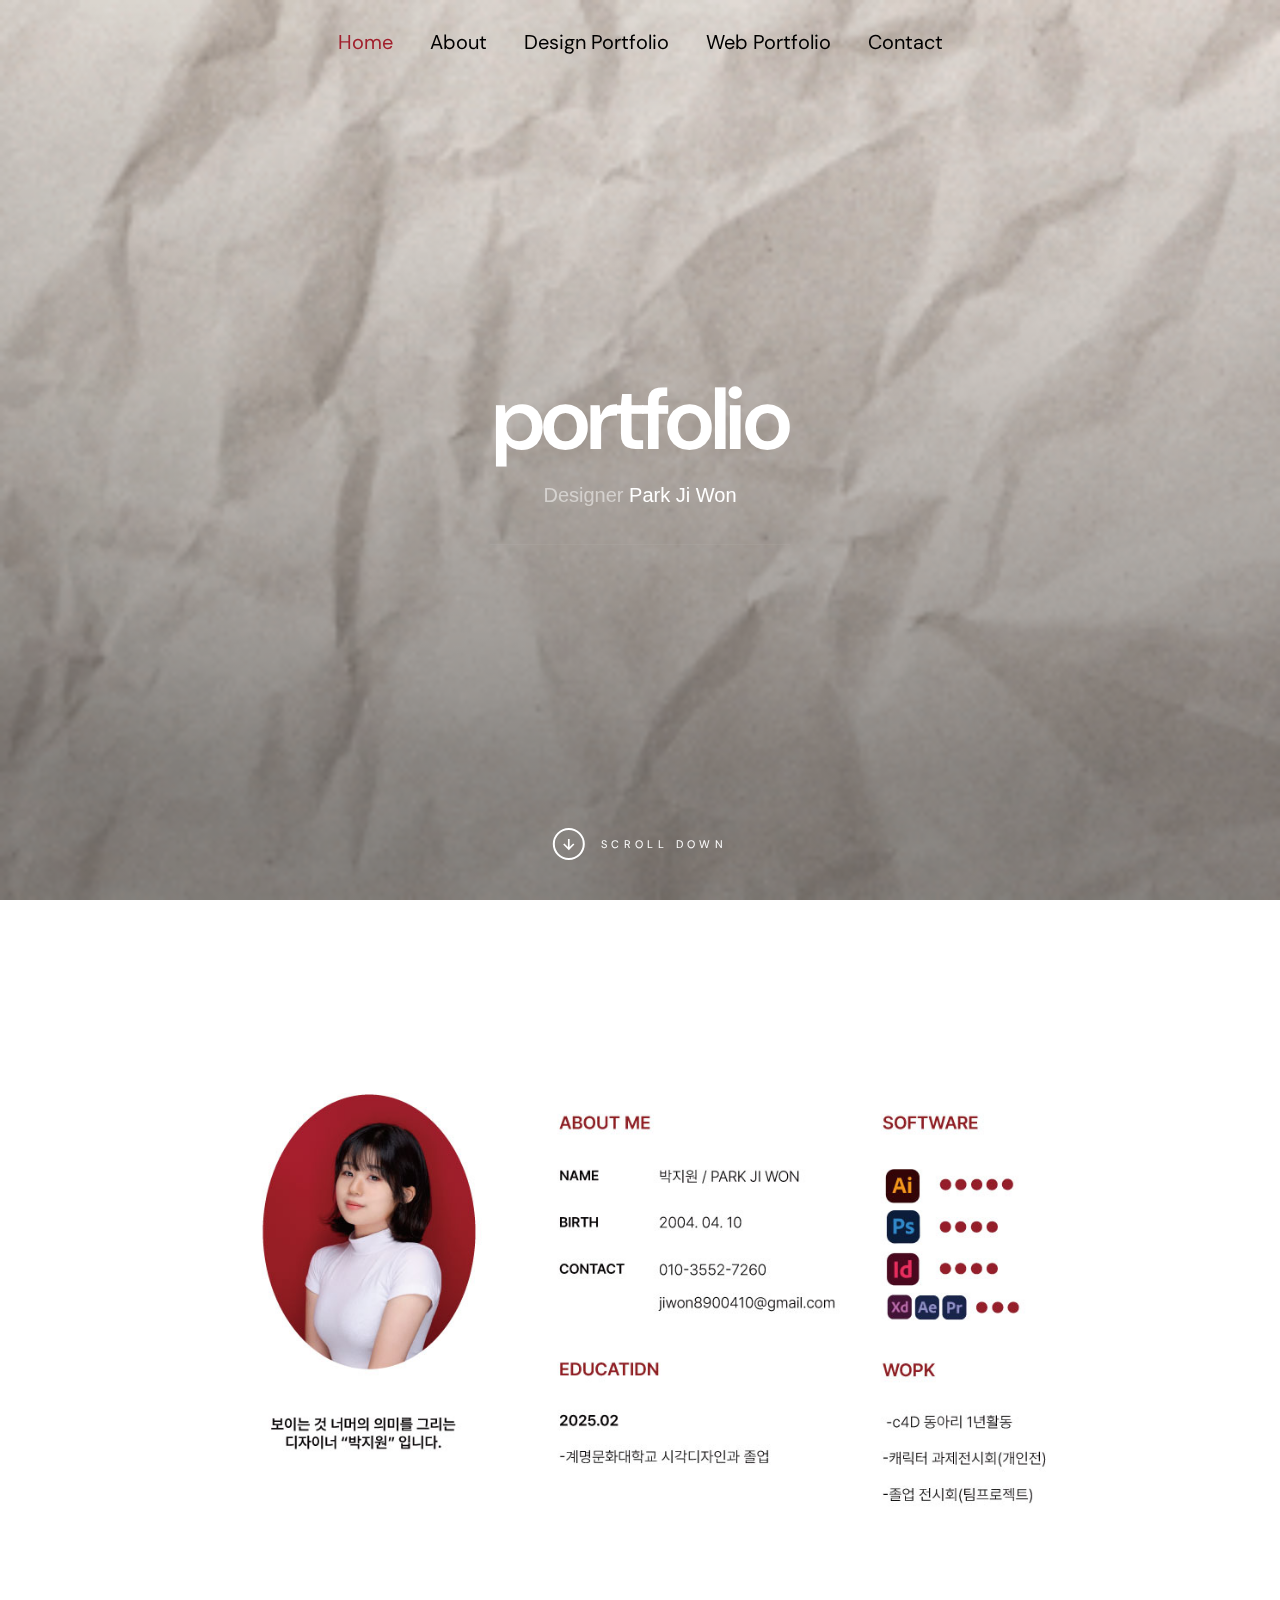
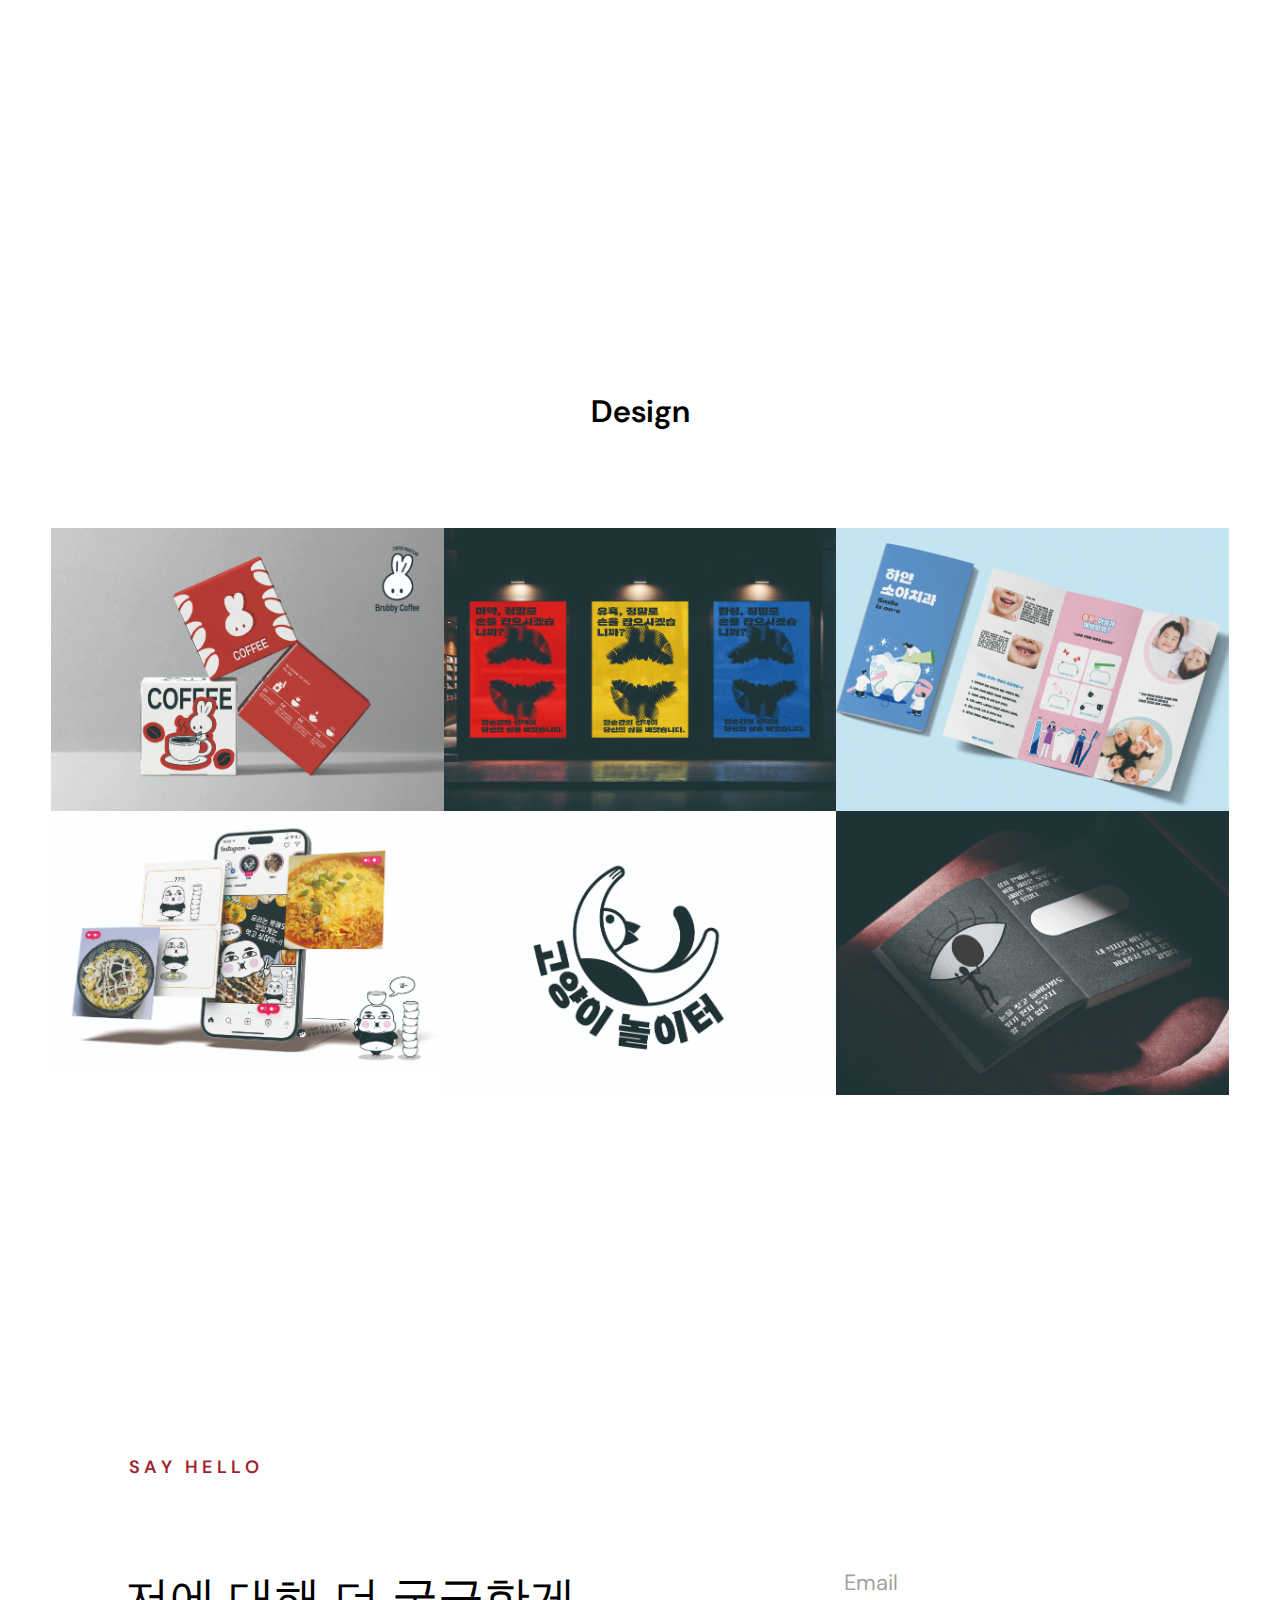
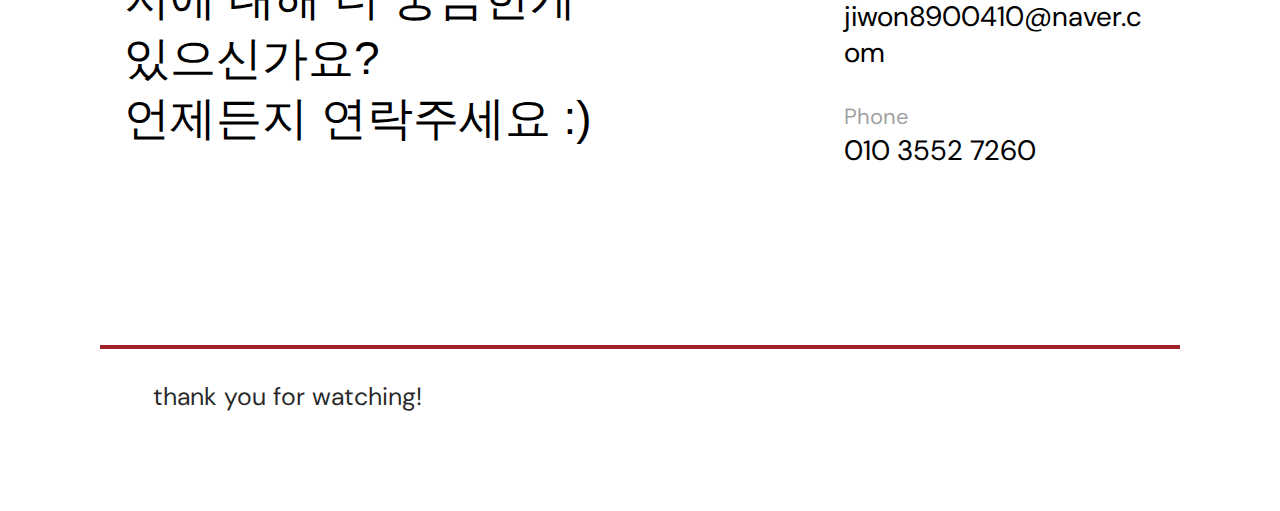
<file: index.html>
<!DOCTYPE html>
<html class="no-js" lang="en">
  <head>
    <!--- basic page needs
    ================================================== -->
    <meta charset="utf-8" />
    <title>박지원's Portfolio</title>
    <meta name="description" content="portfolio" />

    <!-- mobile specific metas
    ================================================== -->
    <meta name="viewport" content="width=device-width, initial-scale=1.0" />

    <!-- CSS
    ================================================== -->
    <link rel="stylesheet" href="css/styles.css" />
    <link rel="stylesheet" href="css/vendor.css" />

    <!-- script
    ================================================== -->
    <script defer src="js/vendor/fontawesome/all.min.js"></script>

    <!-- favicons
    ================================================== -->
    <link rel="apple-touch-icon" sizes="180x180" href="apple-touch-icon.png" />
    <link rel="icon" type="image/png" sizes="32x32" href="favicon-32x32.png" />
    <link rel="icon" type="image/png" sizes="16x16" href="favicon-16x16.png" />
    <link rel="manifest" href="site.webmanifest" />
    <style>
      /* 모바일 목업 */
      #mobileMockup {
        position: absolute;
        top: 5%;
        left: 70%;
        transform: translateX(-50%);
        z-index: 99;
        width: 325px;
        height: 650px;
        background: white;
        border: 16px solid black;
        border-radius: 50px;
        box-shadow: 0 10px 30px rgba(0, 0, 0, 0.3);
        display: none;
        overflow: hidden; /* 추가: 목업 외부 넘침 방지 */
        box-sizing: border-box;
      }

      #dynamicIsland {
        position: absolute;
        top: 8px;
        left: 50%;
        transform: translateX(-50%);
        width: 120px;
        height: 30px;
        background: #000;
        border-radius: 20px;
        z-index: 2;
      }

      #iframe {
        width: 100%;
        height: 100%;
        border: none;
        margin-top: 40px;
        overflow-y: auto; /* 스크롤 가능하도록 */
        display: block;
        box-sizing: border-box;
      }

      #closeButton {
        position: absolute;
        top: -5px;
        right: -1px;
        background: #fff;
        width: 35px;
        height: 35px;
        font-size: 20px;
        font-weight: bolder;
        cursor: pointer;
        z-index: 3;
        color: red;
      }
    </style>
  </head>

  <body id="top" class="ss-preload">
    <!-- preloader
    ================================================== -->
    <div id="preloader">
      <div id="loader"></div>
    </div>

    <!-- header
    ================================================== -->
    <header class="s-header">
      <div class="row s-header__nav-wrap">
        <nav class="s-header__nav">
          <ul>
            <li class="current">
              <a class="smoothscroll" href="#hero">Home</a>
            </li>
            <li><a class="smoothscroll" href="#about">About</a></li>
            <li>
              <a class="smoothscroll" href="#portfolio">Design Portfolio</a>
            </li>
            <li>
              <a class="smoothscroll" href="#portfolio2">Web Portfolio</a>
            </li>
            <li><a class="smoothscroll" href="#contact">Contact</a></li>
          </ul>
        </nav>
      </div>
      <!-- end row -->

      <a class="s-header__menu-toggle" href="#0" title="Menu">
        <span class="s-header__menu-icon"></span>
      </a>
    </header>
    <!-- end s-header -->

    <!-- hero
    ================================================== -->
    <section id="hero" class="s-hero target-section">
      <div class="s-hero__bg rellax" data-rellax-speed="-7"></div>
      <div class="row s-hero__content">
        <div class="column">
          <div class="s-hero__content-about">
            <h1 class="dancing">portfolio</h1>
            <h3>
              Designer <a class="smoothscroll" href="#about">Park Ji Won</a>
            </h3>
          </div>
          <!-- end s-hero__content-about -->
        </div>
      </div>
      <!-- s-hero__content -->

      <div class="s-hero__scroll">
        <a href="#about" class="s-hero__scroll-link smoothscroll">
          <span class="scroll-arrow">
            <svg
              xmlns="http://www.w3.org/2000/svg"
              width="24"
              height="24"
              viewBox="0 0 24 24"
              style="fill: rgba(0, 0, 0, 1)"
            >
              <path
                d="M18.707 12.707L17.293 11.293 13 15.586 13 6 11 6 11 15.586 6.707 11.293 5.293 12.707 12 19.414z"
              ></path>
            </svg>
          </span>
          <span class="scroll-text">Scroll Down</span>
        </a>
      </div>
      <!-- s-hero__scroll -->
    </section>
    <!-- end s-hero -->

    <!-- about
    ================================================== -->
    <section id="about" class="s-about target-section">
      <div class="row">
        <div class="column large-12 tab-12">
          <img src="images/about.jpg" />
        </div>
      </div>
      <!-- end row -->
    </section>
    <!-- end s-about -->

    <!-- portfolio
    ================================================== -->
    <section id="portfolio" class="s-portfolio target-section">
      <div class="row s-portfolio__header">
        <div class="column large-12">
          <h3>Design</h3>
        </div>
      </div>

      <div
        class="row collapse block-large-1-3 block-medium-1-3 block-tab-1-2 block-500-stack folio-list"
      >
        <div class="column folio-item">
          <a href="#modal-01" class="folio-item__thumb">
            <img
              src="images/portfolio/_1.jpg"
              srcset="images/portfolio/_1.jpg, images/portfolio/_1.jpg"
              alt=""
            />
          </a>
        </div>
        <!-- end folio-item -->

        <div class="column folio-item">
          <a href="#modal-02" class="folio-item__thumb">
            <img
              src="images/portfolio/_2.jpg"
              srcset="images/portfolio/_2.jpg, images/portfolio/_2.jpg"
              alt=""
            />
          </a>
        </div>
        <!-- end folio-item -->

        <div class="column folio-item">
          <a href="#modal-03" class="folio-item__thumb">
            <img
              src="images/portfolio/_3.jpg"
              srcset="images/portfolio/_3.jpg, images/portfolio/_3.jpg"
              alt=""
            />
          </a>
        </div>
        <!-- end folio-item -->

        <div class="column folio-item">
          <a href="#modal-04" class="folio-item__thumb">
            <img
              src="images/portfolio/_4.jpg"
              srcset="images/portfolio/_4.jpg, images/portfolio/_4.jpg"
              alt=""
            />
          </a>
        </div>
        <!-- end folio-item -->

        <div class="column folio-item">
          <a href="#modal-05" class="folio-item__thumb">
            <img
              src="images/portfolio/_5.jpg"
              srcset="images/portfolio/_5.jpg, images/portfolio/_5.jpg"
              alt=""
            />
          </a>
        </div>
        <!-- end folio-item -->

        <div class="column folio-item">
          <a href="#modal-06" class="folio-item__thumb">
            <img
              src="images/portfolio/_6.jpg"
              srcset="images/portfolio/_6.jpg, images/portfolio/_6.jpg"
              alt=""
            />
          </a>
        </div>
      </div>
      <!-- end folio-list -->

 
      <!-- Modal Templates Popup
        =========================================================== -->
      <div id="modal-01" hidden>
        <div class="modal-popup">
          <img src="images/portfolio/01.jpg" alt="" />

          <div class="modal-popup__desc">
            <h5>Brubby Coffee Package Design</h5>
            <div>
              <p class="ps"></p>
              <ul class="modal-popup__cat">
                <li>Character Design</li>
                <li>Package Design</li>
              </ul>
              <!--                        <a href="https://dlwjd950.cafe24.com/" target="_blank" class="modal-popup__details"></a>-->
            </div>
          </div>
        </div>
      </div>
      <!-- end modal -->

      <div id="modal-02" hidden>
        <div class="modal-popup">
          <img src="images/portfolio/02.jpg" alt="" />

          <div class="modal-popup__desc">
            <h5>Campaign poster design</h5>
            <div>
              <p class="ps"></p>
              <ul class="modal-popup__cat">
                <li>Poster design</li>
                <li>Illustrator</li>
              </ul>
            </div>
          </div>
        </div>
      </div>
      <!-- end modal -->

      <div id="modal-03" hidden>
        <div class="modal-popup">
          <img src="images/portfolio/03.jpg" alt="" />
          <div class="modal-popup__desc">
            <h5>children's dentistry Leaflet Design</h5>
            <p class="ps"></p>
            <ul class="modal-popup__cat">
              <li>Leaflet Design</li>
              <li>Illustrator</li>
              <li>Photoshop</li>
            </ul>
          </div>
        </div>
      </div>
      <!-- end modal -->

      <div id="modal-04" hidden>
        <div class="modal-popup">
          <img src="images/portfolio/04.jpg" alt="" />

          <div class="modal-popup__desc">
            <h5>Kubong's home-cooked meal</h5>
            <p class="ps"></p>
            <ul class="modal-popup__cat">
              <li>Insta Toon Design</li>
              <li>Illustrator</li>
              <li>Photoshop</li>

            </ul>
          </div>
        </div>
      </div>
      <!-- end modal -->

      <div id="modal-05" hidden>
        <div class="modal-popup">
          <img src="images/portfolio/05.jpg" alt="" />
          <div class="modal-popup__desc">
            <h5>a cat playground</h5>
            <p class="ps"></p>
            <ul class="modal-popup__cat">
              <li>Logo Design</li>
              <li>Illustrator</li>
              <li>Photoshop</li>
            </ul>
          </div>
        </div>
      </div>
      <!-- end modal -->

      <div id="modal-06" hidden>
        <div class="modal-popup">
          <img src="images/portfolio/06.jpg" alt="" />
          <div class="modal-popup__desc">
            <h5>Book Package Design</h5>
            <p class="ps"></p>
            <ul class="modal-popup__cat">
              <li>Illustrator</li>
              <li>Photoshop</li>
            </ul>
          </div>
        </div>
      </div>
      <!-- end modal -->

          <!-- <a href="https://www.behance.net/" class="modal-popup__details">Project link</a> -->
        </div>
      </div>
      <!-- end modal -->
              <div id="mobileMockup">
                <a id="closeButton" onclick="hidePreview()">X</a>
                <div id="dynamicIsland"></div>
                <iframe id="iframe"></iframe>
              </div>
            </div>
          </div>
        </div>
      </div>
      <!-- end modal -->

      <!-- end modal -->
    </section>
    <!-- end s-portfolio -->

    <!-- contact
    ================================================== -->
    <section id="contact" class="s-contact target-section">
      <div class="row s-contact__header">
        <div class="column large-12">
          <h3 class="section-header-allcaps">
            <span class="white">Say Hello</span>
          </h3>
        </div>
      </div>
      <div class="row s-contact__content">
        <div class="column large-7 medium-12">
          <h4 class="huge-text">
            저에 대해 더 궁금한게 <br />있으신가요? <br />
            언제든지 연락주세요 :)
          </h4>
        </div>
        <div class="column large-4 medium-12">
          <div class="row contact-infos">
            <div class="column large-12 medium-6 tab-12">
              <div class="contact-block">
                <h5 class="contact-block__header">Email</h5>
                <p class="contact-block__content">
                  <a class="mailtoui" href="mailto:pppp0@naver.com"
                    >jiwon8900410@naver.com</a
                  >
                </p>
              </div>
              <!-- end contact-block -->
            </div>
            <div class="column large-12 medium-6 tab-12">
              <div class="contact-block">
                <h5 class="contact-block__header">Phone</h5>
                <p class="contact-block__content">
                  <a href="tel:+11115555">010 3552 7260</a>
                </p>
              </div>
              <!-- end contact-block -->
            </div>
          </div>
          <!-- end contact-infos -->
        </div>
      </div>
      <!-- s-contact__content -->
    </section>
    <!-- end s-contact -->

    <!-- footer
    ================================================== -->
    <footer class="s-footer">
      <div class="row">
        <div
          class="column large-4 medium-6 w-1000-stack s-footer__social-block"
        ></div>

        <div class="column large-7 medium-6 w-1000-stack ss-copyright">
          <span> </span>
          <span>thank you for watching! </span>
        </div>
      </div>

      <div class="ss-go-top">
        <a class="smoothscroll" title="Back to Top" href="#top">
          <svg xmlns="http://www.w3.org/2000/svg" viewBox="0 0 24 24">
            <path d="M6 4h12v2H6zm5 10v6h2v-6h5l-6-6-6 6z" />
          </svg>
        </a>
      </div>
      <!-- end ss-go-top -->
    </footer>

    <!-- Java Script
    ================================================== -->
    <script src="js/plugins.js"></script>
    <script src="js/main.js"></script>
  </body>
</html>
</file>
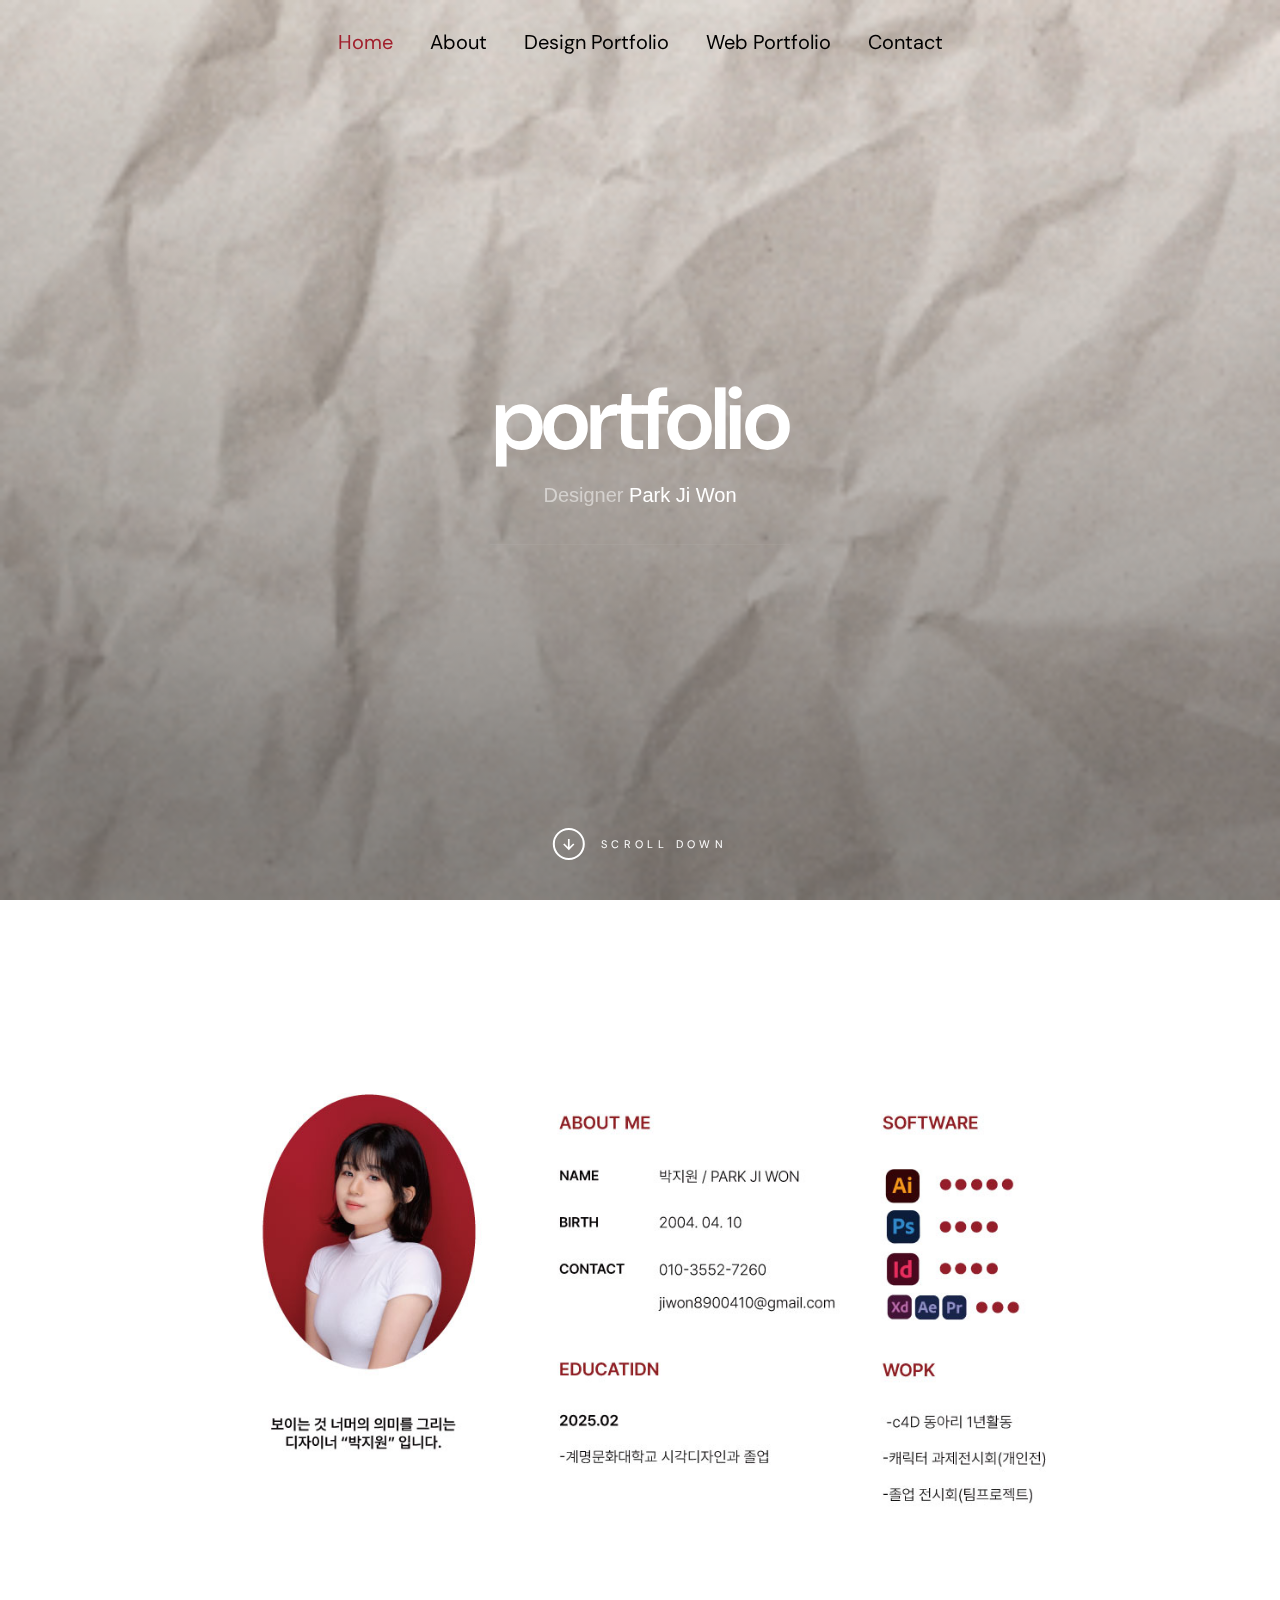
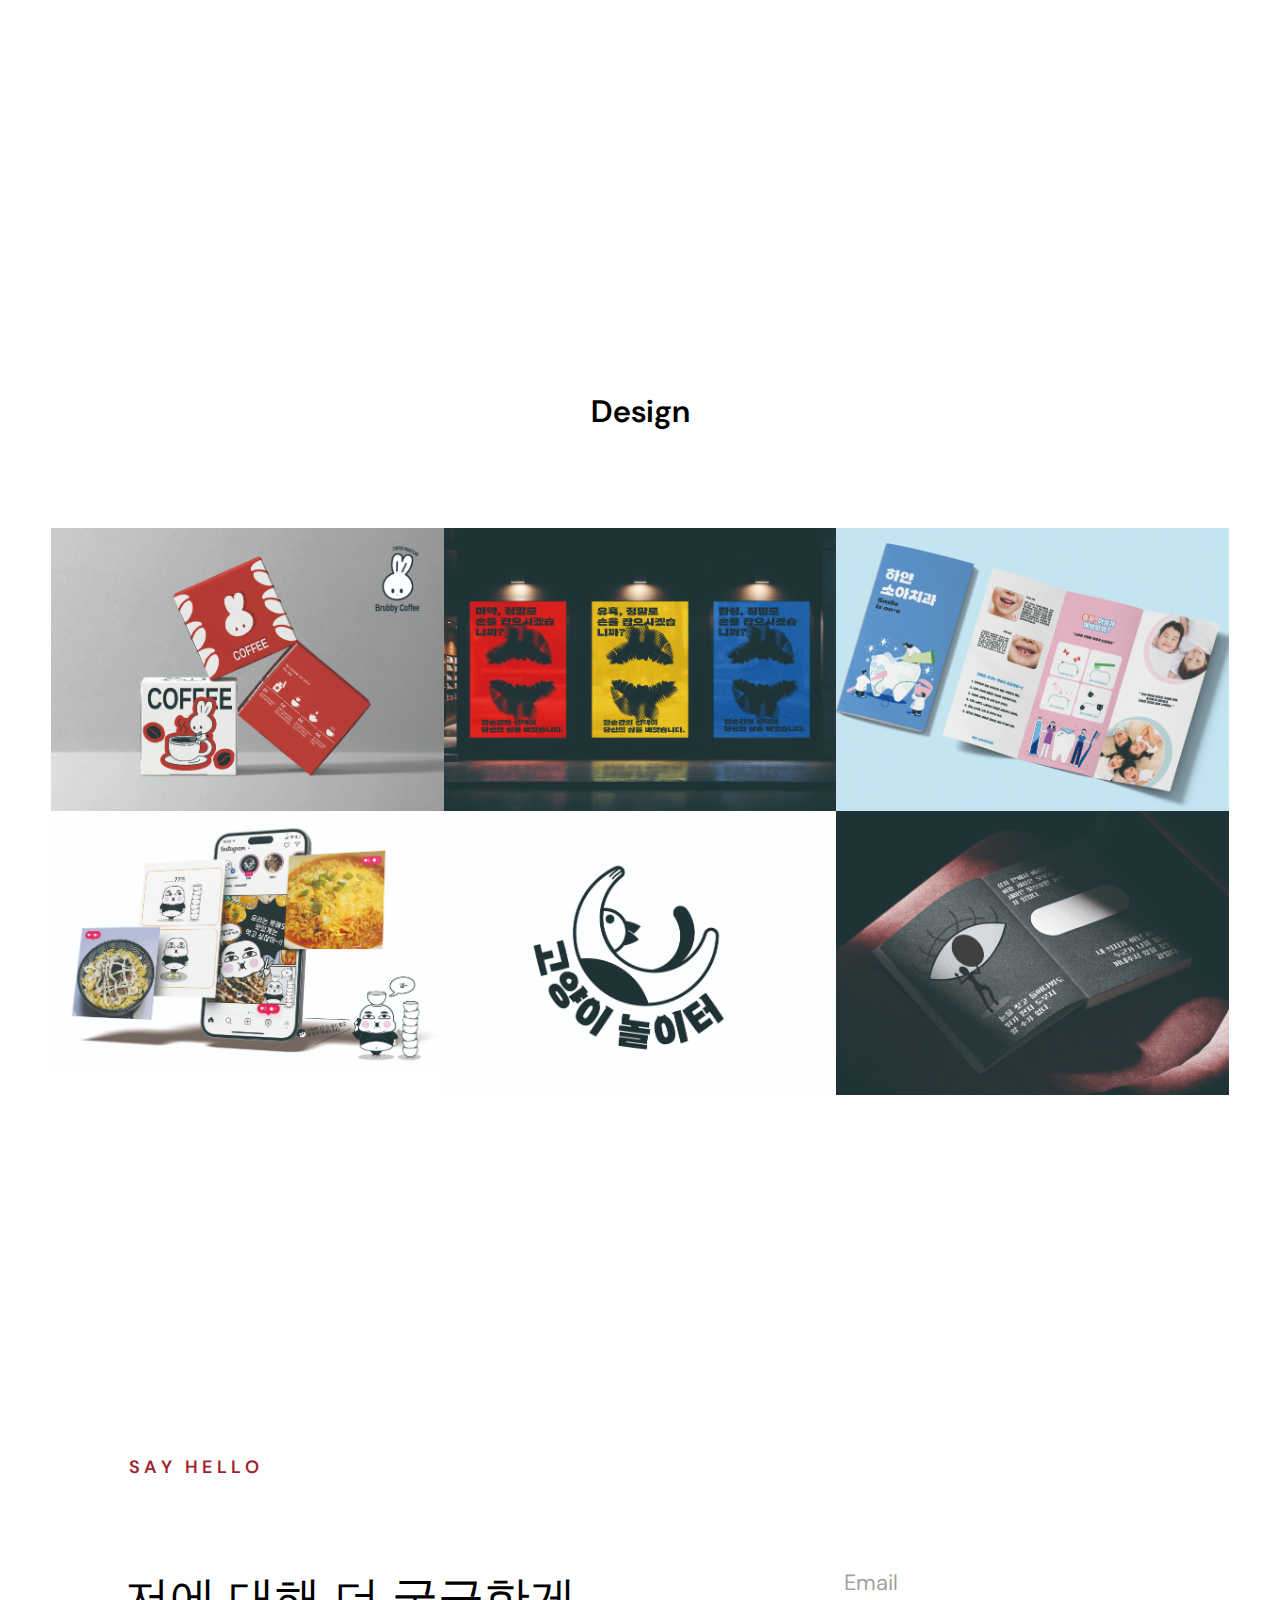
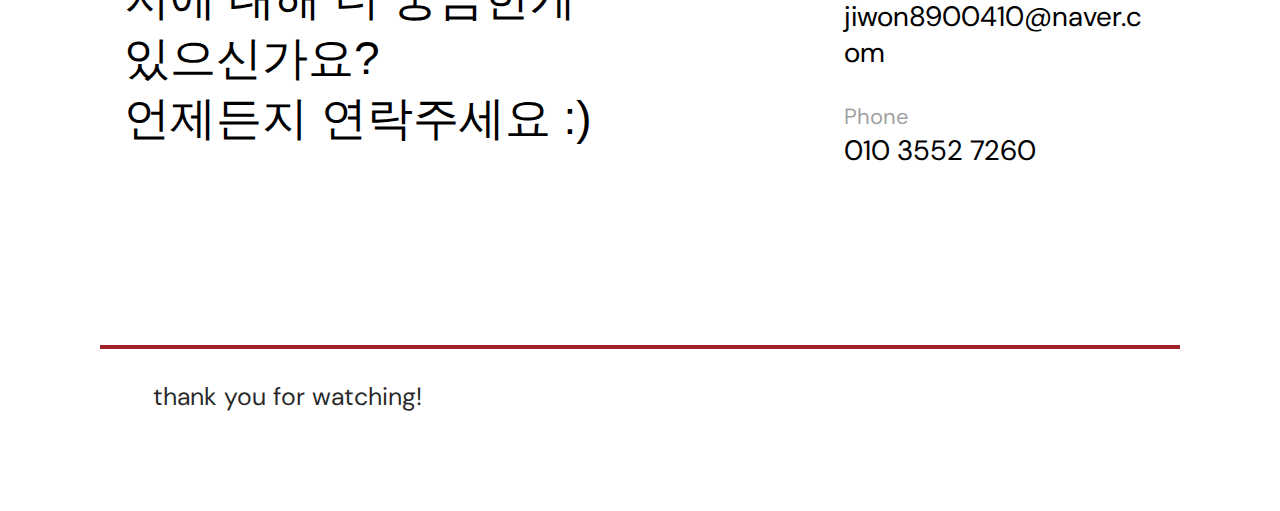
<file: port/index.html>
<!DOCTYPE html>
<html class="no-js" lang="en">
  <head>
    <!--- basic page needs
    ================================================== -->
    <meta charset="utf-8" />
    <title>박지원's Portfolio</title>
    <meta name="description" content="portfolio" />

    <!-- mobile specific metas
    ================================================== -->
    <meta name="viewport" content="width=device-width, initial-scale=1.0" />

    <!-- CSS
    ================================================== -->
    <link rel="stylesheet" href="css/styles.css" />
    <link rel="stylesheet" href="css/vendor.css" />

    <!-- script
    ================================================== -->
    <script defer src="js/vendor/fontawesome/all.min.js"></script>

    <!-- favicons
    ================================================== -->
    <link rel="apple-touch-icon" sizes="180x180" href="apple-touch-icon.png" />
    <link rel="icon" type="image/png" sizes="32x32" href="favicon-32x32.png" />
    <link rel="icon" type="image/png" sizes="16x16" href="favicon-16x16.png" />
    <link rel="manifest" href="site.webmanifest" />
    <style>
      /* 모바일 목업 */
      #mobileMockup {
        position: absolute;
        top: 5%;
        left: 70%;
        transform: translateX(-50%);
        z-index: 99;
        width: 325px;
        height: 650px;
        background: white;
        border: 16px solid black;
        border-radius: 50px;
        box-shadow: 0 10px 30px rgba(0, 0, 0, 0.3);
        display: none;
        overflow: hidden; /* 추가: 목업 외부 넘침 방지 */
        box-sizing: border-box;
      }

      #dynamicIsland {
        position: absolute;
        top: 8px;
        left: 50%;
        transform: translateX(-50%);
        width: 120px;
        height: 30px;
        background: #000;
        border-radius: 20px;
        z-index: 2;
      }

      #iframe {
        width: 100%;
        height: 100%;
        border: none;
        margin-top: 40px;
        overflow-y: auto; /* 스크롤 가능하도록 */
        display: block;
        box-sizing: border-box;
      }

      #closeButton {
        position: absolute;
        top: -5px;
        right: -1px;
        background: #fff;
        width: 35px;
        height: 35px;
        font-size: 20px;
        font-weight: bolder;
        cursor: pointer;
        z-index: 3;
        color: red;
      }
    </style>
  </head>

  <body id="top" class="ss-preload">
    <!-- preloader
    ================================================== -->
    <div id="preloader">
      <div id="loader"></div>
    </div>

    <!-- header
    ================================================== -->
    <header class="s-header">
      <div class="row s-header__nav-wrap">
        <nav class="s-header__nav">
          <ul>
            <li class="current">
              <a class="smoothscroll" href="#hero">Home</a>
            </li>
            <li><a class="smoothscroll" href="#about">About</a></li>
            <li>
              <a class="smoothscroll" href="#portfolio">Design Portfolio</a>
            </li>
            <li>
              <a class="smoothscroll" href="#portfolio2">Web Portfolio</a>
            </li>
            <li><a class="smoothscroll" href="#contact">Contact</a></li>
          </ul>
        </nav>
      </div>
      <!-- end row -->

      <a class="s-header__menu-toggle" href="#0" title="Menu">
        <span class="s-header__menu-icon"></span>
      </a>
    </header>
    <!-- end s-header -->

    <!-- hero
    ================================================== -->
    <section id="hero" class="s-hero target-section">
      <div class="s-hero__bg rellax" data-rellax-speed="-7"></div>
      <div class="row s-hero__content">
        <div class="column">
          <div class="s-hero__content-about">
            <h1 class="dancing">portfolio</h1>
            <h3>
              Designer <a class="smoothscroll" href="#about">Park Ji Won</a>
            </h3>
          </div>
          <!-- end s-hero__content-about -->
        </div>
      </div>
      <!-- s-hero__content -->

      <div class="s-hero__scroll">
        <a href="#about" class="s-hero__scroll-link smoothscroll">
          <span class="scroll-arrow">
            <svg
              xmlns="http://www.w3.org/2000/svg"
              width="24"
              height="24"
              viewBox="0 0 24 24"
              style="fill: rgba(0, 0, 0, 1)"
            >
              <path
                d="M18.707 12.707L17.293 11.293 13 15.586 13 6 11 6 11 15.586 6.707 11.293 5.293 12.707 12 19.414z"
              ></path>
            </svg>
          </span>
          <span class="scroll-text">Scroll Down</span>
        </a>
      </div>
      <!-- s-hero__scroll -->
    </section>
    <!-- end s-hero -->

    <!-- about
    ================================================== -->
    <section id="about" class="s-about target-section">
      <div class="row">
        <div class="column large-12 tab-12">
          <img src="images/about.jpg" />
        </div>
      </div>
      <!-- end row -->
    </section>
    <!-- end s-about -->

    <!-- portfolio
    ================================================== -->
    <section id="portfolio" class="s-portfolio target-section">
      <div class="row s-portfolio__header">
        <div class="column large-12">
          <h3>Design</h3>
        </div>
      </div>

      <div
        class="row collapse block-large-1-3 block-medium-1-3 block-tab-1-2 block-500-stack folio-list"
      >
        <div class="column folio-item">
          <a href="#modal-01" class="folio-item__thumb">
            <img
              src="images/portfolio/cf.jpg"
              srcset="images/portfolio/cf.jpg, images/portfolio/cf.jpg"
              alt=""
            />
          </a>
        </div>
        <!-- end folio-item -->

        <div class="column folio-item">
          <a href="#modal-02" class="folio-item__thumb">
            <img
              src="images/portfolio/ps.jpg"
              srcset="images/portfolio/ps.jpg, images/portfolio/ps.jpg"
              alt=""
            />
          </a>
        </div>
        <!-- end folio-item -->

        <div class="column folio-item">
          <a href="#modal-03" class="folio-item__thumb">
            <img
              src="images/portfolio/lf.jpg"
              srcset="images/portfolio/lf.jpg, images/portfolio/lf.jpg"
              alt=""
            />
          </a>
        </div>
        <!-- end folio-item -->

        <div class="column folio-item">
          <a href="#modal-04" class="folio-item__thumb">
            <img
              src="images/portfolio/in.jpg"
              srcset="images/portfolio/in.jpg, images/portfolio/in.jpg"
              alt=""
            />
          </a>
        </div>
        <!-- end folio-item -->

        <div class="column folio-item">
          <a href="#modal-05" class="folio-item__thumb">
            <img
              src="images/portfolio/lg.jpg"
              srcset="images/portfolio/lg.jpg, images/portfolio/lg.jpg"
              alt=""
            />
          </a>
        </div>
        <!-- end folio-item -->

        <div class="column folio-item">
          <a href="#modal-06" class="folio-item__thumb">
            <img
              src="images/portfolio/bk.jpg"
              srcset="images/portfolio/bk.jpg, images/portfolio/bk.jpg"
              alt=""
            />
          </a>
        </div>
      </div>
      <!-- end folio-list -->

 
      <!-- Modal Templates Popup
        =========================================================== -->
      <div id="modal-01" hidden>
        <div class="modal-popup">
          <img src="images/portfolio/01.jpg" alt="" />

          <div class="modal-popup__desc">
            <h5>Brubby Coffee Package Design</h5>
            <div>
              <p class="ps"></p>
              <ul class="modal-popup__cat">
                <li>Character Design</li>
                <li>Package Design</li>
              </ul>
              <!--                        <a href="https://dlwjd950.cafe24.com/" target="_blank" class="modal-popup__details"></a>-->
            </div>
          </div>
        </div>
      </div>
      <!-- end modal -->

      <div id="modal-02" hidden>
        <div class="modal-popup">
          <img src="images/portfolio/02.jpg" alt="" />

          <div class="modal-popup__desc">
            <h5>Campaign poster design</h5>
            <div>
              <p class="ps"></p>
              <ul class="modal-popup__cat">
                <li>Poster design</li>
                <li>Illustrator</li>
              </ul>
            </div>
          </div>
        </div>
      </div>
      <!-- end modal -->

      <div id="modal-03" hidden>
        <div class="modal-popup">
          <img src="images/portfolio/03.jpg" alt="" />
          <div class="modal-popup__desc">
            <h5>children's dentistry Leaflet Design</h5>
            <p class="ps"></p>
            <ul class="modal-popup__cat">
              <li>Leaflet Design</li>
              <li>Illustrator</li>
              <li>Photoshop</li>
            </ul>
          </div>
        </div>
      </div>
      <!-- end modal -->

      <div id="modal-04" hidden>
        <div class="modal-popup">
          <img src="images/portfolio/04.jpg" alt="" />

          <div class="modal-popup__desc">
            <h5>Kubong's home-cooked meal</h5>
            <p class="ps"></p>
            <ul class="modal-popup__cat">
              <li>Insta Toon Design</li>
              <li>Illustrator</li>
              <li>Photoshop</li>

            </ul>
          </div>
        </div>
      </div>
      <!-- end modal -->

      <div id="modal-05" hidden>
        <div class="modal-popup">
          <img src="images/portfolio/05.jpg" alt="" />
          <div class="modal-popup__desc">
            <h5>a cat playground</h5>
            <p class="ps"></p>
            <ul class="modal-popup__cat">
              <li>Logo Design</li>
              <li>Illustrator</li>
              <li>Photoshop</li>
            </ul>
          </div>
        </div>
      </div>
      <!-- end modal -->

      <div id="modal-06" hidden>
        <div class="modal-popup">
          <img src="images/portfolio/06.jpg" alt="" />
          <div class="modal-popup__desc">
            <h5>Book Package Design</h5>
            <p class="ps"></p>
            <ul class="modal-popup__cat">
              <li>Illustrator</li>
              <li>Photoshop</li>
            </ul>
          </div>
        </div>
      </div>
      <!-- end modal -->

          <!-- <a href="https://www.behance.net/" class="modal-popup__details">Project link</a> -->
        </div>
      </div>
      <!-- end modal -->
              <div id="mobileMockup">
                <a id="closeButton" onclick="hidePreview()">X</a>
                <div id="dynamicIsland"></div>
                <iframe id="iframe"></iframe>
              </div>
            </div>
          </div>
        </div>
      </div>
      <!-- end modal -->

      <!-- end modal -->
    </section>
    <!-- end s-portfolio -->

    <!-- contact
    ================================================== -->
    <section id="contact" class="s-contact target-section">
      <div class="row s-contact__header">
        <div class="column large-12">
          <h3 class="section-header-allcaps">
            <span class="white">Say Hello</span>
          </h3>
        </div>
      </div>
      <div class="row s-contact__content">
        <div class="column large-7 medium-12">
          <h4 class="huge-text">
            저에 대해 더 궁금한게 <br />있으신가요? <br />
            언제든지 연락주세요 :)
          </h4>
        </div>
        <div class="column large-4 medium-12">
          <div class="row contact-infos">
            <div class="column large-12 medium-6 tab-12">
              <div class="contact-block">
                <h5 class="contact-block__header">Email</h5>
                <p class="contact-block__content">
                  <a class="mailtoui" href="mailto:pppp0@naver.com"
                    >jiwon8900410@naver.com</a
                  >
                </p>
              </div>
              <!-- end contact-block -->
            </div>
            <div class="column large-12 medium-6 tab-12">
              <div class="contact-block">
                <h5 class="contact-block__header">Phone</h5>
                <p class="contact-block__content">
                  <a href="tel:+11115555">010 3552 7260</a>
                </p>
              </div>
              <!-- end contact-block -->
            </div>
          </div>
          <!-- end contact-infos -->
        </div>
      </div>
      <!-- s-contact__content -->
    </section>
    <!-- end s-contact -->

    <!-- footer
    ================================================== -->
    <footer class="s-footer">
      <div class="row">
        <div
          class="column large-4 medium-6 w-1000-stack s-footer__social-block"
        ></div>

        <div class="column large-7 medium-6 w-1000-stack ss-copyright">
          <span> </span>
          <span>thank you for watching! </span>
        </div>
      </div>

      <div class="ss-go-top">
        <a class="smoothscroll" title="Back to Top" href="#top">
          <svg xmlns="http://www.w3.org/2000/svg" viewBox="0 0 24 24">
            <path d="M6 4h12v2H6zm5 10v6h2v-6h5l-6-6-6 6z" />
          </svg>
        </a>
      </div>
      <!-- end ss-go-top -->
    </footer>

    <!-- Java Script
    ================================================== -->
    <script src="js/plugins.js"></script>
    <script src="js/main.js"></script>
  </body>
</html>
</file>
<file: css/styles.css>
/* =================================================================== 
 * Ceevee Main Stylesheet
 * Template Ver. 2.0.0
 * 01-03-2021
 * ------------------------------------------------------------------
 *
 * TOC:
 * # settings and variables
 *      ## fonts
 *      ## colors
 *      ## vertical spacing and typescale
 *      ## grid variables
 * # normalize
 * # basic/base setup styles
 *      ## media
 *      ## typography resets
 *      ## links
 *      ## inputs
 * # Grid v3.0.0
 *      ## medium screen devices
 *      ## tablets
 *      ## mobile devices
 *      ## small mobile devices <= 400px
 * # block grids
 *      ## block grids - medium screen devices
 *      ## block grids - tablets
 *      ## block grids - mobile devices
 *      ## block grids - small mobile devices <= 400px
 * # MISC 
 * # custom grid, block grid STACK breakpoints
 * # base style overrides 
 *      ## links
 * # typography & general theme styles
 *      ## Lists
 *      ## responsive video container
 *      ## floated image
 *      ## tables
 *      ## spacing
 * # preloader
 *      ## page loaded
 * # forms 
 *      ## Style Placeholder Text
 * # buttons 
 * # additional components
 *      ## skillbars
 *      ## alert box
 *      ## pagination 
 * # common and reusable styles
 *      ## animation stuff 
 *      ## MailtoUI style overrides
 * # site header
 *      ## header nav
 *      ## mobile menu toggle 
 * # hero
 *      ## hero content
 *      ## hero social
 *      ## hero scrolldown
 *      ## animate intro content
 * # resume 
 *      ## resume block
 * # portfolio
 *      ## portfolio list
 *      ## modal popup
 * # CTA
 * # testimonials
 *      ## swiper style overrides
 *      ## testimonial slider 
 * # contact
 *      ## contact block
 * # footer
 *      ## footer social
 *      ## copyright
 *      ## go top
 *
 * ------------------------------------------------------------------ */

/* ===================================================================
 * # settings and variables
 *
 * ------------------------------------------------------------------- */

/* ------------------------------------------------------------------- 
 * ## fonts
 * ------------------------------------------------------------------- */
@import url("https://fonts.googleapis.com/css2?family=DM+Sans:ital,opsz,wght@0,9..40,100..1000;1,9..40,100..1000&display=swap");

:root {
  --font-1: "DM Sans", sans-serif;
  --font-2: "Balsamiq Sans", sans-serif;
  /* monospace
     */
  --font-mono: Consolas, "Andale Mono", Courier, "Courier New", monospace;
}

/* ------------------------------------------------------------------- 
 * ## colors
 * ------------------------------------------------------------------- */
:root {
  /* color-1(#11ABB0)
     * color-2(#F06000)
     */
  --color-1: #a11f2c;
  --color-2: #a11f2c;

  /* theme color variations
     */
  --color-1-lighter: #eff0f0;
  --color-1-light: hsla(182, 82%, 48%, 1);
  --color-1-dark: hsla(182, 82%, 28%, 1);
  --color-1-darker: hsla(182, 82%, 18%, 1);
  --color-2-lighter: hsla(24, 100%, 67%, 1);
  --color-2-light: hsla(24, 100%, 57%, 1);
  --color-2-dark: hsla(24, 100%, 37%, 1);
  --color-2-darker: hsla(24, 100%, 27%, 1);

  /* feedback colors
     * color-error(#ffd1d2), color-success(#c8e675), 
     * color-info(#d7ecfb), color-notice(#fff099)
     */
  --color-active: hsla(359, 100%, 91%, 1);
  --color-success: hsla(76, 69%, 68%, 1);
  --color-info: hsla(205, 82%, 91%, 1);
  --color-notice: hsla(51, 100%, 80%, 1);
  --color-error-content: hsla(359, 50%, 50%, 1);
  --color-success-content: hsla(76, 29%, 28%, 1);
  --color-info-content: hsla(205, 32%, 31%, 1);
  --color-notice-content: hsla(51, 30%, 30%, 1);

  /* shades 
     * generated using 
     * Tint & Shade Generator 
     * (https://maketintsandshades.com/)
     */
  --color-black: #000000;
  --color-gray-19: #0a0a0a;
  --color-gray-18: #141414;
  --color-gray-17: #1e1e1e;
  --color-gray-16: #282828;
  --color-gray-15: #323333;
  --color-gray-14: #3b3d3d;
  --color-gray-13: #454747;
  --color-gray-12: #4f5151;
  --color-gray-11: #595b5b;
  --color-gray-10: #636565;
  --color-gray-9: #737474;
  --color-gray-8: #828484;
  --color-gray-7: #929393;
  --color-gray-6: #a1a3a3;
  --color-gray-5: #b1b2b2;
  --color-gray-4: #c1c1c1;
  --color-gray-3: #d0d1d1;
  --color-gray-2: #e0e0e0;
  --color-gray-1: #ffffff;
  --color-white: #ffffff;

  /* text
     */
  --color-text: var(--color-gray-16);
  --color-text-dark: var(--color-black);
  --color-text-light: var(--color-gray-7);
  --color-placeholder: var(--color-gray-7);

  /* buttons
     */
  --color-btn: var(--color-gray-3);
  --color-btn-text: var(--color-black);
  --color-btn-hover: var(--color-black);
  --color-btn-hover-text: var(--color-white);
  --color-btn-primary: var(--color-1);
  --color-btn-primary-text: var(--color-white);
  --color-btn-primary-hover: var(--color-2);
  --color-btn-primary-hover-text: var(--color-white);
  --color-btn-stroke: var(--color-black);
  --color-btn-stroke-text: var(--color-black);
  --color-btn-stroke-hover: var(--color-black);
  --color-btn-stroke-hover-text: var(--color-white);

  /* others
     */
  --color-bg: var(--color-gray-18);
  --color-border: var(--color-gray-2);
  --border-radius: 5px;
}

/* ------------------------------------------------------------------- 
 * ## vertical spacing and typescale
 * ------------------------------------------------------------------- */
:root {
  /* spacing
     * base font size: 18px 
     * vertical space unit : 32px
     */
  --base-size: 62.5%;
  --base-font-size: 1.8rem;
  --space: 3.2rem;

  /* vertical spacing 
     */
  --vspace-0_125: calc(0.125 * var(--space));
  --vspace-0_25: calc(0.25 * var(--space));
  --vspace-0_5: calc(0.5 * var(--space));
  --vspace-0_75: calc(0.75 * var(--space));
  --vspace-0_875: calc(0.875 * var(--space));
  --vspace-1: calc(var(--space));
  --vspace-1_25: calc(1.25 * var(--space));
  --vspace-1_5: calc(1.5 * var(--space));
  --vspace-1_75: calc(1.75 * var(--space));
  --vspace-2: calc(2 * var(--space));
  --vspace-2_5: calc(2.5 * var(--space));
  --vspace-3: calc(3 * var(--space));
  --vspace-3_5: calc(3.5 * var(--space));
  --vspace-4: calc(4 * var(--space));
  --vspace-4_5: calc(4.5 * var(--space));
  --vspace-5: calc(5 * var(--space));

  /* type scale
     * ratio 1:2 | base: 18px
     * -------------------------------------------------------
     *
     * --text-display-3 = (77.40px)
     * --text-display-2 = (64.50px)
     * --text-display-1 = (53.75px)
     * --text-xxxl      = (44.79px)
     * --text-xxl       = (37.32px)
     * --text-xl        = (31.10px)
     * --text-lg        = (25.92px)
     * --text-md        = (21.60px)
     * --text-size      = (18.00px) BASE
     * --text-sm        = (15.00px)
     * --text-xs        = (12.50px)
     *
     * -------------------------------------------------------
     */
  --text-scale-ratio: 1.2;
  --text-size: var(--base-font-size);
  --text-xs: calc(
    (var(--text-size) / var(--text-scale-ratio)) / var(--text-scale-ratio)
  );
  --text-sm: calc(var(--text-xs) * var(--text-scale-ratio));
  --text-md: calc(
    var(--text-sm) * var(--text-scale-ratio) * var(--text-scale-ratio)
  );
  --text-lg: calc(var(--text-md) * var(--text-scale-ratio));
  --text-xl: calc(var(--text-lg) * var(--text-scale-ratio));
  --text-xxl: calc(var(--text-xl) * var(--text-scale-ratio));
  --text-xxxl: calc(var(--text-xxl) * var(--text-scale-ratio));
  --text-display-1: calc(var(--text-xxxl) * var(--text-scale-ratio));
  --text-display-2: calc(var(--text-display-1) * var(--text-scale-ratio));
  --text-display-3: calc(var(--text-display-2) * var(--text-scale-ratio));

  /* default button height
     */
  --vspace-btn: var(--vspace-2);
}

/* on mobile devices below 600px
 */
@media screen and (max-width: 600px) {
  :root {
    --base-font-size: 1.6rem;
    --space: 2.8rem;
  }
}

/* ------------------------------------------------------------------- 
 * ## grid variables
 * ------------------------------------------------------------------- */
:root {
  /* widths for rows and containers
     */
  --width-full: 100%;
  --width-max: 1080px;
  --width-wide: 1400px;
  --width-wider: 1600px;
  --width-widest: 1800px;
  --width-narrow: 800px;
  --width-narrower: 600px;
  --width-grid-max: var(--width-max);

  /* gutters
     */
  --gutter-lg: 2.4rem;
  --gutter-md: 2rem;
  --gutter-mob: 1rem;
}

/* ==========================================================================
 * # normalize
 * normalize.css v8.0.1 | MIT License |
 * github.com/necolas/normalize.css
 *
 * -------------------------------------------------------------------------- */

/* ------------------------------------------------------------------- 
 * ## document
 * ------------------------------------------------------------------- */

/* 1. Correct the line height in all browsers.
 * 2. Prevent adjustments of font size after orientation changes in iOS.*/

html {
  line-height: 1.15;
  /* 1 */
  -webkit-text-size-adjust: 100%;
  /* 2 */
}

/* ------------------------------------------------------------------- 
 * ## sections
 * ------------------------------------------------------------------- */

/* Remove the margin in all browsers. */

body {
  margin: 0;
}

/* Render the `main` element consistently in IE. */

main {
  display: block;
}

/* Correct the font size and margin on `h1` elements within `section` and
 * `article` contexts in Chrome, Firefox, and Safari. */

h1 {
  font-size: 2em;
  margin: 0.67em 0;
}

/* ------------------------------------------------------------------- 
 * ## grouping
 * ------------------------------------------------------------------- */

/* 1. Add the correct box sizing in Firefox.
 * 2. Show the overflow in Edge and IE. */

hr {
  -webkit-box-sizing: content-box;
  box-sizing: content-box;
  /* 1 */
  height: 0;
  /* 1 */
  overflow: visible;
  /* 2 */
}

/* 1. Correct the inheritance and scaling of font size in all browsers.
 * 2. Correct the odd `em` font sizing in all browsers. */

pre {
  font-family: monospace, monospace;
  /* 1 */
  font-size: 1em;
  /* 2 */
}

/* ------------------------------------------------------------------- 
 * ## text-level semantics
 * ------------------------------------------------------------------- */

/* Remove the gray background on active links in IE 10. */

a {
  background-color: transparent;
}

/* 1. Remove the bottom border in Chrome 57-
 * 2. Add the correct text decoration in Chrome, Edge, IE, Opera, and Safari. */

abbr[title] {
  border-bottom: none;
  /* 1 */
  text-decoration: underline;
  /* 2 */
  -webkit-text-decoration: underline dotted;
  text-decoration: underline dotted;
  /* 2 */
}

/* Add the correct font weight in Chrome, Edge, and Safari. */

b,
strong {
  font-weight: bolder;
}

/* 1. Correct the inheritance and scaling of font size in all browsers.
 * 2. Correct the odd `em` font sizing in all browsers. */

code,
kbd,
samp {
  font-family: monospace, monospace;
  /* 1 */
  font-size: 1em;
  /* 2 */
}

/* Add the correct font size in all browsers. */

small {
  font-size: 80%;
}

/* Prevent `sub` and `sup` elements from affecting the line height in
 * all browsers. */

sub,
sup {
  font-size: 75%;
  line-height: 0;
  position: relative;
  vertical-align: baseline;
}

sub {
  bottom: -0.25em;
}

sup {
  top: -0.5em;
}

/* ------------------------------------------------------------------- 
 * ## embedded content
 * ------------------------------------------------------------------- */

/* Remove the border on images inside links in IE 10. */

img {
  border-style: none;
}

/* ------------------------------------------------------------------- 
 * ## forms
 * ------------------------------------------------------------------- */

/* 1. Change the font styles in all browsers.
 * 2. Remove the margin in Firefox and Safari. */

button,
input,
optgroup,
select,
textarea {
  font-family: inherit;
  /* 1 */
  font-size: 100%;
  /* 1 */
  line-height: 1.15;
  /* 1 */
  margin: 0;
  /* 2 */
}

/* Show the overflow in IE.
 * 1. Show the overflow in Edge. */

button,
input {
  /* 1 */
  overflow: visible;
}

/* Remove the inheritance of text transform in Edge, Firefox, and IE.
 * 1. Remove the inheritance of text transform in Firefox. */

button,
select {
  /* 1 */
  text-transform: none;
}

/* Correct the inability to style clickable types in iOS and Safari. */

button,
[type="button"],
[type="reset"],
[type="submit"] {
  -webkit-appearance: button;
}

/* Remove the inner border and padding in Firefox. */

button::-moz-focus-inner,
[type="button"]::-moz-focus-inner,
[type="reset"]::-moz-focus-inner,
[type="submit"]::-moz-focus-inner {
  border-style: none;
  padding: 0;
}

/* Restore the focus styles unset by the previous rule. */

button:-moz-focusring,
[type="button"]:-moz-focusring,
[type="reset"]:-moz-focusring,
[type="submit"]:-moz-focusring {
  outline: 1px dotted ButtonText;
}

/* Correct the padding in Firefox. */

fieldset {
  padding: 0.35em 0.75em 0.625em;
}

/* 1. Correct the text wrapping in Edge and IE.
 * 2. Correct the color inheritance from `fieldset` elements in IE.
 * 3. Remove the padding so developers are not caught out when they zero out
 *    `fieldset` elements in all browsers. */

legend {
  -webkit-box-sizing: border-box;
  box-sizing: border-box;
  /* 1 */
  color: inherit;
  /* 2 */
  display: table;
  /* 1 */
  max-width: 100%;
  /* 1 */
  padding: 0;
  /* 3 */
  white-space: normal;
  /* 1 */
}

/* Add the correct vertical alignment in Chrome, Firefox, and Opera. */

progress {
  vertical-align: baseline;
}

/* Remove the default vertical scrollbar in IE 10+. */

textarea {
  overflow: auto;
}

/* 1. Add the correct box sizing in IE 10.
 * 2. Remove the padding in IE 10. */

[type="checkbox"],
[type="radio"] {
  -webkit-box-sizing: border-box;
  box-sizing: border-box;
  /* 1 */
  padding: 0;
  /* 2 */
}

/* Correct the cursor style of increment and decrement buttons in Chrome. */

[type="number"]::-webkit-inner-spin-button,
[type="number"]::-webkit-outer-spin-button {
  height: auto;
}

/* 1. Correct the odd appearance in Chrome and Safari.
 * 2. Correct the outline style in Safari. */

[type="search"] {
  -webkit-appearance: textfield;
  /* 1 */
  outline-offset: -2px;
  /* 2 */
}

/* Remove the inner padding in Chrome and Safari on macOS. */

[type="search"]::-webkit-search-decoration {
  -webkit-appearance: none;
}

/* 1. Correct the inability to style clickable types in iOS and Safari.
 * 2. Change font properties to `inherit` in Safari. */

::-webkit-file-upload-button {
  -webkit-appearance: button;
  /* 1 */
  font: inherit;
  /* 2 */
}

/* ------------------------------------------------------------------- 
 * ## interactive
 * ------------------------------------------------------------------- */

/* Add the correct display in Edge, IE 10+, and Firefox. */

details {
  display: block;
}

/* Add the correct display in all browsers. */

summary {
  display: list-item;
}

/* ------------------------------------------------------------------- 
 * ## misc
 * ------------------------------------------------------------------- */

/* Add the correct display in IE 10+. */

template {
  display: none;
}

/* Add the correct display in IE 10. */

[hidden] {
  display: none;
}

/* ===================================================================
 * # basic/base setup styles
 *
 * ------------------------------------------------------------------- */
html {
  font-size: 62.5%;
  -webkit-box-sizing: border-box;
  box-sizing: border-box;
}

*,
*::before,
*::after {
  -webkit-box-sizing: inherit;
  box-sizing: inherit;
}

body {
  font-weight: normal;
  line-height: 1;
  word-wrap: break-word;
  -moz-font-smoothing: grayscale;
  -moz-osx-font-smoothing: grayscale;
  -webkit-font-smoothing: antialiased;
  -webkit-overflow-scrolling: touch;
  -webkit-text-size-adjust: none;
}

/* ------------------------------------------------------------------- 
 * ## media
 * ------------------------------------------------------------------- */
svg,
img,
video embed,
iframe,
object {
  max-width: 100%;
  height: auto;
}

/* ------------------------------------------------------------------- 
 * ## typography resets
 * ------------------------------------------------------------------- */
div,
dl,
dt,
dd,
ul,
ol,
li,
h1,
h2,
h3,
h4,
h5,
h6,
pre,
form,
p,
blockquote,
th,
td {
  margin: 0;
  padding: 0;
}

p {
  font-size: inherit;
  text-rendering: optimizeLegibility;
}

em,
i {
  font-style: italic;
  line-height: inherit;
}

strong,
b {
  font-weight: bold;
  line-height: inherit;
}

small {
  font-size: 60%;
  line-height: inherit;
}

ol,
ul {
  list-style: none;
}

li {
  display: block;
}

/* ------------------------------------------------------------------- 
 * ## links
 * ------------------------------------------------------------------- */
a {
  text-decoration: none;
  line-height: inherit;
}

a img {
  border: none;
}

/* ------------------------------------------------------------------- 
 * ## inputs
 * ------------------------------------------------------------------- */
fieldset {
  margin: 0;
  padding: 0;
}

input[type="email"],
input[type="number"],
input[type="search"],
input[type="text"],
input[type="tel"],
input[type="url"],
input[type="password"],
textarea {
  -webkit-appearance: none;
  -moz-appearance: none;
  appearance: none;
}

/* ===================================================================
 * # Grid v3.0.0
 *
 *   -----------------------------------------------------------------
 * - Grid breakpoints are based on MAXIMUM WIDTH media queries, 
 *   meaning they apply to that one breakpoint and ALL THOSE BELOW IT.
 * - Grid columns without a specified width will automatically layout 
 *   as equal width columns.
 * ------------------------------------------------------------------- */

/* rows
 * ------------------------------------- */
.row {
  width: 92%;
  max-width: var(--width-grid-max);
  margin: 0 auto;
  display: -ms-flexbox;
  display: -webkit-box;
  display: flex;
  -ms-flex-flow: row wrap;
  -webkit-box-orient: horizontal;
  -webkit-box-direction: normal;
  flex-flow: row wrap;
}

.row .row {
  width: auto;
  max-width: none;
  margin-left: calc(var(--gutter-lg) * -1);
  margin-right: calc(var(--gutter-lg) * -1);
}

/* columns
 * -------------------------------------- */
.column {
  -ms-flex: 1 1 0%;
  -webkit-box-flex: 1;
  flex: 1 1 0%;
  padding: 0 var(--gutter-lg);
}

.collapse > .column,
.column.collapse {
  padding: 0;
}

/* flex row containers utility classes
 */
.row.row-wrap {
  -ms-flex-wrap: wrap;
  flex-wrap: wrap;
}

.row.row-nowrap {
  -ms-flex-wrap: none;
  flex-wrap: nowrap;
}

.row.row-y-top {
  -ms-flex-align: start;
  -webkit-box-align: start;
  align-items: flex-start;
}

.row.row-y-bottom {
  -ms-flex-align: end;
  -webkit-box-align: end;
  align-items: flex-end;
}

.row.row-y-center {
  -ms-flex-align: center;
  -webkit-box-align: center;
  align-items: center;
}

.row.row-stretch {
  -ms-flex-align: stretch;
  -webkit-box-align: stretch;
  align-items: stretch;
}

.row.row-baseline {
  -ms-flex-align: baseline;
  -webkit-box-align: baseline;
  align-items: baseline;
}

.row.row-x-left {
  -ms-flex-pack: start;
  -webkit-box-pack: start;
  justify-content: flex-start;
}

.row.row-x-right {
  -ms-flex-pack: end;
  -webkit-box-pack: end;
  justify-content: flex-end;
}

.row.row-x-center {
  -ms-flex-pack: center;
  -webkit-box-pack: center;
  justify-content: center;
}

/* flex item utility alignment classes
 */
.align-center {
  margin: auto;
  -webkit-align-self: center;
  -ms-flex-item-align: center;
  -ms-grid-row-align: center;
  align-self: center;
}

.align-left {
  margin-right: auto;
  -webkit-align-self: center;
  -ms-flex-item-align: center;
  -ms-grid-row-align: center;
  align-self: center;
}

.align-right {
  margin-left: auto;
  -webkit-align-self: center;
  -ms-flex-item-align: center;
  -ms-grid-row-align: center;
  align-self: center;
}

.align-x-center {
  margin-right: auto;
  margin-left: auto;
}

.align-x-left {
  margin-right: auto;
}

.align-x-right {
  margin-left: auto;
}

.align-y-center {
  -webkit-align-self: center;
  -ms-flex-item-align: center;
  -ms-grid-row-align: center;
  align-self: center;
}

.align-y-top {
  -webkit-align-self: flex-start;
  -ms-flex-item-align: start;
  align-self: flex-start;
}

.align-y-bottom {
  -webkit-align-self: flex-end;
  -ms-flex-item-align: end;
  align-self: flex-end;
}

/* large screen column widths 
 */
.large-1 {
  -ms-flex: 0 0 8.33333%;
  -webkit-box-flex: 0;
  flex: 0 0 8.33333%;
  max-width: 8.33333%;
}

.large-2 {
  -ms-flex: 0 0 16.66667%;
  -webkit-box-flex: 0;
  flex: 0 0 16.66667%;
  max-width: 16.66667%;
}

.large-3 {
  -ms-flex: 0 0 25%;
  -webkit-box-flex: 0;
  flex: 0 0 25%;
  max-width: 25%;
}

.large-4 {
  -ms-flex: 0 0 33.33333%;
  -webkit-box-flex: 0;
  flex: 0 0 33.33333%;
  max-width: 33.33333%;
}

.large-5 {
  -ms-flex: 0 0 41.66667%;
  -webkit-box-flex: 0;
  flex: 0 0 41.66667%;
  max-width: 41.66667%;
}

.large-6 {
  -ms-flex: 0 0 50%;
  -webkit-box-flex: 0;
  flex: 0 0 50%;
  max-width: 50%;
}

.large-7 {
  -ms-flex: 0 0 58.33333%;
  -webkit-box-flex: 0;
  flex: 0 0 58.33333%;
  max-width: 58.33333%;
}

.large-8 {
  -ms-flex: 0 0 66.66667%;
  -webkit-box-flex: 0;
  flex: 0 0 66.66667%;
  max-width: 66.66667%;
}

.large-9 {
  -ms-flex: 0 0 75%;
  -webkit-box-flex: 0;
  flex: 0 0 75%;
  max-width: 75%;
}

.large-10 {
  -ms-flex: 0 0 83.33333%;
  -webkit-box-flex: 0;
  flex: 0 0 83.33333%;
  max-width: 83.33333%;
}

.large-11 {
  -ms-flex: 0 0 91.66667%;
  -webkit-box-flex: 0;
  flex: 0 0 91.66667%;
  max-width: 91.66667%;
}

.large-12 {
  -ms-flex: 0 0 100%;
  -webkit-box-flex: 0;
  flex: 0 0 100%;
  max-width: 100%;
}

/* ------------------------------------------------------------------- 
 * ## medium screen devices
 * ------------------------------------------------------------------- */
@media screen and (max-width: 1200px) {
  .row .row {
    margin-left: calc(var(--gutter-md) * -1);
    margin-right: calc(var(--gutter-md) * -1);
  }

  .column {
    padding: 0 var(--gutter-md);
  }

  .medium-1 {
    -ms-flex: 0 0 8.33333%;
    -webkit-box-flex: 0;
    flex: 0 0 8.33333%;
    max-width: 8.33333%;
  }

  .medium-2 {
    -ms-flex: 0 0 16.66667%;
    -webkit-box-flex: 0;
    flex: 0 0 16.66667%;
    max-width: 16.66667%;
  }

  .medium-3 {
    -ms-flex: 0 0 25%;
    -webkit-box-flex: 0;
    flex: 0 0 25%;
    max-width: 25%;
  }

  .medium-4 {
    -ms-flex: 0 0 33.33333%;
    -webkit-box-flex: 0;
    flex: 0 0 33.33333%;
    max-width: 33.33333%;
  }

  .medium-5 {
    -ms-flex: 0 0 41.66667%;
    -webkit-box-flex: 0;
    flex: 0 0 41.66667%;
    max-width: 41.66667%;
  }

  .medium-6 {
    -ms-flex: 0 0 50%;
    -webkit-box-flex: 0;
    flex: 0 0 50%;
    max-width: 50%;
  }

  .medium-7 {
    -ms-flex: 0 0 58.33333%;
    -webkit-box-flex: 0;
    flex: 0 0 58.33333%;
    max-width: 58.33333%;
  }

  .medium-8 {
    -ms-flex: 0 0 66.66667%;
    -webkit-box-flex: 0;
    flex: 0 0 66.66667%;
    max-width: 66.66667%;
  }

  .medium-9 {
    -ms-flex: 0 0 75%;
    -webkit-box-flex: 0;
    flex: 0 0 75%;
    max-width: 75%;
  }

  .medium-10 {
    -ms-flex: 0 0 83.33333%;
    -webkit-box-flex: 0;
    flex: 0 0 83.33333%;
    max-width: 83.33333%;
  }

  .medium-11 {
    -ms-flex: 0 0 91.66667%;
    -webkit-box-flex: 0;
    flex: 0 0 91.66667%;
    max-width: 91.66667%;
  }

  .medium-12 {
    -ms-flex: 0 0 100%;
    -webkit-box-flex: 0;
    flex: 0 0 100%;
    max-width: 100%;
  }
}

/* ------------------------------------------------------------------- 
 * ## tablets
 * ------------------------------------------------------------------- */
@media screen and (max-width: 800px) {
  .row {
    width: 90%;
  }

  .tab-1 {
    -ms-flex: 0 0 8.33333%;
    -webkit-box-flex: 0;
    flex: 0 0 8.33333%;
    max-width: 8.33333%;
  }

  .tab-2 {
    -ms-flex: 0 0 16.66667%;
    -webkit-box-flex: 0;
    flex: 0 0 16.66667%;
    max-width: 16.66667%;
  }

  .tab-3 {
    -ms-flex: 0 0 25%;
    -webkit-box-flex: 0;
    flex: 0 0 25%;
    max-width: 25%;
  }

  .tab-4 {
    -ms-flex: 0 0 33.33333%;
    -webkit-box-flex: 0;
    flex: 0 0 33.33333%;
    max-width: 33.33333%;
  }

  .tab-5 {
    -ms-flex: 0 0 41.66667%;
    -webkit-box-flex: 0;
    flex: 0 0 41.66667%;
    max-width: 41.66667%;
  }

  .tab-6 {
    -ms-flex: 0 0 50%;
    -webkit-box-flex: 0;
    flex: 0 0 50%;
    max-width: 50%;
  }

  .tab-7 {
    -ms-flex: 0 0 58.33333%;
    -webkit-box-flex: 0;
    flex: 0 0 58.33333%;
    max-width: 58.33333%;
  }

  .tab-8 {
    -ms-flex: 0 0 66.66667%;
    -webkit-box-flex: 0;
    flex: 0 0 66.66667%;
    max-width: 66.66667%;
  }

  .tab-9 {
    -ms-flex: 0 0 75%;
    -webkit-box-flex: 0;
    flex: 0 0 75%;
    max-width: 75%;
  }

  .tab-10 {
    -ms-flex: 0 0 83.33333%;
    -webkit-box-flex: 0;
    flex: 0 0 83.33333%;
    max-width: 83.33333%;
  }

  .tab-11 {
    -ms-flex: 0 0 91.66667%;
    -webkit-box-flex: 0;
    flex: 0 0 91.66667%;
    max-width: 91.66667%;
  }

  .tab-12 {
    -ms-flex: 0 0 100%;
    -webkit-box-flex: 0;
    flex: 0 0 100%;
    max-width: 100%;
  }

  .hide-on-tablet {
    display: none;
  }
}

/* ------------------------------------------------------------------- 
 * ## mobile devices
 * ------------------------------------------------------------------- */
@media screen and (max-width: 600px) {
  .row {
    width: 100%;
    padding-left: 6vw;
    padding-right: 6vw;
  }

  .row .row {
    margin-left: calc(var(--gutter-mob) * -1);
    margin-right: calc(var(--gutter-mob) * -1);
    padding-left: 0;
    padding-right: 0;
  }

  .column {
    padding: 0 var(--gutter-mob);
  }

  .mob-1 {
    -ms-flex: 0 0 8.33333%;
    -webkit-box-flex: 0;
    flex: 0 0 8.33333%;
    max-width: 8.33333%;
  }

  .mob-2 {
    -ms-flex: 0 0 16.66667%;
    -webkit-box-flex: 0;
    flex: 0 0 16.66667%;
    max-width: 16.66667%;
  }

  .mob-3 {
    -ms-flex: 0 0 25%;
    -webkit-box-flex: 0;
    flex: 0 0 25%;
    max-width: 25%;
  }

  .mob-4 {
    -ms-flex: 0 0 33.33333%;
    -webkit-box-flex: 0;
    flex: 0 0 33.33333%;
    max-width: 33.33333%;
  }

  .mob-5 {
    -ms-flex: 0 0 41.66667%;
    -webkit-box-flex: 0;
    flex: 0 0 41.66667%;
    max-width: 41.66667%;
  }

  .mob-6 {
    -ms-flex: 0 0 50%;
    -webkit-box-flex: 0;
    flex: 0 0 50%;
    max-width: 50%;
  }

  .mob-7 {
    -ms-flex: 0 0 58.33333%;
    -webkit-box-flex: 0;
    flex: 0 0 58.33333%;
    max-width: 58.33333%;
  }

  .mob-8 {
    -ms-flex: 0 0 66.66667%;
    -webkit-box-flex: 0;
    flex: 0 0 66.66667%;
    max-width: 66.66667%;
  }

  .mob-9 {
    -ms-flex: 0 0 75%;
    -webkit-box-flex: 0;
    flex: 0 0 75%;
    max-width: 75%;
  }

  .mob-10 {
    -ms-flex: 0 0 83.33333%;
    -webkit-box-flex: 0;
    flex: 0 0 83.33333%;
    max-width: 83.33333%;
  }

  .mob-11 {
    -ms-flex: 0 0 91.66667%;
    -webkit-box-flex: 0;
    flex: 0 0 91.66667%;
    max-width: 91.66667%;
  }

  .mob-12 {
    -ms-flex: 0 0 100%;
    -webkit-box-flex: 0;
    flex: 0 0 100%;
    max-width: 100%;
  }

  .hide-on-mobile {
    display: none;
  }
}

/* ------------------------------------------------------------------- 
 * ## small mobile devices <= 400px
 * ------------------------------------------------------------------- */
@media screen and (max-width: 400px) {
  .row .row {
    margin-left: 0;
    margin-right: 0;
  }

  .column {
    -ms-flex: 0 0 100%;
    -webkit-box-flex: 0;
    flex: 0 0 100%;
    max-width: 100%;
    margin-left: 0;
    margin-right: 0;
    padding: 0;
  }

  .hide-on-mobile-small {
    display: none;
  }
}

/* ===================================================================
 * # block grids
 *
 * -------------------------------------------------------------------
 * Equally-sized columns define at parent/row level.
 * ------------------------------------------------------------------- */
.block-large-1-8 > .column {
  -ms-flex: 0 0 12.5%;
  -webkit-box-flex: 0;
  flex: 0 0 12.5%;
  max-width: 12.5%;
}

.block-large-1-6 > .column {
  -ms-flex: 0 0 16.66667%;
  -webkit-box-flex: 0;
  flex: 0 0 16.66667%;
  max-width: 16.66667%;
}

.block-large-1-5 > .column {
  -ms-flex: 0 0 20%;
  -webkit-box-flex: 0;
  flex: 0 0 20%;
  max-width: 20%;
}

.block-large-1-4 > .column {
  -ms-flex: 0 0 25%;
  -webkit-box-flex: 0;
  flex: 0 0 25%;
  max-width: 25%;
}

.block-large-1-3 > .column {
  -ms-flex: 0 0 33.33333%;
  -webkit-box-flex: 0;
  flex: 0 0 33.33333%;
  max-width: 33.33333%;
}

.block-large-1-2 > .column {
  -ms-flex: 0 0 50%;
  -webkit-box-flex: 0;
  flex: 0 0 50%;
  max-width: 50%;
}

.block-large-full > .column {
  -ms-flex: 0 0 100%;
  -webkit-box-flex: 0;
  flex: 0 0 100%;
  max-width: 100%;
}

/* ------------------------------------------------------------------- 
 * ## block grids - medium screen devices
 * ------------------------------------------------------------------- */
@media screen and (max-width: 1200px) {
  .block-medium-1-8 > .column {
    -ms-flex: 0 0 12.5%;
    -webkit-box-flex: 0;
    flex: 0 0 12.5%;
    max-width: 12.5%;
  }

  .block-medium-1-6 > .column {
    -ms-flex: 0 0 16.66667%;
    -webkit-box-flex: 0;
    flex: 0 0 16.66667%;
    max-width: 16.66667%;
  }

  .block-medium-1-5 > .column {
    -ms-flex: 0 0 20%;
    -webkit-box-flex: 0;
    flex: 0 0 20%;
    max-width: 20%;
  }

  .block-medium-1-4 > .column {
    -ms-flex: 0 0 25%;
    -webkit-box-flex: 0;
    flex: 0 0 25%;
    max-width: 25%;
  }

  .block-medium-1-3 > .column {
    -ms-flex: 0 0 33.33333%;
    -webkit-box-flex: 0;
    flex: 0 0 33.33333%;
    max-width: 33.33333%;
  }

  .block-medium-1-2 > .column {
    -ms-flex: 0 0 50%;
    -webkit-box-flex: 0;
    flex: 0 0 50%;
    max-width: 50%;
  }

  .block-medium-full > .column {
    -ms-flex: 0 0 100%;
    -webkit-box-flex: 0;
    flex: 0 0 100%;
    max-width: 100%;
  }
}

/* ------------------------------------------------------------------- 
 * ## block grids - tablets
 * ------------------------------------------------------------------- */
@media screen and (max-width: 800px) {
  .block-tab-1-8 > .column {
    -ms-flex: 0 0 12.5%;
    -webkit-box-flex: 0;
    flex: 0 0 12.5%;
    max-width: 12.5%;
  }

  .block-tab-1-6 > .column {
    -ms-flex: 0 0 16.66667%;
    -webkit-box-flex: 0;
    flex: 0 0 16.66667%;
    max-width: 16.66667%;
  }

  .block-tab-1-5 > .column {
    -ms-flex: 0 0 20%;
    -webkit-box-flex: 0;
    flex: 0 0 20%;
    max-width: 20%;
  }

  .block-tab-1-4 > .column {
    -ms-flex: 0 0 25%;
    -webkit-box-flex: 0;
    flex: 0 0 25%;
    max-width: 25%;
  }

  .block-tab-1-3 > .column {
    -ms-flex: 0 0 33.33333%;
    -webkit-box-flex: 0;
    flex: 0 0 33.33333%;
    max-width: 33.33333%;
  }

  .block-tab-1-2 > .column {
    -ms-flex: 0 0 50%;
    -webkit-box-flex: 0;
    flex: 0 0 50%;
    max-width: 50%;
  }

  .block-tab-full > .column {
    -ms-flex: 0 0 100%;
    -webkit-box-flex: 0;
    flex: 0 0 100%;
    max-width: 100%;
  }
}

/* ------------------------------------------------------------------- 
 * ## block grids - mobile devices
 * ------------------------------------------------------------------- */
@media screen and (max-width: 600px) {
  .block-mob-1-8 > .column {
    -ms-flex: 0 0 12.5%;
    -webkit-box-flex: 0;
    flex: 0 0 12.5%;
    max-width: 12.5%;
  }

  .block-mob-1-6 > .column {
    -ms-flex: 0 0 16.66667%;
    -webkit-box-flex: 0;
    flex: 0 0 16.66667%;
    max-width: 16.66667%;
  }

  .block-mob-1-5 > .column {
    -ms-flex: 0 0 20%;
    -webkit-box-flex: 0;
    flex: 0 0 20%;
    max-width: 20%;
  }

  .block-mob-1-4 > .column {
    -ms-flex: 0 0 25%;
    -webkit-box-flex: 0;
    flex: 0 0 25%;
    max-width: 25%;
  }

  .block-mob-1-3 > .column {
    -ms-flex: 0 0 33.33333%;
    -webkit-box-flex: 0;
    flex: 0 0 33.33333%;
    max-width: 33.33333%;
  }

  .block-mob-1-2 > .column {
    -ms-flex: 0 0 50%;
    -webkit-box-flex: 0;
    flex: 0 0 50%;
    max-width: 50%;
  }

  .block-mob-full > .column {
    -ms-flex: 0 0 100%;
    -webkit-box-flex: 0;
    flex: 0 0 100%;
    max-width: 100%;
  }
}

/* ------------------------------------------------------------------- 
 * ## block grids - small mobile devices <= 400px
 * ------------------------------------------------------------------- */
@media screen and (max-width: 400px) {
  .stack > .column {
    -ms-flex: 0 0 100%;
    -webkit-box-flex: 0;
    flex: 0 0 100%;
    max-width: 100%;
    margin-left: 0;
    margin-right: 0;
    padding: 0;
  }
}

/* ===================================================================
 * # MISC 
 *
 * ------------------------------------------------------------------- */
.h-group:after {
  content: "";
  display: table;
  clear: both;
}

/* misc helper classes
 */
.is-hidden {
  display: none;
}

.is-invisible {
  visibility: hidden;
}

.h-screen-reader-text {
  clip: rect(1px, 1px, 1px, 1px);
  -webkit-clip-path: inset(50%);
  clip-path: inset(50%);
  height: 1px;
  width: 1px;
  margin: -1px;
  overflow: hidden;
  padding: 0;
  border: 0;
  position: absolute;
}

.h-antialiased {
  -webkit-font-smoothing: antialiased;
  -moz-osx-font-smoothing: grayscale;
}

.h-overflow-hidden {
  overflow: hidden;
}

.h-remove-top {
  margin-top: 0;
}

.h-remove-bottom {
  margin-bottom: 0;
}

.h-add-half-bottom {
  margin-bottom: var(--vspace-0_5) !important;
}

.h-add-bottom {
  margin-bottom: var(--vspace-1) !important;
}

.h-no-border {
  border: none;
}

.h-full-width {
  width: 100%;
}

.h-text-center {
  text-align: center;
}

.h-text-left {
  text-align: left;
}

.h-text-right {
  text-align: right;
}

.h-pull-left {
  float: left;
}

.h-pull-right {
  float: right;
}

/* ===================================================================
 * # custom grid, block grid STACK breakpoints
 *
 * ------------------------------------------------------------------- */
@media screen and (max-width: 1000px) {
  .w-1000-stack,
  .block-1000-stack > .column {
    -ms-flex: 0 0 100%;
    -webkit-box-flex: 0;
    flex: 0 0 100%;
    max-width: 100%;
  }
}

@media screen and (max-width: 700px) {
  .w-700-stack,
  .block-700-stack > .column {
    -ms-flex: 0 0 100%;
    -webkit-box-flex: 0;
    flex: 0 0 100%;
    max-width: 100%;
  }
}

@media screen and (max-width: 500px) {
  .w-500-stack,
  .block-500-stack > .column {
    -ms-flex: 0 0 100%;
    -webkit-box-flex: 0;
    flex: 0 0 100%;
    max-width: 100%;
  }
}

/* ===================================================================
 * # base style overrides 
 *
 * ------------------------------------------------------------------- */
html {
  font-size: var(--base-size);
}

html,
body {
  height: 100%;
}

body {
  background: var(--color-bg);
  font-family: var(--font-1);
  font-size: var(--text-size);
  font-style: normal;
  font-weight: normal;
  line-height: var(--vspace-1);
  color: var(--color-text);
  margin: 0;
  padding: 0;
}

/* ------------------------------------------------------------------- 
 * ## links
 * ------------------------------------------------------------------- */
a {
  color: var(--color-1);
  -webkit-transition: all 0.3s ease-in-out;
  transition: all 0.3s ease-in-out;
}

a:hover,
a:focus,
a:active {
  color: var(--color-2);
}

a:hover,
a:active {
  outline: 0;
}

/* ===================================================================
 * # typography & general theme styles
 * 
 * ------------------------------------------------------------------- */

/* type scale - ratio 1:2 | base: 18px
 * -------------------------------------------------------------------
 * --text-display-3 = (77.40px)
 * --text-display-2 = (64.50px)
 * --text-display-1 = (53.75px)
 * --text-xxxl      = (44.79px)
 * --text-xxl       = (37.32px)
 * --text-xl        = (31.10px)
 * --text-lg        = (25.92px)
 * --text-md        = (21.60px)
 * --text-size      = (18.00px) BASE
 * --text-sm        = (15.00px)
 * --text-xs        = (12.50px)
 * -------------------------------------------------------------------- */
h1,
h2,
h3,
h4,
h5,
h6,
.h1,
.h2,
.h3,
.h4,
.h5,
.h6 {
  font-family: var(--font-1);
  font-weight: 600;
  font-style: normal;
  color: var(--color-text-dark);
  -webkit-font-variant-ligatures: common-ligatures;
  font-variant-ligatures: common-ligatures;
  text-rendering: optimizeLegibility;
}

h1,
.h1 {
  margin-top: var(--vspace-3);
  margin-bottom: var(--vspace-0_75);
}

h2,
.h2,
h3,
.h3,
h4,
.h4 {
  margin-top: var(--vspace-2_5);
  margin-bottom: var(--vspace-0_5);
}

h5,
.h5,
h6,
.h6 {
  margin-top: var(--vspace-1_5);
  margin-bottom: var(--vspace-0_5);
}

h1,
.h1 {
  font-size: var(--text-display-1);
  line-height: calc(var(--vspace-1_75) + var(--vspace-0_125));
  letter-spacing: -0.015em;
}

@media screen and (max-width: 600px) {
  h1,
  .h1 {
    font-size: var(--text-xxxl);
    line-height: var(--vspace-1_75);
  }
}

h2,
.h2 {
  font-size: var(--text-xxl);
  line-height: calc(var(--vspace-1_25) + var(--vspace-0_125));
  letter-spacing: -0.01em;
}

h3,
.h3 {
  font-size: var(--text-xl);
  line-height: var(--vspace-1_25);
}

h4,
.h4 {
  font-size: var(--text-lg);
  line-height: var(--vspace-1);
}

h5,
.h5 {
  font-size: var(--text-md);
  line-height: calc(0.875 * var(--space));
}

h6,
.h6 {
  font-size: var(--text-sm);
  font-weight: 700;
  line-height: var(--vspace-0_75);
  text-transform: uppercase;
  letter-spacing: 0.2em;
}

.lead,
.attention-getter {
  font-weight: 300;
  font-size: var(--text-md);
  line-height: calc(1.125 * var(--space));
  color: var(--color-text-dark);
}

@media screen and (max-width: 400px) {
  .lead,
  .attention-getter {
    font-size: calc(var(--text-size) * 1.0556);
  }
}

figure img,
p img {
  margin: 0;
  vertical-align: bottom;
}

em,
i,
strong,
b {
  font-size: inherit;
  line-height: inherit;
}

em,
i {
  font-family: var(--font-1);
  font-style: italic;
}

strong,
b {
  font-family: var(--font-1);
  font-weight: 600;
  color: var(--color-text-dark);
}

small {
  font-size: var(--text-sm);
  font-weight: 500;
  line-height: var(--vspace-0_5);
}

blockquote {
  margin: 0 0 var(--vspace-1) 0;
  padding: var(--vspace-1) var(--vspace-1_5);
  border-left: 4px solid black;
  position: relative;
}

@media screen and (max-width: 400px) {
  blockquote {
    padding: var(--vspace-0_75) var(--vspace-0_75);
  }
}

blockquote p {
  font-family: var(--font-2);
  font-size: var(--text-lg);
  font-weight: 400;
  font-style: normal;
  line-height: var(--vspace-1_25);
  color: var(--color-text-dark);
  padding: 0;
}

blockquote cite {
  display: block;
  font-family: var(--font-1);
  font-weight: 400;
  font-size: var(--text-sm);
  line-height: var(--vspace-0_75);
  font-style: normal;
}

blockquote cite:before {
  content: "\2014 \0020";
}

blockquote cite,
blockquote cite a,
blockquote cite a:visited {
  color: var(--color-text-light);
  border: none;
}

figure {
  display: block;
  margin-left: 0;
  margin-right: 0;
}

figure img + figcaption {
  margin-top: var(--vspace-1);
}

figcaption {
  font-size: var(--text-sm);
  text-align: center;
  margin-bottom: 0;
}

var,
kbd,
samp,
code,
pre {
  font-family: var(--font-mono);
}

pre {
  padding: var(--vspace-0_75) var(--vspace-1) var(--vspace-1);
  background: var(--color-gray-1);
  overflow-x: auto;
}

code {
  font-size: var(--text-sm);
  line-height: 1.6rem;
  margin: 0 0.2rem;
  padding: calc(((var(--vspace-1) - 1.6rem) / 2) - 0.1rem) calc(0.8rem - 0.1rem);
  white-space: nowrap;
  background: var(--color-gray-1);
  border: 1px solid var(--color-gray-3);
  color: var(--color-text);
  border-radius: 3px;
}

pre > code {
  display: block;
  white-space: pre;
  line-height: var(--vspace-1);
  padding: 0;
  margin: 0;
  border: none;
}

del {
  text-decoration: line-through;
}

abbr {
  font-family: var(--font-1);
  font-weight: 400;
  font-variant: small-caps;
  text-transform: lowercase;
  letter-spacing: 0.1em;
}

abbr[title],
dfn[title] {
  border-bottom: 1px dotted;
  cursor: help;
  text-decoration: none;
}

mark {
  background: var(--color-notice);
  color: var(--color-black);
}

hr {
  border: solid var(--color-border);
  border-width: 0.1rem 0 0;
  clear: both;
  margin: var(--vspace-2) 0 calc(var(--vspace-2) - 0.1rem);
  height: 0;
}

hr.fancy {
  border: none;
  margin: var(--vspace-2) 0;
  height: var(--vspace-1);
  text-align: center;
}

hr.fancy::before {
  content: "*****";
  letter-spacing: 0.3em;
}

/* ------------------------------------------------------------------- 
 * ## Lists
 * ------------------------------------------------------------------- */
ol {
  list-style: decimal;
}

ul {
  list-style: disc;
}

li {
  display: list-item;
}

ol,
ul {
  margin-left: 1.6rem;
}

ul li {
  padding-left: 0.4rem;
}

ul ul,
ul ol,
ol ol,
ol ul {
  margin: 1.6rem 0 1.6rem 1.6rem;
}

ul.disc li {
  display: list-item;
  list-style: none;
  padding: 0 0 0 0.8rem;
  position: relative;
}

ul.disc li::before {
  content: "";
  display: inline-block;
  width: var(--vspace-0_25);
  height: var(--vspace-0_25);
  border-radius: 50%;
  background: var(--color-1-dark);
  position: absolute;
  left: -0.9em;
  top: 0.65em;
  vertical-align: middle;
}

dt {
  margin: 0;
  color: var(--color-1);
}

dd {
  margin: 0 0 0 2rem;
}

/* ------------------------------------------------------------------- 
 * ## responsive video container
 * ------------------------------------------------------------------- */
.video-container {
  position: relative;
  padding-bottom: 56.25%;
  height: 0;
  overflow: hidden;
}

.video-container iframe,
.video-container object,
.video-container embed,
.video-container video {
  position: absolute;
  top: 0;
  left: 0;
  width: 100%;
  height: 100%;
}

/* ------------------------------------------------------------------- 
 * ## floated image 
 * ------------------------------------------------------------------- */
img.h-pull-right {
  margin: var(--vspace-0_5) 0 var(--vspace-0_5) 2.8rem;
}

img.h-pull-left {
  margin: var(--vspace-0_5) 2.8rem var(--vspace-0_5) 0;
}

/* ------------------------------------------------------------------- 
 * ## tables
 * ------------------------------------------------------------------- */
table {
  border-width: 0;
  width: 100%;
  max-width: 100%;
  font-family: var(--font-1);
  border-collapse: collapse;
}

th,
td {
  padding: var(--vspace-0_5) 3.2rem calc(var(--vspace-0_5) - 0.1rem);
  text-align: left;
  border-bottom: 1px solid var(--color-border);
}

th {
  padding: var(--vspace-0_5) 3.2rem;
  color: var(--color-text-dark);
  font-family: var(--font-1);
  font-weight: 600;
}

th:first-child,
td:first-child {
  padding-left: 0;
}

th:last-child,
td:last-child {
  padding-right: 0;
}

.table-responsive {
  overflow-x: auto;
  -webkit-overflow-scrolling: touch;
}

/* ------------------------------------------------------------------- 
 * ## spacing
 * ------------------------------------------------------------------- */
fieldset,
button,
.btn {
  margin-bottom: var(--vspace-0_5);
}

input,
textarea,
select,
pre,
blockquote,
figure,
figcaption,
table,
p,
ul,
ol,
dl,
form,
img,
.video-container,
.ss-custom-select {
  margin-bottom: var(--vspace-1);
}

/* =================================================================== 
 * # preloader
 *
 * ------------------------------------------------------------------- */
#preloader {
  position: fixed;
  top: 0;
  left: 0;
  right: 0;
  bottom: 0;
  display: -ms-flexbox;
  display: -webkit-box;
  display: flex;
  -ms-flex-flow: row wrap;
  -webkit-box-orient: horizontal;
  -webkit-box-direction: normal;
  flex-flow: row wrap;
  -ms-flex-pack: center;
  -webkit-box-pack: center;
  justify-content: center;
  -ms-flex-line-pack: center;
  align-content: center;
  background: #050505;
  z-index: 500;
  height: 100vh;
  width: 100%;
  opacity: 1;
}

.no-js #preloader,
.oldie #preloader {
  display: none;
}

#loader {
  width: var(--vspace-1_5);
  height: var(--vspace-1_5);
  padding: 0;
  opacity: 1;
}

#loader:before {
  content: "";
  border-top: 4px solid rgba(255, 255, 255, 0.1);
  border-right: 4px solid rgba(255, 255, 255, 0.1);
  border-bottom: 4px solid rgba(255, 255, 255, 0.1);
  border-left: 4px solid white;
  -webkit-animation: load 1.1s infinite linear;
  animation: load 1.1s infinite linear;
  display: block;
  border-radius: 50%;
  width: var(--vspace-1_5);
  height: var(--vspace-1_5);
}

@-webkit-keyframes load {
  0% {
    -webkit-transform: rotate(0deg);
    transform: rotate(0deg);
  }

  100% {
    -webkit-transform: rotate(360deg);
    transform: rotate(360deg);
  }
}

@keyframes load {
  0% {
    -webkit-transform: rotate(0deg);
    transform: rotate(0deg);
  }

  100% {
    -webkit-transform: rotate(360deg);
    transform: rotate(360deg);
  }
}

/* ------------------------------------------------------------------- 
 * ## page loaded
 * ------------------------------------------------------------------- */
.ss-loaded #preloader {
  opacity: 0;
  visibility: hidden;
  -webkit-transition: all 0.6s 0.9s ease-in-out;
  transition: all 0.6s 0.9s ease-in-out;
}

.ss-loaded #preloader #loader {
  opacity: 0;
  -webkit-transition: opacity 0.6s ease-in-out;
  transition: opacity 0.6s ease-in-out;
}

/* ===================================================================
 * # forms 
 *
 * ------------------------------------------------------------------- */
fieldset {
  border: none;
}

input[type="email"],
input[type="number"],
input[type="search"],
input[type="text"],
input[type="tel"],
input[type="url"],
input[type="password"],
textarea,
select {
  --input-height: var(--vspace-2);
  --input-line-height: var(--vspace-1);
  --input-vpadding: calc((var(--input-height) - var(--input-line-height)) / 2);
  display: block;
  height: var(--input-height);
  padding: var(--input-vpadding) 0 calc(var(--input-vpadding) - 0.1rem);
  border: 0;
  outline: none;
  color: var(--color-text);
  font-family: var(--font-1);
  font-size: calc(var(--text-size) * 0.7778);
  line-height: var(--input-line-height);
  max-width: 100%;
  background: transparent;
  border-bottom: 1px solid var(--color-gray-8);
  -webkit-transition: all 0.3s ease-in-out;
  transition: all 0.3s ease-in-out;
}

.ss-custom-select {
  position: relative;
  padding: 0;
}

.ss-custom-select select {
  -webkit-appearance: none;
  -moz-appearance: none;
  appearance: none;
  text-indent: 0.01px;
  text-overflow: "";
  margin: 0;
  line-height: 3rem;
  vertical-align: middle;
}

.ss-custom-select select option {
  padding-left: 2rem;
  padding-right: 2rem;
}

.ss-custom-select select::-ms-expand {
  display: none;
}

.ss-custom-select::after {
  border-bottom: 2px solid var(--color-black);
  border-right: 2px solid var(--color-black);
  content: "";
  display: block;
  height: 8px;
  width: 8px;
  margin-top: -7px;
  pointer-events: none;
  position: absolute;
  right: 2.4rem;
  top: 50%;
  -webkit-transition: all 0.15s ease-in-out;
  transition: all 0.15s ease-in-out;
  -webkit-transform-origin: 66% 66%;
  transform-origin: 66% 66%;
  -webkit-transform: rotate(45deg);
  transform: rotate(45deg);
}

textarea {
  min-height: 25.6rem;
}

input[type="email"]:focus,
input[type="number"]:focus,
input[type="search"]:focus,
input[type="text"]:focus,
input[type="tel"]:focus,
input[type="url"]:focus,
input[type="password"]:focus,
textarea:focus,
select:focus {
  color: var(--color-black);
  border-bottom: 1px solid var(--color-1);
}

label,
legend {
  font-family: var(--font-1);
  font-weight: 700;
  font-size: var(--text-sm);
  line-height: var(--vspace-0_5);
  margin-bottom: var(--vspace-0_5);
  color: var(--color-text-dark);
  display: block;
}

input[type="checkbox"],
input[type="radio"] {
  display: inline;
}

label > .label-text {
  display: inline-block;
  margin-left: 1rem;
  font-family: var(--font-1);
  line-height: inherit;
}

label > input[type="checkbox"],
label > input[type="radio"] {
  margin: 0;
  position: relative;
  top: 0.2rem;
}

/* ------------------------------------------------------------------- 
 * ## Style Placeholder Text
 * ------------------------------------------------------------------- */
::-webkit-input-placeholder {
  /* WebKit, Blink, Edge */
  color: var(--color-placeholder);
}

:-ms-input-placeholder {
  /* Internet Explorer 10-11 */
  color: var(--color-placeholder);
}

::-ms-input-placeholder {
  /* Microsoft Edge */
  color: var(--color-placeholder);
}

::placeholder {
  /* Most modern browsers support this now. */
  color: var(--color-placeholder);
}

/* ===================================================================
 * # buttons 
 *
 * ------------------------------------------------------------------- */
.btn,
button,
input[type="submit"],
input[type="reset"],
input[type="button"] {
  --btn-height: var(--vspace-btn);
  display: inline-block;
  font-family: var(--font-1);
  font-weight: 600;
  font-size: var(--text-xs);
  text-transform: uppercase;
  letter-spacing: 0.35em;
  height: var(--btn-height);
  line-height: calc(var(--btn-height) - 0.4rem);
  padding: 0 3.6rem;
  margin: 0 0.4rem 1.6rem 0;
  color: var(--color-btn-text);
  text-decoration: none;
  text-align: center;
  white-space: nowrap;
  cursor: pointer;
  -webkit-transition: all 0.3s;
  transition: all 0.3s;
  -webkit-font-smoothing: antialiased;
  -moz-osx-font-smoothing: grayscale;
  border-radius: var(--border-radius);
  background-color: var(--color-btn);
  border: 0.2rem solid var(--color-btn);
}

.btn:hover,
button:hover,
input[type="submit"]:hover,
input[type="reset"]:hover,
input[type="button"]:hover,
.btn:focus,
button:focus,
input[type="submit"]:focus,
input[type="reset"]:focus,
input[type="button"]:focus {
  background-color: var(--color-btn-hover);
  border-color: var(--color-btn-hover);
  color: var(--color-btn-hover-text);
  outline: 0;
}

/* button primary
 * ------------------------------------------------- */
.btn.btn--primary,
button.btn--primary,
input[type="submit"].btn--primary,
input[type="reset"].btn--primary,
input[type="button"].btn--primary {
  background: var(--color-btn-primary);
  border-color: var(--color-btn-primary);
  color: var(--color-btn-primary-text);
}

.btn.btn--primary:hover,
button.btn--primary:hover,
input[type="submit"].btn--primary:hover,
input[type="reset"].btn--primary:hover,
input[type="button"].btn--primary:hover,
.btn.btn--primary:focus,
button.btn--primary:focus,
input[type="submit"].btn--primary:focus,
input[type="reset"].btn--primary:focus,
input[type="button"].btn--primary:focus {
  background: var(--color-btn-primary-hover);
  border-color: var(--color-btn-primary-hover);
  color: var(--color-btn-primary-hover-text);
}

/* button modifiers
 * ------------------------------------------------- */
.btn.h-full-width,
button.h-full-width {
  width: 100%;
  margin-right: 0;
}

.btn--small,
button.btn--small {
  --btn-height: calc(var(--vspace-btn) - 1.6rem);
}

.btn--medium,
button.btn--medium {
  --btn-height: calc(var(--vspace-btn) + 0.8rem);
}

.btn--large,
button.btn--large {
  --btn-height: calc(var(--vspace-btn) + 1.6rem);
}

.btn--stroke,
button.btn--stroke {
  background: transparent !important;
  border: 0.2rem solid var(--color-btn-stroke);
  color: var(--color-btn-stroke-text);
}

.btn--stroke:hover,
button.btn--stroke:hover {
  background: var(--color-btn-stroke-hover) !important;
  border: 0.2rem solid var(--color-btn-stroke-hover);
  color: var(--color-btn-stroke-hover-text);
}

.btn--pill,
button.btn--pill {
  padding-left: 3.2rem !important;
  padding-right: 3.2rem !important;
  border-radius: 1000px !important;
}

/* =================================================================== 
 * # additional components
 *
 * ------------------------------------------------------------------- */

/* ------------------------------------------------------------------- 
 * ## additional typo styles - (_additional-typo.scss)
 * ------------------------------------------------------------------- */
.drop-cap:first-letter {
  float: left;
  font-family: var(--font-1);
  font-weight: 700;
  font-size: calc(3 * var(--space));
  line-height: 1;
  padding: 0 0.125em 0 0;
  text-transform: uppercase;
  background: transparent;
  color: var(--color-text-dark);
}

/* line definition style 
 * ----------------------------------------------- */
.lining dt,
.lining dd {
  display: inline;
  margin: 0;
}

.lining dt + dt:before,
.lining dd + dt:before {
  content: "\A";
  white-space: pre;
}

.lining dd + dd:before {
  content: ", ";
}

.lining dd + dd:before {
  content: ", ";
}

.lining dd:before {
  content: ": ";
  margin-left: -0.2em;
}

/* dictionary definition style 
 * ----------------------------------------------- */
.dictionary-style dt {
  display: inline;
  counter-reset: definitions;
}

.dictionary-style dt + dt:before {
  content: ", ";
  margin-left: -0.2em;
}

.dictionary-style dd {
  display: block;
  counter-increment: definitions;
}

.dictionary-style dd:before {
  content: counter(definitions, decimal) ". ";
}

/** 
 * Pull Quotes
 * -----------
 * markup:
 *
 * <figure class="pull-quote">
 *		<blockquote>
 *			<p></p>
 *		</blockquote>
 * </figure>
 *
 * --------------------------------------------------------------------- */
.pull-quote {
  position: relative;
  padding: 0;
  margin-top: 0;
  text-align: center;
  background-color: var(--color-gray-1);
}

.pull-quote blockquote {
  border: none;
  margin: 0 auto;
  max-width: 62rem;
  padding-top: var(--vspace-4);
  padding-bottom: var(--vspace-2);
  position: relative;
}

.pull-quote blockquote p {
  font-weight: 400;
  color: var(--color-text-dark);
}

.pull-quote blockquote:before {
  content: "";
  display: block;
  height: var(--vspace-1_25);
  width: var(--vspace-1_25);
  background-repeat: no-repeat;
  background: center center;
  background-size: contain;
  background-image: url(../images/icons/icon-quote.svg);
  -webkit-transform: translate3d(-50%, 0, 0);
  transform: translate3d(-50%, 0, 0);
  position: absolute;
  top: var(--vspace-1_5);
  left: 50%;
}

/** 
 * Stats Tab
 * ---------
 * markup:
 *
 * <ul class="stats-tabs">
 *		<li><a href="#">[value]<em>[name]</em></a></li>
 *	</ul>
 *
 * Extend this object into your markup.
 *
 * --------------------------------------------------------------------- */
.stats-tabs {
  padding: 0;
  margin: var(--vspace-1) 0;
}

.stats-tabs li {
  display: inline-block;
  margin: 0 1.6rem var(--vspace-0_5) 0;
  padding: 0 1.5rem 0 0;
  border-right: 1px solid var(--color-border);
}

.stats-tabs li:last-child {
  margin: 0;
  padding: 0;
  border: none;
}

.stats-tabs li a {
  display: inline-block;
  font-size: var(--text-lg);
  font-family: var(--font-1);
  font-weight: 600;
  line-height: var(--vspace-1_5);
  border: none;
  color: var(--color-black);
}

.stats-tabs li a:hover {
  color: var(--color-1);
}

.stats-tabs li a em {
  display: block;
  margin: 0;
  font-family: var(--font-1);
  font-size: var(--text-sm);
  line-height: var(--vspace-0_5);
  font-weight: normal;
  font-style: normal;
  color: var(--color-text-light);
}

/* ------------------------------------------------------------------- 
 * ## skillbars
 * ------------------------------------------------------------------- */
.skill-bars-fat {
  list-style: none;
  margin: var(--vspace-2) 0 var(--vspace-1);
}

.skill-bars-fat li {
  height: 5.2rem;
  background: transparent;
  margin-bottom: 5.2rem;
  padding: 0;
  position: relative;
}

.skill-bars-fat li strong {
  font-family: var(--font-1);
  font-weight: 600;
  color: var(--color-text-dark);
  text-transform: uppercase;
  letter-spacing: 0.2em;
  font-size: calc(var(--text-size) * 0.7778);
  line-height: 2rem;
  position: absolute;
  top: -3.2rem;
  left: 0;
}

.skill-bars-fat li .progress {
  background: var(--color-notice);
  position: relative;
  height: 100%;
  border-radius: 3px;
  overflow: hidden;
  position: relative;
}

.skill-bars-fat li .progress::before {
  content: "";
  display: block;
  height: 100%;
  background-color: var(--color-1-lighter);
}

.skill-bars-fat li .percent5::before {
  width: 5%;
}

.skill-bars-fat li .percent10::before {
  width: 10%;
}

.skill-bars-fat li .percent15::before {
  width: 15%;
}

.skill-bars-fat li .percent20::before {
  width: 20%;
}

.skill-bars-fat li .percent25::before {
  width: 25%;
}

.skill-bars-fat li .percent30::before {
  width: 30%;
}

.skill-bars-fat li .percent35::before {
  width: 35%;
}

.skill-bars-fat li .percent40::before {
  width: 40%;
}

.skill-bars-fat li .percent45::before {
  width: 45%;
}

.skill-bars-fat li .percent50::before {
  width: 50%;
}

.skill-bars-fat li .percent55::before {
  width: 55%;
}

.skill-bars-fat li .percent60::before {
  width: 60%;
}

.skill-bars-fat li .percent65::before {
  width: 65%;
}

.skill-bars-fat li .percent70::before {
  width: 70%;
}

.skill-bars-fat li .percent75::before {
  width: 75%;
}

.skill-bars-fat li .percent80::before {
  width: 80%;
}

.skill-bars-fat li .percent85::before {
  width: 85%;
}

.skill-bars-fat li .percent90::before {
  width: 90%;
}

.skill-bars-fat li .percent95::before {
  width: 95%;
}

.skill-bars-fat li .percent100::before {
  width: 100%;
}

/* ------------------------------------------------------------------- 
 * ## alert box
 * ------------------------------------------------------------------- */
.alert-box {
  padding: var(--vspace-0_75) 4rem var(--vspace-0_75) 3.2rem;
  margin-bottom: var(--vspace-1);
  border-radius: 4px;
  font-family: var(--font-1);
  font-weight: 500;
  font-size: var(--text-sm);
  line-height: var(--vspace-0_75);
  opacity: 1;
  visibility: visible;
  position: relative;
}

.alert-box__close {
  position: absolute;
  display: block;
  right: 1.6rem;
  top: 1.6rem;
  cursor: pointer;
  width: 12px;
  height: 12px;
}

.alert-box__close::before,
.alert-box__close::after {
  content: "";
  position: absolute;
  display: inline-block;
  width: 2px;
  height: 12px;
  top: 0;
  left: 5px;
}

.alert-box__close::before {
  -webkit-transform: rotate(45deg);
  transform: rotate(45deg);
}

.alert-box__close::after {
  -webkit-transform: rotate(-45deg);
  transform: rotate(-45deg);
}

.alert-box--error {
  background-color: var(--color-error);
  color: var(--color-error-content);
}

.alert-box--error .alert-box__close::before,
.alert-box--error .alert-box__close::after {
  background-color: var(--color-error-content);
}

.alert-box--success {
  background-color: var(--color-success);
  color: var(--color-success-content);
}

.alert-box--success .alert-box__close::before,
.alert-box--success .alert-box__close::after {
  background-color: var(--color-success-content);
}

.alert-box--info {
  background-color: var(--color-info);
  color: var(--color-info-content);
}

.alert-box--info .alert-box__close::before,
.alert-box--info .alert-box__close::after {
  background-color: var(--color-info-content);
}

.alert-box--notice {
  background-color: var(--color-notice);
  color: var(--color-notice-content);
}

.alert-box--notice .alert-box__close::before,
.alert-box--notice .alert-box__close::after {
  background-color: var(--color-notice-content);
}

.alert-box.hideit {
  opacity: 0;
  visibility: hidden;
  -webkit-transition: all 0.5s;
  transition: all 0.5s;
}

/* -------------------------------------------------------------------
 * ## pagination 
 * ------------------------------------------------------------------- */
.pgn {
  --pgn-num-height: calc(var(--vspace-1) + 0.4rem);
  margin: var(--vspace-1) auto var(--vspace-1);
  text-align: center;
}

.pgn ul {
  display: inline-block;
  list-style: none;
  margin-left: 0;
  position: relative;
  padding: 0 6rem;
}

.pgn ul li {
  display: inline-block;
  margin: 0;
  padding: 0;
}

.pgn__num {
  font-family: var(--font-1);
  font-weight: 600;
  font-size: var(--text-size);
  line-height: var(--vspace-1);
  display: inline-block;
  padding: 0.2rem 1.2rem;
  height: var(--pgn-num-height);
  margin: 0.2rem 0.2rem;
  color: var(--color-text-dark);
  border-radius: 4px;
  -webkit-transition: all, 0.3s, ease-in-out;
  transition: all, 0.3s, ease-in-out;
}

.pgn__num:hover {
  background: var(--color-gray-18);
  color: var(--color-white);
}

.pgn .current,
.pgn .current:hover {
  background-color: var(--color-gray-18);
  color: var(--color-white);
}

.pgn .inactive,
.pgn .inactive:hover {
  opacity: 0.4;
  cursor: default;
}

.pgn__prev,
.pgn__next {
  display: -ms-inline-flexbox;
  display: -webkit-inline-box;
  display: inline-flex;
  -ms-flex-flow: row wrap;
  -webkit-box-orient: horizontal;
  -webkit-box-direction: normal;
  flex-flow: row wrap;
  -ms-flex-pack: center;
  -webkit-box-pack: center;
  justify-content: center;
  -ms-flex-align: center;
  -webkit-box-align: center;
  align-items: center;
  height: var(--pgn-num-height);
  width: 4.8rem;
  line-height: var(--vspace-1);
  border-radius: 4px;
  padding: 0;
  margin: 0;
  opacity: 1;
  font: 0/0 a;
  text-shadow: none;
  color: transparent;
  -webkit-transition: all, 0.3s, ease-in-out;
  transition: all, 0.3s, ease-in-out;
  position: absolute;
  top: 50%;
  -webkit-transform: translate3d(0, -50%, 0);
  transform: translate3d(0, -50%, 0);
}

.pgn__prev:hover,
.pgn__next:hover {
  background-color: var(--color-gray-18);
}

.pgn__prev svg,
.pgn__next svg {
  height: 2.4rem;
  width: 2.4rem;
  -webkit-transition: all, 0.3s, ease-in-out;
  transition: all, 0.3s, ease-in-out;
}

.pgn__prev svg path,
.pgn__next svg path {
  fill: var(--color-text-dark);
}

.pgn__prev:hover svg path,
.pgn__prev:focus svg path,
.pgn__next:hover svg path,
.pgn__next:focus svg path {
  fill: white;
}

.pgn__prev {
  left: 0;
}

.pgn__next {
  right: 0;
}

.pgn__prev.inactive,
.pgn__next.inactive {
  opacity: 0.4;
  cursor: default;
}

.pgn__prev.inactive:hover,
.pgn__next.inactive:hover {
  background-color: transparent;
}

/* ------------------------------------------------------------------- 
 * responsive:
 * pagination
 * ------------------------------------------------------------------- */
@media screen and (max-width: 600px) {
  .pgn ul {
    padding: 0 5.2rem;
  }
}

/* ===================================================================
 * # common and reusable styles
 *
 * ------------------------------------------------------------------- */
.wide {
  max-width: var(--width-wide);
}

.narrow {
  max-width: var(--width-narrow);
}

.sticky-block {
  position: -webkit-sticky;
  position: sticky;
  top: 2rem;
}

.section-header-allcaps {
  display: inline-block;
  font-size: var(--text-size);
  line-height: var(--vspace-1_25);
  text-transform: uppercase;
  letter-spacing: 0.25em;
  padding-left: 0.25em;
  padding-bottom: 0.1em;
  margin-top: 0;
  margin-bottom: var(--vspace-1_5);
  position: relative;
}

.section-header-allcaps:after {
  content: "";
  display: block;
  height: 2px;
  width: 100%;
  position: absolute;
  left: 0;
  bottom: 0;
}

/* ------------------------------------------------------------------- 
 * ## animation stuff 
 * ------------------------------------------------------------------- */
.animate-this {
  opacity: 0;
  visibility: hidden;
}

.no-js .animate-this,
.no-cssanimations .animate-this {
  opacity: 1;
  visibility: visible;
}

.animated {
  -webkit-animation-duration: 1s;
  animation-duration: 1s;
  -webkit-animation-fill-mode: both;
  animation-fill-mode: both;
  -webkit-animation-name: fadeInUp;
  animation-name: fadeInUp;
  -webkit-animation-timing-function: cubic-bezier(0, 0.55, 0.45, 1);
  animation-timing-function: cubic-bezier(0, 0.55, 0.45, 1);
}

/* fade in up */
@-webkit-keyframes fadeInUp {
  from {
    opacity: 0;
    visibility: hidden;
    -webkit-transform: translate3d(0, 50%, 0);
    transform: translate3d(0, 50%, 0);
  }

  to {
    opacity: 1;
    visibility: visible;
    -webkit-transform: translate3d(0, 0, 0);
    transform: translate3d(0, 0, 0);
  }
}

@keyframes fadeInUp {
  from {
    opacity: 0;
    visibility: hidden;
    -webkit-transform: translate3d(0, 50%, 0);
    transform: translate3d(0, 50%, 0);
  }

  to {
    opacity: 1;
    visibility: visible;
    -webkit-transform: translate3d(0, 0, 0);
    transform: translate3d(0, 0, 0);
  }
}

/* ------------------------------------------------------------------- 
 * ## MailtoUI style overrides
 * ------------------------------------------------------------------- */
.mailtoui-modal {
  --mailtoui-modal-head-bgcolor: var(--color-gray-18);
  --mailtoui-modal-head-title-color: white;
  --mailtoui-modal-body-bgcolor: var(--color-gray-14);
  --mailtoui-button-bgcolor: var(--color-gray-16);
  --mailtoui-button-text-color: white;
  --mailtoui-button-bgcolor-hover: var(--color-2);
  --mailtoui-button-text-color-hover: white;
  --mailtoui-button-text-size: 16px;
  --mailtoui-email-address-bgcolor: var(--color-gray-10);
  --mailtoui-email-address-text-color: black;
  font-family: var(--font-1);
  background-color: #151515;
  color: white;
}

.mailtoui-modal-content {
  background-color: var(--mailtoui-modal-body-bgcolor);
  border-radius: var(--border-radius);
}

.mailtoui-modal-content button {
  font-weight: 400;
  font-size: 16px;
  margin: 0;
  padding: 0;
}

.mailtoui-modal-head {
  background-color: var(--mailtoui-modal-head-bgcolor);
}

.mailtoui-modal-title {
  font-family: var(--font-1);
  font-weight: 400;
  font-size: 16px;
  color: var(--mailtoui-modal-head-title-color);
}

.mailtoui-modal-close {
  font: 0/0 a;
  text-shadow: none;
  color: transparent;
  font-size: 32px;
  font-weight: 300;
  color: rgba(255, 255, 255, 0.5);
}

.mailtoui-modal-close:hover,
.mailtoui-modal-close:focus {
  color: white;
  font-weight: 300;
}

.mailtoui-modal-body {
  background-color: var(--mailtoui-modal-body-bgcolor);
}

.mailtoui-button-text {
  font-size: var(--mailtoui-button-text-size);
  text-transform: none;
  letter-spacing: 0;
}

.mailtoui-button:focus .mailtoui-button-content {
  background-color: var(--color-2);
  color: white;
}

.mailtoui-button-content,
.mailtoui-button-copy {
  background-color: var(--mailtoui-button-bgcolor);
  color: var(--mailtoui-button-text-color);
  border-radius: var(--border-radius);
  -webkit-box-shadow: none;
  box-shadow: none;
}

.mailtoui-button-content:hover,
.mailtoui-button-content:focus,
.mailtoui-button-copy:hover,
.mailtoui-button-copy:focus {
  background-color: var(--mailtoui-button-bgcolor-hover);
  color: var(--mailtoui-button-text-color-hover);
}

.mailtoui-copy {
  border-radius: var(--border-radius);
  -webkit-box-shadow: none;
  box-shadow: none;
}

.mailtoui-button-icon-copy {
  line-height: var(--vspace-1);
}

.mailtoui-button-copy-clicked,
.mailtoui-button-copy-clicked:hover,
.mailtoui-button-copy-clicked:focus {
  background-color: #1f9d55;
  color: white;
}

.mailtoui-email-address {
  background-color: var(--mailtoui-email-address-bgcolor);
  color: var(--mailtoui-email-address-text-color);
  font-size: 16px;
  line-height: 1;
  border-radius: var(--border-radius);
}

.mailtoui-brand a {
  color: rgba(255, 255, 255, 0.4);
}

.mailtoui-brand a:hover,
.mailtoui-brand a:focus {
  font-weight: 400;
  color: white;
}

/* ------------------------------------------------------------------- 
 * responsive:
 * common and reusable styles
 * ------------------------------------------------------------------- */
@media screen and (max-width: 1000px) {
  .section-header-allcaps {
    font-size: calc(var(--text-size) * 0.9444);
  }
}

@media screen and (max-width: 900px) {
  .section-header-allcaps {
    font-size: calc(var(--text-size) * 0.8889);
  }
}

@media screen and (max-width: 800px) {
  .section-header-allcaps {
    font-size: var(--text-size);
    text-align: center;
    margin-bottom: calc(2.75 * var(--space));
  }
}

/* ===================================================================
 * # site header
 *
 * ------------------------------------------------------------------- */
.s-header {
  --header-height: 6.8rem;
  z-index: 100;
  width: 100%;
  background-color: transparent;
  position: absolute;
  top: 0.8rem;
  left: 0;
}

.s-header__nav-wrap {
  height: var(--header-height);
  min-height: 0;
  -ms-flex-pack: center;
  -webkit-box-pack: center;
  justify-content: center;
  padding: 0 calc(var(--gutter-lg) + 1.2rem);
}

.s-header.offset {
  -webkit-transform: translateY(-100%);
  transform: translateY(-100%);
  -webkit-transition: all 0.5s;
  transition: all 0.5s;
}

.s-header.scrolling {
  -webkit-transform: translateY(0);
  transform: translateY(0);
}

.s-header.sticky {
  opacity: 0;
  visibility: hidden;
  background-color: white;
  position: fixed;
  top: 0;
  left: 0;
}

.s-header.sticky.scrolling {
  opacity: 1;
  visibility: visible;
}

/* -------------------------------------------------------------------
 * ## header nav
 * ------------------------------------------------------------------- */
.s-header__nav {
  font-family: var(--font-1);
  font-size: 2rem;
  font-weight: 400;
  margin: 0;
  padding: 0;
}

.s-header__nav ul {
  display: block;
  text-align: center;
  padding: 0;
  margin: 0;
}

.s-header__nav li {
  list-style: none;
  display: inline-block;
  padding: 0;
  margin: 0;
  position: relative;
}

.s-header__nav a {
  display: block;
  height: var(--header-height);
  line-height: var(--header-height);
  padding: 0 1.6rem;
  color: #000000;
}

.s-header__nav a:hover,
.s-header__nav a:focus {
  color: #a11f2c;
}

.s-header__nav .current a {
  color: #a11f2c;
}

/* ------------------------------------------------------------------- 
 * ## mobile menu toggle 
 * ------------------------------------------------------------------- */
.s-header__menu-toggle {
  display: none;
  font-family: var(--font-1);
  font-size: 1.3rem;
  text-transform: uppercase;
  letter-spacing: 0.4rem;
  background-color: var(--color-2);
  color: white;
  width: var(--header-height);
  height: var(--header-height);
  line-height: var(--header-height);
  position: absolute;
  right: 0;
  top: 0;
}

.s-header__menu-toggle .s-header__menu-icon {
  display: block;
  width: 30px;
  height: 2px;
  margin-top: -1px;
  right: auto;
  bottom: auto;
  background-color: white;
  position: absolute;
  left: 19px;
  top: 50%;
  -webkit-transition: all 0.5s;
  transition: all 0.5s;
}

.s-header__menu-toggle .s-header__menu-icon::before,
.s-header__menu-toggle .s-header__menu-icon::after {
  content: "";
  width: 100%;
  height: 100%;
  background-color: inherit;
  position: absolute;
  left: 0;
  -webkit-transition: all 0.5s;
  transition: all 0.5s;
}

.s-header__menu-toggle .s-header__menu-icon::before {
  top: -10px;
}

.s-header__menu-toggle .s-header__menu-icon::after {
  bottom: -10px;
}

.s-header__menu-toggle.is-clicked .s-header__menu-icon {
  background-color: rgba(255, 255, 255, 0);
  -webkit-transition: all 0.1s;
  transition: all 0.1s;
}

.s-header__menu-toggle.is-clicked .s-header__menu-icon::before,
.s-header__menu-toggle.is-clicked .s-header__menu-icon::after {
  background-color: white;
}

.s-header__menu-toggle.is-clicked .s-header__menu-icon::before {
  top: 0;
  -webkit-transform: rotate(135deg);
  transform: rotate(135deg);
}

.s-header__menu-toggle.is-clicked .s-header__menu-icon::after {
  bottom: 0;
  -webkit-transform: rotate(225deg);
  transform: rotate(225deg);
}

/* ------------------------------------------------------------------- 
 * responsive:
 * header
 * ------------------------------------------------------------------- */
@media screen and (max-width: 800px) {
  .s-header {
    top: 0;
  }

  .s-header .row {
    display: block;
    width: 100%;
    padding: 0;
  }

  .s-header__nav-wrap,
  .s-header__nav {
    background-color: #050505;
  }

  .s-header__nav-wrap {
    -webkit-transform: scaleY(0);
    transform: scaleY(0);
    -webkit-transform-origin: top center;
    transform-origin: top center;
    width: 100%;
    position: fixed;
    top: 0;
    left: 0;
  }

  .s-header__nav {
    font-size: var(--text-size);
    font-weight: 500;
    height: auto;
    width: 100%;
    padding: var(--vspace-3) 6.8rem 3.6rem;
    -webkit-transform: translateY(-2rem);
    transform: translateY(-2rem);
    opacity: 0;
    visibility: hidden;
  }

  .s-header__nav ul {
    counter-reset: ctr;
    display: block;
    text-align: left;
    margin: 0 0 var(--vspace-1_75) 0;
    border-top: 1px dotted rgba(255, 255, 255, 0.06);
  }

  .s-header__nav ul li {
    display: block;
    border-bottom: 1px dotted rgba(255, 255, 255, 0.06);
    position: relative;
  }

  .s-header__nav ul li a {
    height: auto;
    padding: var(--vspace-0_5) 0.4rem var(--vspace-0_5) 2.8rem;
    line-height: var(--vspace-1);
    color: white;
  }

  .s-header__nav ul li::before {
    content: counter(ctr, decimal-leading-zero);
    counter-increment: ctr;
    font-size: var(--text-xs);
    color: rgba(255, 255, 255, 0.18);
    position: absolute;
    top: var(--vspace-0_5);
    left: 0;
  }

  .s-header__menu-toggle {
    display: block;
  }

  .menu-is-open .s-header__nav-wrap {
    height: auto;
    min-height: var(--header-height);
    -webkit-transform: scaleY(1);
    transform: scaleY(1);
    -webkit-transition: -webkit-transform 0.5s
      cubic-bezier(0.215, 0.61, 0.355, 1);
    transition: -webkit-transform 0.5s cubic-bezier(0.215, 0.61, 0.355, 1);
    transition: transform 0.5s cubic-bezier(0.215, 0.61, 0.355, 1);
    transition: transform 0.5s cubic-bezier(0.215, 0.61, 0.355, 1),
      -webkit-transform 0.5s cubic-bezier(0.215, 0.61, 0.355, 1);
  }

  .menu-is-open .s-header__nav {
    -webkit-transform: translateY(0);
    transform: translateY(0);
    opacity: 1;
    visibility: visible;
    -webkit-transition: all 0.5s cubic-bezier(0.215, 0.61, 0.355, 1);
    transition: all 0.5s cubic-bezier(0.215, 0.61, 0.355, 1);
    -webkit-transition-delay: 0.5s;
    transition-delay: 0.5s;
  }
}

@media screen and (max-width: 400px) {
  .s-header__nav {
    padding: 6.8rem 4rem 3.6rem;
  }
}

/* -------------------------------------------------------------------
 * make sure the menu is visible on larger screens
 * ------------------------------------------------------------------- */
@media only screen and (min-width: 801px) {
  .s-header__nav {
    display: block !important;
  }
}

/* ===================================================================
 * # hero
 *
 * ------------------------------------------------------------------- */
.s-hero {
  background-color: var(--color-gray-18);
  width: 100%;
  height: 100vh;
  min-height: calc(25.5 * var(--space));
  overflow: hidden;
  position: relative;
}

.s-hero__bg {
  display: block;
  position: absolute;
  top: 0;
  left: 0;
  right: 0;
  bottom: 0;
  width: 100%;
  height: 100%;
  background-image: url(../images/bg.gif);
  background-repeat: no-repeat;
  background-position: center;
  background-size: cover;
}

.s-hero__bg::before {
  display: block;
  content: "";
  position: absolute;
  top: 0;
  left: 0;
  right: 0;
  bottom: 0;
  width: 100%;
  height: 100%;
  background: transparent;
  opacity: 0.5;
}

.s-hero__bg::after {
  display: block;
  content: "";
  position: absolute;
  top: 0;
  left: 0;
  right: 0;
  bottom: 0;
  width: 100%;
  height: 100%;
  background: linear-gradient(360deg, black 15%, rgba(0, 0, 0, 0) 100%);
  opacity: 0.4;
}

/* ------------------------------------------------------------------- 
 * ## hero content
 * ------------------------------------------------------------------- */
.s-hero__content {
  height: 100%;
  -ms-flex-align: center;
  -webkit-box-align: center;
  align-items: center;
  text-align: center;
  padding-top: 16vh;
  padding-bottom: 12vh;
  position: relative;
}

.s-hero__content h1 {
  font-size: 9.8rem;
  font-weight: 600;
  letter-spacing: -0.04em;
  line-height: 1;
  color: white;
  margin-top: 0;
  margin-bottom: 0;
}

.s-hero__content h3 {
  font-family: var(--font-2);
  font-weight: 400;
  font-size: 2.4rem;
  line-height: 1.667;
  color: rgba(255, 255, 255, 0.5);
  margin-top: var(--vspace-0_5);
  margin-right: auto;
  margin-left: auto;
  padding-bottom: var(--vspace-1);
  max-width: 800px;
  position: relative;
}

.s-hero__content h3 span,
.s-hero__content h3 a {
  color: white;
}

.s-hero__content h3::after {
  display: block;
  content: "";
  text-align: center;
  height: 1px;
  width: 300px;
  background-color: rgba(255, 255, 255, 0.05);
  -webkit-transform: translateX(-50%);
  transform: translateX(-50%);
  position: absolute;
  bottom: 0;
  left: 50%;
}

/* ------------------------------------------------------------------- 
 * ## hero social
 * ------------------------------------------------------------------- */
.s-hero__content-social {
  display: -ms-inline-flexbox;
  display: -webkit-inline-box;
  display: inline-flex;
  -ms-flex-flow: row wrap;
  -webkit-box-orient: horizontal;
  -webkit-box-direction: normal;
  flex-flow: row wrap;
  font-size: 2.6rem;
  line-height: 1;
  margin-top: var(--vspace-0_5);
}

.s-hero__content-social a {
  color: white;
  margin-right: var(--vspace-0_75);
}

.s-hero__content-social a:hover,
.s-hero__content-social a:focus {
  color: var(--color-2-light);
}

.s-hero__content-social a:last-child {
  margin-right: 0;
}

/* ------------------------------------------------------------------- 
 * ## hero scrolldown
 * ------------------------------------------------------------------- */
.s-hero__scroll {
  -webkit-transform: translateX(-50%);
  transform: translateX(-50%);
  position: absolute;
  left: 50%;
  bottom: var(--vspace-1_25);
}

.s-hero__scroll-link {
  display: -ms-flexbox;
  display: -webkit-box;
  display: flex;
  -ms-flex-flow: row wrap;
  -webkit-box-orient: horizontal;
  -webkit-box-direction: normal;
  flex-flow: row wrap;
  font-family: var(--font-1);
  font-weight: 400;
  font-size: calc(var(--text-size) * 0.6111);
  line-height: var(--vspace-1);
  text-transform: uppercase;
  letter-spacing: 0.4em;
  color: white;
}

.s-hero__scroll-link:hover .scroll-text::after,
.s-hero__scroll-link:focus .scroll-text::after {
  width: 100%;
}

.s-hero__scroll-link .scroll-arrow {
  display: block;
  width: var(--vspace-1);
  height: var(--vspace-1);
  margin-right: 1.6rem;
  border-radius: 50%;
  border: 2px solid white;
  position: relative;
}

.s-hero__scroll-link .scroll-arrow svg {
  height: 2rem;
  width: 2rem;
  -webkit-transform: translate3d(-50%, -50%, 0);
  transform: translate3d(-50%, -50%, 0);
  position: absolute;
  left: 50%;
  top: 50%;
}

.s-hero__scroll-link .scroll-arrow svg path {
  fill: white;
}

.s-hero__scroll-link .scroll-text {
  position: relative;
}

.s-hero__scroll-link .scroll-text::after {
  content: "";
  display: block;
  width: 0;
  height: 1px;
  background-color: white;
  -webkit-transition: all 0.3s ease-in-out;
  transition: all 0.3s ease-in-out;
  position: absolute;
  bottom: 0;
  left: 0;
}

/* -------------------------------------------------------------------
 * ## animate hero content
 * ------------------------------------------------------------------- */
.ss-preload .s-header,
.ss-preload .s-hero {
  visibility: hidden;
  opacity: 0;
}

.ss-preload .s-hero__content {
  opacity: 0;
}

.ss-loaded .s-header,
.ss-loaded .s-hero {
  visibility: visible;
  opacity: 1;
}

.ss-loaded .s-hero__content {
  -webkit-animation-name: fadeInUp;
  animation-name: fadeInUp;
  -webkit-animation-duration: 3s;
  animation-duration: 3s;
  -webkit-animation-timing-function: cubic-bezier(0.23, 1, 0.32, 1);
  animation-timing-function: cubic-bezier(0.23, 1, 0.32, 1);
  -webkit-animation-fill-mode: both;
  animation-fill-mode: both;
}

/* ------------------------------------------------------------------- 
 * responsive:
 * hero
 * ------------------------------------------------------------------- */
@media screen and (max-width: 1600px) {
  .s-hero__content h1 {
    font-size: 9.4rem;
  }

  .s-hero__content h3 {
    font-size: 2.2rem;
  }
}

@media screen and (max-width: 1400px) {
  .s-hero__content h1 {
    font-size: 8.8rem;
  }

  .s-hero__content h3 {
    font-size: 2rem;
    max-width: 680px;
  }
}

@media screen and (max-width: 1200px) {
  .s-hero__content h1 {
    font-size: 8.4rem;
  }

  .s-hero__content h3 {
    font-size: 1.9rem;
  }
}

@media screen and (max-width: 900px) {
  .s-hero__content h1 {
    font-size: 7.6rem;
  }

  .s-hero__content h3 {
    font-size: 1.8rem;
  }

  .s-hero__content-social {
    font-size: 2.4rem;
  }
}

@media screen and (max-width: 800px) {
  .s-hero__content {
    padding-top: 12vh;
  }

  .s-hero__content h1 {
    font-size: 6.8rem;
  }

  .s-hero__content h3 {
    max-width: 600px;
  }
}

@media screen and (max-width: 700px) {
  .s-hero__content h1 {
    font-size: 6.2rem;
  }
}

@media screen and (max-width: 600px) {
  .s-hero__content h1 {
    font-size: 5.8rem;
  }

  .s-hero__content-social {
    font-size: 2.2rem;
  }
}

@media screen and (max-width: 500px) {
  .s-hero__content h1 {
    font-size: 5.2rem;
  }
}

@media screen and (max-width: 400px) {
  .s-hero__content h1 {
    font-size: 4.8rem;
  }

  .s-hero__content h3 {
    font-size: 1.7rem;
  }

  .s-hero__content h3::after {
    width: 240px;
  }

  .s-hero__content-social {
    font-size: 2rem;
  }

  .s-hero__content-social a {
    margin-right: var(--vspace-0_5);
  }
}

@media screen and (max-width: 360px) {
  .s-hero__scroll-link .scroll-arrow {
    display: none;
  }
}

/* ===================================================================
 * # about
 *
 * ------------------------------------------------------------------- */
.s-about {
  --color-border: var(--color-gray-16);

  background-color: white;
  padding-top: 90px;
  padding-bottom: var(--vspace-4);
  color: rgba(14, 13, 13, 0.4);
}

.s-about img {
}

.s-about h3 {
  margin-top: 0;
  color: white;
}

.s-about__pic {
  width: var(--vspace-5);
  height: var(--vspace-5);
  border: 1.6rem solid rgba(255, 255, 255, 0.02);
  border-radius: 50%;
}

.s-about__content-bottom {
  margin-top: var(--vspace-2);
}

.s-about__content-bottom a {
  color: rgba(255, 255, 255, 0.4);
}

.s-about__content-bottom a:hover,
.s-about__content-bottom a:focus {
  color: white;
}

.s-about__content-bottom .btn--download {
  background-color: white;
  border-color: white;
  color: black;
  margin-right: 0;
  display: none;
}

.s-about__content-bottom .btn--download svg {
  height: 2rem;
  width: 2rem;
  vertical-align: middle;
  margin-right: 1.2rem;
  -webkit-transition: all 0.3s ease-in-out;
  transition: all 0.3s ease-in-out;
}

.s-about__content-bottom .btn--download:hover,
.s-about__content-bottom .btn--download:focus {
  background-color: var(--color-2);
  border-color: var(--color-2);
}

.s-about__content-bottom .btn--download:hover svg path,
.s-about__content-bottom .btn--download:focus svg path {
  fill: white;
}

/* ------------------------------------------------------------------- 
 * responsive:
 * about
 * ------------------------------------------------------------------- */
@media screen and (max-width: 1200px) {
  .s-about__pic {
    width: var(--vspace-4_5);
    height: var(--vspace-4_5);
    border-width: 1.4rem;
  }
}

@media screen and (max-width: 900px) {
  .s-about__pic {
    width: var(--vspace-4);
    height: var(--vspace-4);
    border-width: 1.2rem;
  }
}

@media screen and (max-width: 800px) {
  .s-about {
    padding-top: var(--vspace-5);
  }

  .s-about__pic {
    display: none;
  }
}

@media screen and (max-width: 600px) {
  .s-about__content-bottom .btn--download {
    margin-top: var(--vspace-0_5);
    width: 100%;
  }
}

@media screen and (max-width: 360px) {
  .s-about__content-bottom .btn--download svg {
    display: none;
  }
}

/* ===================================================================
 * # resume 
 *
 * ------------------------------------------------------------------- */
.s-resume {
  background-color: white;
  padding-top: calc(6 * var(--space));
  padding-bottom: var(--vspace-4);
}

.s-resume__section {
  border-bottom: 1px solid var(--color-border);
  padding-bottom: var(--vspace-0_75);
  margin-bottom: var(--vspace-2_5);
}

.s-resume__section:last-child {
  border-bottom: none;
  padding-bottom: 0;
  margin-bottom: 0;
}

/* ------------------------------------------------------------------- 
 * ## resume block
 * ------------------------------------------------------------------- */
.resume-block {
  margin-bottom: var(--vspace-1_75);
}

.resume-block h4 {
  line-height: 1.08;
  margin-top: 0;
  margin-bottom: var(--vspace-0_25);
}

.resume-block__header-meta {
  font-family: var(--font-2);
  font-size: calc(var(--text-size) * 1.1111);
  font-style: italic;
  margin-top: -0.4rem;
  margin-bottom: var(--vspace-0_75);
}

.resume-block__header-meta span:first-child {
  margin-right: 0.6rem;
}

.resume-block__header-date {
  display: inline-block;
  font-family: var(--font-1);
  font-size: calc(var(--text-size) * 0.8889);
  font-size: var(--text-sm);
  font-style: normal;
  text-transform: uppercase;
  letter-spacing: 0.12em;
  color: var(--color-text-light);
}

.resume-block__header-date::before {
  content: "\2022";
  color: var(--color-text);
  margin-right: 0.2rem;
}

/* ------------------------------------------------------------------- 
 * responsive:
 * resume
 * ------------------------------------------------------------------- */
@media screen and (max-width: 800px) {
  .s-resume {
    padding-top: var(--vspace-4);
  }

  .s-resume__section .column:first-child {
    text-align: center;
  }
}

/* ===================================================================
 * # portfolio
 *
 * ------------------------------------------------------------------- */
.s-portfolio {
  background-color: var(--color-gray-1);
  padding-top: calc(6 * var(--space));
  padding-bottom: var(--vspace-5);
}

.s-portfolio h3 {
  margin-top: 0;
}

.s-portfolio__header {
  text-align: center;
}

/* ------------------------------------------------------------------- 
 * ## portfolio list
 * ------------------------------------------------------------------- */
.folio-list {
  max-width: 1180px;
  margin-top: var(--vspace-2_5);
}

.folio-item__thumb {
  display: block;
  background-color: white;
  position: relative;
  overflow: hidden;
}

.folio-item__thumb::before {
  z-index: 1;
  content: "";
  display: block;
  background-color: rgba(0, 0, 0, 0.8);
  opacity: 0;
  visibility: hidden;
  position: absolute;
  top: 0;
  left: 0;
  right: 0;
  bottom: 0;
  width: 100%;
  height: 100%;
  -webkit-transition: all, 0.5s;
  transition: all, 0.5s;
}

.folio-item__thumb::after {
  z-index: 1;
  content: "...";
  font-family: var(--font-2);
  font-weight: 300;
  font-size: 3rem;
  color: white;
  display: block;
  height: 32px;
  width: 32px;
  line-height: 32px;
  margin-left: -16px;
  margin-top: -16px;
  text-align: center;
  opacity: 0;
  visibility: hidden;
  -webkit-transform: scale(0.5);
  transform: scale(0.5);
  -webkit-transition: all, 0.5s cubic-bezier(0.215, 0.61, 0.355, 1);
  transition: all, 0.5s cubic-bezier(0.215, 0.61, 0.355, 1);
  position: absolute;
  left: 50%;
  top: 50%;
}

.folio-item img {
  display: block;
  margin: 0;
  width: 100%;
  -webkit-transition: all, 0.5s;
  transition: all, 0.5s;
}

/* on hover
 *---------------------------------------------- */
.folio-item:hover .folio-item__thumb::before {
  opacity: 1;
  visibility: visible;
}

.folio-item:hover .folio-item__thumb::after {
  opacity: 1;
  visibility: visible;
  -webkit-transform: scale(1);
  transform: scale(1);
}

.folio-item:hover .folio-item__thumb img {
  -webkit-transform: scale(1);
  transform: scale(1);
}

/* ------------------------------------------------------------------- 
 * ## modal popup
 * ------------------------------------------------------------------- */
.modal-popup {
  max-width: 1900px;
  height: 90vh;
  width: 1400px;
  background-color: white;
  font-size: calc(var(--text-size) * 0.9444);
  line-height: 1.647;
  overflow-y: auto;
  position: relative;
}

.modal-popup img {
  width: 100%;
  position: absolute;
  top: 270px;
  margin-bottom: var(--vspace-0_5);
}

.modal-popup h5 {
  margin: 40px 0;
}

.modal-popup__desc {
  margin-top: 70px;
  padding: 0 4rem 1.2rem;
}

.modal-popup__desc p {
}

.mdp {
  margin: 30px 0;
}

.modal-popup__cat {
  list-style: none;
  margin-left: 0;
  font-size: var(--text-sm);
  line-height: var(--vspace-0_5);
  color: var(--color-text-light);
  padding-left: calc(0.875 * var(--space));
  position: relative;
}

.modal-popup__cat::before {
  content: "";
  display: block;
  height: calc(0.625 * var(--space));
  width: calc(0.625 * var(--space));
  background-repeat: no-repeat;
  background-position: center;
  background-size: contain;
  background-image: url(../images/icons/icon-tag.svg);
  position: absolute;
  left: 0;
  top: -0.15em;
}

.modal-popup__cat li {
  display: inline;
  padding-left: 0;
}

.modal-popup__cat li::after {
  content: ", ";
}

.modal-popup__cat li:last-child::after {
  display: none;
}

.modal-popup__details {
  background-color: ;
  font-size: var(--text-sm);
  line-height: calc(var(--vspace-1_5) - 2px);
  border: 1px solid rgba(0, 0, 0, 0.15);
  color: rgb(26, 24, 24);
  border-radius: var(--border-radius);
  padding: 0rem 1.4rem;
}

.modal-popup__details .link {
  display: flex;
  justify-content: flex-start;
}

.link a {
  display: inline-block;
  margin: 5px;
}

.modal-popup__details:hover,
.modal-popup__details:focus {
  background-color: var(--color-1);
  border-color: var(--color-1);
  color: white;
}

/* ===================================================================
 * # CTA
 *
 * ------------------------------------------------------------------- */
.s-cta {
  background-color: var(--color-gray-1);
  padding-top: var(--vspace-2_5);
  padding-bottom: var(--vspace-3_5);
  font-weight: 400;
  font-size: var(--text-lg);
  line-height: var(--vspace-1_25);
  text-align: center;
  position: relative;
}

.s-cta .section-desc {
  margin-top: 0;
}

.s-cta::before {
  content: "";
  display: block;
  height: 1px;
  width: 20vw;
  min-width: 150px;
  background-color: var(--color-gray-3);
  -webkit-transform: translateX(-50%);
  transform: translateX(-50%);
  position: absolute;
  top: 0;
  left: 50%;
}

.cta-content {
  max-width: 800px;
}

.cta-content .btn {
  max-width: 600px;
}

/* ------------------------------------------------------------------- 
 * responsive:
 * cta
 * ------------------------------------------------------------------- */
@media screen and (max-width: 800px) {
  .s-cta {
    font-size: var(--text-md);
    line-height: var(--vspace-1);
  }

  .cta-content {
    max-width: 600px;
  }
}

@media screen and (max-width: 600px) {
  .s-cta .section-desc {
    font-size: var(--text-xl);
    line-height: var(--vspace-1_25);
  }
}

@media screen and (max-width: 400px) {
  .s-cta {
    padding-top: var(--vspace-3);
    padding-bottom: var(--vspace-3);
    font-size: var(--text-size);
  }

  .s-cta .section-desc {
    font-size: var(--text-lg);
    line-height: var(--vspace-1);
  }
}

/* ===================================================================
 * # testimonials
 *
 * ------------------------------------------------------------------- */
.s-testimonials {
  padding-top: var(--vspace-5);
  padding-bottom: var(--vspace-3_5);
  color: rgba(255, 255, 255, 0.8);
  background-color: var(--color-gray-19);
  overflow: hidden;
  position: relative;
}

.s-testimonials__bg {
  display: block;
  position: absolute;
  top: 0;
  left: 0;
  right: 0;
  bottom: 0;
  width: 100%;
  height: 100%;
  background-image: url(../images/testimonials-bg-3000.jpg);
  background-repeat: no-repeat;
  background-position: center;
  background-size: cover;
}

.s-testimonials__bg::before {
  display: block;
  content: "";
  position: absolute;
  top: 0;
  left: 0;
  right: 0;
  bottom: 0;
  width: 100%;
  height: 100%;
  background-color: var(--color-gray-19);
  opacity: 0.8;
}

.s-testimonials h3 {
  margin-top: 0;
  color: white;
}

.s-testimonials__header,
.s-testimonials__content {
  position: relative;
}

.s-testimonials__header {
  text-align: center;
  margin-bottom: var(--vspace-2);
}

.s-testimonials__content > .column:first-child {
  min-height: 0;
  min-width: 0;
}

/* ------------------------------------------------------------------- 
 * ## swiper style overrides
 * ------------------------------------------------------------------- */
.s-testimonials .swiper-container {
  padding-bottom: var(--vspace-2_5);
}

.s-testimonials
  .swiper-container-horizontal
  .swiper-pagination-bullets
  .swiper-pagination-bullet {
  margin: 0 9px;
}

.s-testimonials .swiper-pagination-bullet {
  width: 6px;
  height: 6px;
  background: white;
  opacity: 0.4;
}

.s-testimonials .swiper-pagination-bullet-active {
  background: var(--color-1);
  opacity: 1;
}

/* ------------------------------------------------------------------- 
 * ## testimonial slider 
 * ------------------------------------------------------------------- */
.testimonial-slider {
  position: relative;
}

.testimonial-slider p {
  font-weight: 400;
  font-size: 1.7rem;
  line-height: var(--vspace-1);
}

.testimonial-slider__slide {
  position: relative;
}

.testimonial-slider__author {
  display: inline-block;
  min-height: var(--vspace-2);
  margin-bottom: var(--vspace-0_5);
  padding-left: 8.8rem;
  position: relative;
}

.testimonial-slider__avatar {
  width: var(--vspace-2);
  height: var(--vspace-2);
  border-radius: 100%;
  outline: none;
  position: absolute;
  top: 0;
  left: 0;
}

.testimonial-slider__cite {
  display: block;
}

.testimonial-slider__cite strong,
.testimonial-slider__cite span {
  font-style: normal;
}

.testimonial-slider__cite strong {
  font-size: calc(var(--text-size) * 0.944);
  line-height: var(--vspace-0_5);
  color: white;
}

.testimonial-slider__cite span {
  display: block;
  font-size: calc(var(--text-size) * 0.778);
  font-weight: 300;
  line-height: var(--vspace-0_5);
  color: rgba(255, 255, 255, 0.6);
}

/* ------------------------------------------------------------------- 
 * responsive:
 * testimonials
 * ------------------------------------------------------------------- */
@media screen and (max-width: 800px) {
  .testimonial-slider__slide {
    text-align: center;
  }
}

@media screen and (max-width: 600px) {
  .testimonial-slider__author {
    padding-left: 6.8rem;
  }
}

@media screen and (max-width: 400px) {
  .testimonial-slider__author {
    padding-left: 0;
    margin-bottom: var(--vspace-0_5);
    min-height: 0;
    text-align: center;
  }

  .testimonial-slider__avatar {
    display: inline-block !important;
    margin: 0;
    position: static;
  }
}

/* ===================================================================
 * # contact
 *
 * ------------------------------------------------------------------- */
.s-contact {
  background-color: var(--color-white);

  padding-top: calc(6 * var(--space));
  padding-bottom: var(--vspace-3_5);
}

.s-contact .section-header-allcaps {
  color: #a11f2c;
  margin-bottom: var(--vspace-2_5);
}

.s-contact .huge-text {
  color: rgb(0, 0, 0);
  margin-top: 0;
  font-family: "42dot Sans", sans-serif;
  font-weight: 400;
  font-size: 4.6rem;
  line-height: 1.304;
}

.s-contact__content [class*="column"]:last-child {
  margin-left: auto;
}

/* ------------------------------------------------------------------- 
 * ## contact block
 * ------------------------------------------------------------------- */
.contact-infos .btn {
  margin-top: var(--vspace-0_75);
}

.contact-block {
  font-size: 2.8rem;
  font-weight: 400;
  line-height: 1.286;
}

.contact-block a {
  color: rgb(0, 0, 0);
}

.contact-block a:hover,
.contact-block a:focus {
  color: var(--color-2);
}

.contact-block__header {
  font-size: 2.2rem;
  font-weight: 400;
  color: rgba(0, 0, 0, 0.4);
  margin-top: 0;
  margin-bottom: 0.2rem;
}

/* ------------------------------------------------------------------- 
 * responsive:
 * contact
 * ------------------------------------------------------------------- */
@media screen and (max-width: 1200px) {
  .s-contact {
    padding-bottom: var(--vspace-2);
  }

  .s-contact__content .column {
    margin: 0;
  }

  .s-contact__content > .column:first-child {
    margin-bottom: var(--vspace-2);
  }
}

@media screen and (max-width: 800px) {
  .s-contact {
    padding-top: var(--vspace-5);
  }

  .s-contact__header {
    text-align: center;
  }

  .s-contact .huge-text {
    font-size: 4.2rem;
  }
}

@media screen and (max-width: 600px) {
  .s-contact .huge-text {
    font-size: 3.4rem;
  }

  .contact-block {
    font-size: 2.6rem;
  }

  .contact-block__header {
    font-size: 1.8rem;
  }
}

@media screen and (max-width: 400px) {
  .s-contact .huge-text {
    font-size: 3.2rem;
  }

  .contact-block {
    font-size: 2.2rem;
  }

  .contact-block__header {
    font-size: 1.6rem;
  }
}

@media screen and (max-width: 360px) {
  .s-contact .huge-text {
    font-size: 3rem;
  }
}

/* ===================================================================
 * # footer
 *
 * ------------------------------------------------------------------- */
.s-footer {
  background-color: white;
  padding-top: var(--vspace-1);
  padding-bottom: var(--vspace-3);
  color: rgba(0, 0, 0, 0.842);
  position: relative;
}

.s-footer .row {
  padding-top: var(--vspace-1);
  border-top: 4px solid #a11f2c;
}

.s-footer a {
  color: white;
}

.s-footer a:hover,
.s-footer a:focus {
  color: var(--color-2);
}

/* ------------------------------------------------------------------- 
 * ## footer social
 * ------------------------------------------------------------------- */
.s-footer__social {
  list-style: none;
  font-size: var(--text-lg);
  display: -ms-flexbox;
  display: -webkit-box;
  display: flex;
  -ms-flex-flow: row wrap;
  -webkit-box-orient: horizontal;
  -webkit-box-direction: normal;
  flex-flow: row wrap;
  margin: 0 0 0 0.4rem;
  position: relative;
  top: -6%;
}

.s-footer__social a {
  color: white;
}

.s-footer__social a:focus,
.s-footer__social a:hover {
  color: var(--color-2);
}

.s-footer__social li {
  padding-left: 0;
  margin-right: 1.6rem;
}

/* ------------------------------------------------------------------- 
 * ## copyright
 * ------------------------------------------------------------------- */
.ss-copyright {
  z-index: 2;
  -ms-flex-order: -1;
  -webkit-box-ordinal-group: 0;
  order: -1;
  margin-right: auto;
  position: relative;
}

.ss-copyright span {
  font-size: 2.5rem;
  display: inline-block;
}

.ss-copyright span::after {
  content: "|";
  display: inline-block;
  padding: 0 0.8rem 0 1rem;
  color: rgba(255, 255, 255, 0.1);
}

.ss-copyright span:last-child::after {
  display: none;
}

/* ------------------------------------------------------------------- 
 * ## go top
 * ------------------------------------------------------------------- */
.ss-go-top {
  z-index: 2;
  opacity: 0;
  visibility: hidden;
  -webkit-transform: translate(0, 200%);
  transform: translate(0, 200%);
  -webkit-transition: all 0.5s cubic-bezier(0.215, 0.61, 0.355, 1);
  transition: all 0.5s cubic-bezier(0.215, 0.61, 0.355, 1);
  position: fixed;
  bottom: 8rem;
  right: 6.4rem;
}

.ss-go-top a {
  display: -ms-flexbox;
  display: -webkit-box;
  display: flex;
  -ms-flex-align: center;
  -webkit-box-align: center;
  align-items: center;
  -ms-flex-pack: center;
  -webkit-box-pack: center;
  justify-content: center;
  text-decoration: none;
  border: 0 none;
  height: 6.4rem;
  width: 6.4rem;
  border-radius: 50%;
  background-color: #050505;
  -webkit-transition: all 0.3s;
  transition: all 0.3s;
  position: relative;
}

.ss-go-top a:hover,
.ss-go-top a:focus {
  background-color: var(--color-1);
}

.ss-go-top svg {
  height: 2.4rem;
  width: 2.4rem;
}

.ss-go-top svg path {
  fill: white;
}

.ss-go-top.link-is-visible {
  opacity: 1;
  visibility: visible;
  -webkit-transform: translate(0, 0);
  transform: translate(0, 0);
}

/* ------------------------------------------------------------------- 
 * responsive:
 * footer
 * ------------------------------------------------------------------- */
@media screen and (max-width: 1200px) {
  .s-footer {
    padding-bottom: var(--vspace-2_5);
  }

  .ss-go-top {
    bottom: 4rem;
    right: 3.2rem;
  }

  .ss-go-top a {
    height: 6rem;
    width: 6rem;
  }
}

@media screen and (max-width: 1000px) {
  .s-footer {
    padding-bottom: var(--vspace-2);
  }

  .s-footer__social {
    margin-left: 0;
    margin-bottom: var(--vspace-0_5);
    top: 0;
  }

  .ss-copyright {
    -ms-flex-order: 0;
    -webkit-box-ordinal-group: 1;
    order: 0;
  }
}

@media screen and (max-width: 800px) {
  .ss-go-top a {
    height: 5.2rem;
    width: 5.2rem;
  }

  .ss-go-top svg {
    height: 2rem;
    width: 2rem;
  }
}

@media screen and (max-width: 600px) {
  .ss-copyright span {
    display: block;
  }

  .ss-copyright span::after {
    display: none;
  }

  .ss-go-top {
    right: 2.4rem;
  }
}

@media screen and (max-width: 500px) {
  .s-footer__social {
    font-size: var(--text-md);
  }

  .s-footer__social li {
    margin-right: 1.4rem;
  }
}
</file>
<file: css/vendor.css>
/* =================================================================== 
 *  Ceevee Vendor/Third Party CSS
 *  Template Ver. 2.0.0 
 *  01-03-2021
 *  ------------------------------------------------------------------
 *
 * TOC:
 * # PrismJS 1.20.0 
 * # Swiper 6.4.5
 * # Basiclightbox
 *
 * =================================================================== */

/* ===================================================================
 * # PrismJS 1.20.0
 *   https://prismjs.com/download.html#themes=prism-okaidia&languages=markup+css+clike+javascript+markup-templating+php 
 *   
 *   okaidia theme for JavaScript, CSS and HTML
 *   Loosely based on Monokai textmate theme by http://www.monokai.nl/
 *   @author ocodia
 * ------------------------------------------------------------------- */
code[class*="language-"], pre[class*="language-"] {
    color: #f8f8f2;
    background: none;
    text-shadow: 0 1px rgba(0, 0, 0, 0.3);
    font-family: var(--font-mono);
    font-size: calc(var(--text-size) * 0.9444);
    text-align: left;
    white-space: pre;
    word-spacing: normal;
    word-break: normal;
    word-wrap: normal;
    line-height: var(--vspace-1);
    -moz-tab-size: 4;
    -o-tab-size: 4;
    tab-size: 4;
    -webkit-hyphens: none;
    -ms-hyphens: none;
    hyphens: none;
}

/* Code blocks */

pre[class*="language-"] {
    padding: var(--vspace-0_5) 0 var(--vspace-1);
    margin: var(--vspace-1) 0;
    overflow: auto;
}

:not(pre)>code[class*="language-"], pre[class*="language-"] {
    background: #272822;
}

/* Inline code */

:not(pre)>code[class*="language-"] {
    padding: .1em;
    white-space: normal;
}

.token.comment, .token.prolog, .token.doctype, .token.cdata {
    color: slategray;
}

.token.punctuation {
    color: #f8f8f2;
}

.token.namespace {
    opacity: .7;
}

.token.property, .token.tag, .token.constant, .token.symbol, .token.deleted {
    color: #f92672;
}

.token.boolean, .token.number {
    color: #ae81ff;
}

.token.selector, .token.attr-name, .token.string, .token.char, .token.builtin, .token.inserted {
    color: #a6e22e;
}

.token.operator, .token.entity, .token.url, .language-css .token.string, .style .token.string, .token.variable {
    color: #f8f8f2;
}

.token.atrule, .token.attr-value, .token.function, .token.class-name {
    color: #e6db74;
}

.token.keyword {
    color: #66d9ef;
}

.token.regex, .token.important {
    color: #fd971f;
}

.token.important, .token.bold {
    font-weight: bold;
}

.token.italic {
    font-style: italic;
}

.token.entity {
    cursor: help;
}


/* ===================================================================
 * # Swiper 6.4.5
 * Most modern mobile touch slider and framework with hardware accelerated transitions
 * https://swiperjs.com
 *
 * Copyright 2014-2020 Vladimir Kharlampidi
 *
 * Released under the MIT License
 *
 * Released on: December 18, 2020
 * ------------------------------------------------------------------- */
@font-face {
    font-family: "swiper-icons";
    src: url("data:application/font-woff;charset=utf-8;base64, [base64]//wADZ2x5ZgAAAywAAADMAAAD2MHtryVoZWFkAAABbAAAADAAAAA2E2+eoWhoZWEAAAGcAAAAHwAAACQC9gDzaG10eAAAAigAAAAZAAAArgJkABFsb2NhAAAC0AAAAFoAAABaFQAUGG1heHAAAAG8AAAAHwAAACAAcABAbmFtZQAAA/gAAAE5AAACXvFdBwlwb3N0AAAFNAAAAGIAAACE5s74hXjaY2BkYGAAYpf5Hu/j+W2+MnAzMYDAzaX6QjD6/4//Bxj5GA8AuRwMYGkAPywL13jaY2BkYGA88P8Agx4j+/8fQDYfA1AEBWgDAIB2BOoAeNpjYGRgYNBh4GdgYgABEMnIABJzYNADCQAACWgAsQB42mNgYfzCOIGBlYGB0YcxjYGBwR1Kf2WQZGhhYGBiYGVmgAFGBiQQkOaawtDAoMBQxXjg/wEGPcYDDA4wNUA2CCgwsAAAO4EL6gAAeNpj2M0gyAACqxgGNWBkZ2D4/wMA+xkDdgAAAHjaY2BgYGaAYBkGRgYQiAHyGMF8FgYHIM3DwMHABGQrMOgyWDLEM1T9/w8UBfEMgLzE////P/5//f/V/xv+r4eaAAeMbAxwIUYmIMHEgKYAYjUcsDAwsLKxc3BycfPw8jEQA/[base64]/uznmfPFBNODM2K7MTQ45YEAZqGP81AmGGcF3iPqOop0r1SPTaTbVkfUe4HXj97wYE+yNwWYxwWu4v1ugWHgo3S1XdZEVqWM7ET0cfnLGxWfkgR42o2PvWrDMBSFj/IHLaF0zKjRgdiVMwScNRAoWUoH78Y2icB/yIY09An6AH2Bdu/UB+yxopYshQiEvnvu0dURgDt8QeC8PDw7Fpji3fEA4z/PEJ6YOB5hKh4dj3EvXhxPqH/SKUY3rJ7srZ4FZnh1PMAtPhwP6fl2PMJMPDgeQ4rY8YT6Gzao0eAEA409DuggmTnFnOcSCiEiLMgxCiTI6Cq5DZUd3Qmp10vO0LaLTd2cjN4fOumlc7lUYbSQcZFkutRG7g6JKZKy0RmdLY680CDnEJ+UMkpFFe1RN7nxdVpXrC4aTtnaurOnYercZg2YVmLN/d/gczfEimrE/fs/bOuq29Zmn8tloORaXgZgGa78yO9/cnXm2BpaGvq25Dv9S4E9+5SIc9PqupJKhYFSSl47+Qcr1mYNAAAAeNptw0cKwkAAAMDZJA8Q7OUJvkLsPfZ6zFVERPy8qHh2YER+3i/BP83vIBLLySsoKimrqKqpa2hp6+jq6RsYGhmbmJqZSy0sraxtbO3sHRydnEMU4uR6yx7JJXveP7WrDycAAAAAAAH//wACeNpjYGRgYOABYhkgZgJCZgZNBkYGLQZtIJsFLMYAAAw3ALgAeNolizEKgDAQBCchRbC2sFER0YD6qVQiBCv/H9ezGI6Z5XBAw8CBK/m5iQQVauVbXLnOrMZv2oLdKFa8Pjuru2hJzGabmOSLzNMzvutpB3N42mNgZGBg4GKQYzBhYMxJLMlj4GBgAYow/P/PAJJhLM6sSoWKfWCAAwDAjgbRAAB42mNgYGBkAIIbCZo5IPrmUn0hGA0AO8EFTQAA") format("woff");
    font-weight: 400;
    font-style: normal;
}

:root {
    --swiper-theme-color: #007aff;
}

.swiper-container {
    margin-left: auto;
    margin-right: auto;
    position: relative;
    overflow: hidden;
    list-style: none;
    padding: 0;
    /* Fix of Webkit flickering */
    z-index: 1;
}

.swiper-container-vertical>.swiper-wrapper {
    -webkit-box-orient: vertical;
    -webkit-box-direction: normal;
    -ms-flex-direction: column;
    flex-direction: column;
}

.swiper-wrapper {
    position: relative;
    width: 100%;
    height: 100%;
    z-index: 1;
    display: -webkit-box;
    display: -ms-flexbox;
    display: flex;
    -webkit-transition-property: -webkit-transform;
    transition-property: -webkit-transform;
    transition-property: transform;
    transition-property: transform, -webkit-transform;
    -webkit-box-sizing: content-box;
    box-sizing: content-box;
}

.swiper-container-android .swiper-slide, .swiper-wrapper {
    -webkit-transform: translate3d(0px, 0, 0);
    transform: translate3d(0px, 0, 0);
}

.swiper-container-multirow>.swiper-wrapper {
    -ms-flex-wrap: wrap;
    flex-wrap: wrap;
}

.swiper-container-multirow-column>.swiper-wrapper {
    -ms-flex-wrap: wrap;
    flex-wrap: wrap;
    -webkit-box-orient: vertical;
    -webkit-box-direction: normal;
    -ms-flex-direction: column;
    flex-direction: column;
}

.swiper-container-free-mode>.swiper-wrapper {
    -webkit-transition-timing-function: ease-out;
    transition-timing-function: ease-out;
    margin: 0 auto;
}

.swiper-slide {
    -ms-flex-negative: 0;
    flex-shrink: 0;
    width: 100%;
    height: 100%;
    position: relative;
    -webkit-transition-property: -webkit-transform;
    transition-property: -webkit-transform;
    transition-property: transform;
    transition-property: transform, -webkit-transform;
}

.swiper-slide-invisible-blank {
    visibility: hidden;
}

/* Auto Height */

.swiper-container-autoheight, .swiper-container-autoheight .swiper-slide {
    height: auto;
}

.swiper-container-autoheight .swiper-wrapper {
    -webkit-box-align: start;
    -ms-flex-align: start;
    align-items: flex-start;
    -webkit-transition-property: height, -webkit-transform;
    transition-property: height, -webkit-transform;
    transition-property: transform, height;
    transition-property: transform, height, -webkit-transform;
}

/* 3D Effects */

.swiper-container-3d {
    -webkit-perspective: 1200px;
    perspective: 1200px;
}

.swiper-container-3d .swiper-wrapper, .swiper-container-3d .swiper-slide, .swiper-container-3d .swiper-slide-shadow-left, .swiper-container-3d .swiper-slide-shadow-right, .swiper-container-3d .swiper-slide-shadow-top, .swiper-container-3d .swiper-slide-shadow-bottom, .swiper-container-3d .swiper-cube-shadow {
    -webkit-transform-style: preserve-3d;
    transform-style: preserve-3d;
}

.swiper-container-3d .swiper-slide-shadow-left, .swiper-container-3d .swiper-slide-shadow-right, .swiper-container-3d .swiper-slide-shadow-top, .swiper-container-3d .swiper-slide-shadow-bottom {
    position: absolute;
    left: 0;
    top: 0;
    width: 100%;
    height: 100%;
    pointer-events: none;
    z-index: 10;
}

.swiper-container-3d .swiper-slide-shadow-left {
    background-image: -webkit-gradient(linear, right top, left top, from(rgba(0, 0, 0, 0.5)), to(rgba(0, 0, 0, 0)));
    background-image: linear-gradient(to left, rgba(0, 0, 0, 0.5), rgba(0, 0, 0, 0));
}

.swiper-container-3d .swiper-slide-shadow-right {
    background-image: -webkit-gradient(linear, left top, right top, from(rgba(0, 0, 0, 0.5)), to(rgba(0, 0, 0, 0)));
    background-image: linear-gradient(to right, rgba(0, 0, 0, 0.5), rgba(0, 0, 0, 0));
}

.swiper-container-3d .swiper-slide-shadow-top {
    background-image: -webkit-gradient(linear, left bottom, left top, from(rgba(0, 0, 0, 0.5)), to(rgba(0, 0, 0, 0)));
    background-image: linear-gradient(to top, rgba(0, 0, 0, 0.5), rgba(0, 0, 0, 0));
}

.swiper-container-3d .swiper-slide-shadow-bottom {
    background-image: -webkit-gradient(linear, left top, left bottom, from(rgba(0, 0, 0, 0.5)), to(rgba(0, 0, 0, 0)));
    background-image: linear-gradient(to bottom, rgba(0, 0, 0, 0.5), rgba(0, 0, 0, 0));
}

/* CSS Mode */

.swiper-container-css-mode>.swiper-wrapper {
    overflow: auto;
    scrollbar-width: none;
    /* For Firefox */
    -ms-overflow-style: none;
    /* For Internet Explorer and Edge */
}

.swiper-container-css-mode>.swiper-wrapper::-webkit-scrollbar {
    display: none;
}

.swiper-container-css-mode>.swiper-wrapper>.swiper-slide {
    scroll-snap-align: start start;
}

.swiper-container-horizontal.swiper-container-css-mode>.swiper-wrapper {
    -ms-scroll-snap-type: x mandatory;
    scroll-snap-type: x mandatory;
}

.swiper-container-vertical.swiper-container-css-mode>.swiper-wrapper {
    -ms-scroll-snap-type: y mandatory;
    scroll-snap-type: y mandatory;
}

:root {
    --swiper-navigation-size: 44px;
    /*
    --swiper-navigation-color: var(--swiper-theme-color);
    */
}

.swiper-button-prev, .swiper-button-next {
    position: absolute;
    top: 50%;
    width: calc(var(--swiper-navigation-size) / 44 * 27);
    height: var(--swiper-navigation-size);
    margin-top: calc(-1 * var(--swiper-navigation-size) / 2);
    z-index: 10;
    cursor: pointer;
    display: -webkit-box;
    display: -ms-flexbox;
    display: flex;
    -webkit-box-align: center;
    -ms-flex-align: center;
    align-items: center;
    -webkit-box-pack: center;
    -ms-flex-pack: center;
    justify-content: center;
    color: var(--swiper-navigation-color, var(--swiper-theme-color));
}

.swiper-button-prev.swiper-button-disabled, .swiper-button-next.swiper-button-disabled {
    opacity: 0.35;
    cursor: auto;
    pointer-events: none;
}

.swiper-button-prev:after, .swiper-button-next:after {
    font-family: swiper-icons;
    font-size: var(--swiper-navigation-size);
    text-transform: none !important;
    letter-spacing: 0;
    text-transform: none;
    font-variant: initial;
    line-height: 1;
}

.swiper-button-prev, .swiper-container-rtl .swiper-button-next {
    left: 10px;
    right: auto;
}

.swiper-button-prev:after, .swiper-container-rtl .swiper-button-next:after {
    content: "prev";
}

.swiper-button-next, .swiper-container-rtl .swiper-button-prev {
    right: 10px;
    left: auto;
}

.swiper-button-next:after, .swiper-container-rtl .swiper-button-prev:after {
    content: "next";
}

.swiper-button-prev.swiper-button-white, .swiper-button-next.swiper-button-white {
    --swiper-navigation-color: #ffffff;
}

.swiper-button-prev.swiper-button-black, .swiper-button-next.swiper-button-black {
    --swiper-navigation-color: #000000;
}

.swiper-button-lock {
    display: none;
}

:root {
    /*
    --swiper-pagination-color: var(--swiper-theme-color);
    */
}

.swiper-pagination {
    position: absolute;
    text-align: center;
    -webkit-transition: 300ms opacity;
    transition: 300ms opacity;
    -webkit-transform: translate3d(0, 0, 0);
    transform: translate3d(0, 0, 0);
    z-index: 10;
}

.swiper-pagination.swiper-pagination-hidden {
    opacity: 0;
}

/* Common Styles */

.swiper-pagination-fraction, .swiper-pagination-custom, .swiper-container-horizontal>.swiper-pagination-bullets {
    bottom: 10px;
    left: 0;
    width: 100%;
}

/* Bullets */

.swiper-pagination-bullets-dynamic {
    overflow: hidden;
    font-size: 0;
}

.swiper-pagination-bullets-dynamic .swiper-pagination-bullet {
    -webkit-transform: scale(0.33);
    transform: scale(0.33);
    position: relative;
}

.swiper-pagination-bullets-dynamic .swiper-pagination-bullet-active {
    -webkit-transform: scale(1);
    transform: scale(1);
}

.swiper-pagination-bullets-dynamic .swiper-pagination-bullet-active-main {
    -webkit-transform: scale(1);
    transform: scale(1);
}

.swiper-pagination-bullets-dynamic .swiper-pagination-bullet-active-prev {
    -webkit-transform: scale(0.66);
    transform: scale(0.66);
}

.swiper-pagination-bullets-dynamic .swiper-pagination-bullet-active-prev-prev {
    -webkit-transform: scale(0.33);
    transform: scale(0.33);
}

.swiper-pagination-bullets-dynamic .swiper-pagination-bullet-active-next {
    -webkit-transform: scale(0.66);
    transform: scale(0.66);
}

.swiper-pagination-bullets-dynamic .swiper-pagination-bullet-active-next-next {
    -webkit-transform: scale(0.33);
    transform: scale(0.33);
}

.swiper-pagination-bullet {
    width: 8px;
    height: 8px;
    display: inline-block;
    border-radius: 100%;
    background: #000;
    opacity: 0.2;
}

button.swiper-pagination-bullet {
    border: none;
    margin: 0;
    padding: 0;
    -webkit-box-shadow: none;
    box-shadow: none;
    -webkit-appearance: none;
    -moz-appearance: none;
    appearance: none;
}

.swiper-pagination-clickable .swiper-pagination-bullet {
    cursor: pointer;
}

.swiper-pagination-bullet-active {
    opacity: 1;
    background: var(--swiper-pagination-color, var(--swiper-theme-color));
}

.swiper-container-vertical>.swiper-pagination-bullets {
    right: 10px;
    top: 50%;
    -webkit-transform: translate3d(0px, -50%, 0);
    transform: translate3d(0px, -50%, 0);
}

.swiper-container-vertical>.swiper-pagination-bullets .swiper-pagination-bullet {
    margin: 6px 0;
    display: block;
}

.swiper-container-vertical>.swiper-pagination-bullets.swiper-pagination-bullets-dynamic {
    top: 50%;
    -webkit-transform: translateY(-50%);
    transform: translateY(-50%);
    width: 8px;
}

.swiper-container-vertical>.swiper-pagination-bullets.swiper-pagination-bullets-dynamic .swiper-pagination-bullet {
    display: inline-block;
    -webkit-transition: 200ms top, 200ms -webkit-transform;
    transition: 200ms top, 200ms -webkit-transform;
    transition: 200ms transform, 200ms top;
    transition: 200ms transform, 200ms top, 200ms -webkit-transform;
}

.swiper-container-horizontal>.swiper-pagination-bullets .swiper-pagination-bullet {
    margin: 0 4px;
}

.swiper-container-horizontal>.swiper-pagination-bullets.swiper-pagination-bullets-dynamic {
    left: 50%;
    -webkit-transform: translateX(-50%);
    transform: translateX(-50%);
    white-space: nowrap;
}

.swiper-container-horizontal>.swiper-pagination-bullets.swiper-pagination-bullets-dynamic .swiper-pagination-bullet {
    -webkit-transition: 200ms left, 200ms -webkit-transform;
    transition: 200ms left, 200ms -webkit-transform;
    transition: 200ms transform, 200ms left;
    transition: 200ms transform, 200ms left, 200ms -webkit-transform;
}

.swiper-container-horizontal.swiper-container-rtl>.swiper-pagination-bullets-dynamic .swiper-pagination-bullet {
    -webkit-transition: 200ms right, 200ms -webkit-transform;
    transition: 200ms right, 200ms -webkit-transform;
    transition: 200ms transform, 200ms right;
    transition: 200ms transform, 200ms right, 200ms -webkit-transform;
}

/* Progress */

.swiper-pagination-progressbar {
    background: rgba(0, 0, 0, 0.25);
    position: absolute;
}

.swiper-pagination-progressbar .swiper-pagination-progressbar-fill {
    background: var(--swiper-pagination-color, var(--swiper-theme-color));
    position: absolute;
    left: 0;
    top: 0;
    width: 100%;
    height: 100%;
    -webkit-transform: scale(0);
    transform: scale(0);
    -webkit-transform-origin: left top;
    transform-origin: left top;
}

.swiper-container-rtl .swiper-pagination-progressbar .swiper-pagination-progressbar-fill {
    -webkit-transform-origin: right top;
    transform-origin: right top;
}

.swiper-container-horizontal>.swiper-pagination-progressbar, .swiper-container-vertical>.swiper-pagination-progressbar.swiper-pagination-progressbar-opposite {
    width: 100%;
    height: 4px;
    left: 0;
    top: 0;
}

.swiper-container-vertical>.swiper-pagination-progressbar, .swiper-container-horizontal>.swiper-pagination-progressbar.swiper-pagination-progressbar-opposite {
    width: 4px;
    height: 100%;
    left: 0;
    top: 0;
}

.swiper-pagination-white {
    --swiper-pagination-color: #ffffff;
}

.swiper-pagination-black {
    --swiper-pagination-color: #000000;
}

.swiper-pagination-lock {
    display: none;
}

/* Scrollbar */

.swiper-scrollbar {
    border-radius: 10px;
    position: relative;
    -ms-touch-action: none;
    background: rgba(0, 0, 0, 0.1);
}

.swiper-container-horizontal>.swiper-scrollbar {
    position: absolute;
    left: 1%;
    bottom: 3px;
    z-index: 50;
    height: 5px;
    width: 98%;
}

.swiper-container-vertical>.swiper-scrollbar {
    position: absolute;
    right: 3px;
    top: 1%;
    z-index: 50;
    width: 5px;
    height: 98%;
}

.swiper-scrollbar-drag {
    height: 100%;
    width: 100%;
    position: relative;
    background: rgba(0, 0, 0, 0.5);
    border-radius: 10px;
    left: 0;
    top: 0;
}

.swiper-scrollbar-cursor-drag {
    cursor: move;
}

.swiper-scrollbar-lock {
    display: none;
}

.swiper-zoom-container {
    width: 100%;
    height: 100%;
    display: -webkit-box;
    display: -ms-flexbox;
    display: flex;
    -webkit-box-pack: center;
    -ms-flex-pack: center;
    justify-content: center;
    -webkit-box-align: center;
    -ms-flex-align: center;
    align-items: center;
    text-align: center;
}

.swiper-zoom-container>img, .swiper-zoom-container>svg, .swiper-zoom-container>canvas {
    max-width: 100%;
    max-height: 100%;
    -o-object-fit: contain;
    object-fit: contain;
}

.swiper-slide-zoomed {
    cursor: move;
}

/* Preloader */

:root {
    /*
    --swiper-preloader-color: var(--swiper-theme-color);
    */
}

.swiper-lazy-preloader {
    width: 42px;
    height: 42px;
    position: absolute;
    left: 50%;
    top: 50%;
    margin-left: -21px;
    margin-top: -21px;
    z-index: 10;
    -webkit-transform-origin: 50%;
    transform-origin: 50%;
    -webkit-animation: swiper-preloader-spin 1s infinite linear;
    animation: swiper-preloader-spin 1s infinite linear;
    -webkit-box-sizing: border-box;
    box-sizing: border-box;
    border: 4px solid var(--swiper-preloader-color, var(--swiper-theme-color));
    border-radius: 50%;
    border-top-color: transparent;
}

.swiper-lazy-preloader-white {
    --swiper-preloader-color: #fff;
}

.swiper-lazy-preloader-black {
    --swiper-preloader-color: #000;
}

@-webkit-keyframes swiper-preloader-spin {
    100% {
        -webkit-transform: rotate(360deg);
        transform: rotate(360deg);
    }
}

@keyframes swiper-preloader-spin {
    100% {
        -webkit-transform: rotate(360deg);
        transform: rotate(360deg);
    }
}

/* a11y */

.swiper-container .swiper-notification {
    position: absolute;
    left: 0;
    top: 0;
    pointer-events: none;
    opacity: 0;
    z-index: -1000;
}

.swiper-container-fade.swiper-container-free-mode .swiper-slide {
    -webkit-transition-timing-function: ease-out;
    transition-timing-function: ease-out;
}

.swiper-container-fade .swiper-slide {
    pointer-events: none;
    -webkit-transition-property: opacity;
    transition-property: opacity;
}

.swiper-container-fade .swiper-slide .swiper-slide {
    pointer-events: none;
}

.swiper-container-fade .swiper-slide-active, .swiper-container-fade .swiper-slide-active .swiper-slide-active {
    pointer-events: auto;
}

.swiper-container-cube {
    overflow: visible;
}

.swiper-container-cube .swiper-slide {
    pointer-events: none;
    -webkit-backface-visibility: hidden;
    backface-visibility: hidden;
    z-index: 1;
    visibility: hidden;
    -webkit-transform-origin: 0 0;
    transform-origin: 0 0;
    width: 100%;
    height: 100%;
}

.swiper-container-cube .swiper-slide .swiper-slide {
    pointer-events: none;
}

.swiper-container-cube.swiper-container-rtl .swiper-slide {
    -webkit-transform-origin: 100% 0;
    transform-origin: 100% 0;
}

.swiper-container-cube .swiper-slide-active, .swiper-container-cube .swiper-slide-active .swiper-slide-active {
    pointer-events: auto;
}

.swiper-container-cube .swiper-slide-active, .swiper-container-cube .swiper-slide-next, .swiper-container-cube .swiper-slide-prev, .swiper-container-cube .swiper-slide-next+.swiper-slide {
    pointer-events: auto;
    visibility: visible;
}

.swiper-container-cube .swiper-slide-shadow-top, .swiper-container-cube .swiper-slide-shadow-bottom, .swiper-container-cube .swiper-slide-shadow-left, .swiper-container-cube .swiper-slide-shadow-right {
    z-index: 0;
    -webkit-backface-visibility: hidden;
    backface-visibility: hidden;
}

.swiper-container-cube .swiper-cube-shadow {
    position: absolute;
    left: 0;
    bottom: 0px;
    width: 100%;
    height: 100%;
    background: #000;
    opacity: 0.6;
    -webkit-filter: blur(50px);
    filter: blur(50px);
    z-index: 0;
}

.swiper-container-flip {
    overflow: visible;
}

.swiper-container-flip .swiper-slide {
    pointer-events: none;
    -webkit-backface-visibility: hidden;
    backface-visibility: hidden;
    z-index: 1;
}

.swiper-container-flip .swiper-slide .swiper-slide {
    pointer-events: none;
}

.swiper-container-flip .swiper-slide-active, .swiper-container-flip .swiper-slide-active .swiper-slide-active {
    pointer-events: auto;
}

.swiper-container-flip .swiper-slide-shadow-top, .swiper-container-flip .swiper-slide-shadow-bottom, .swiper-container-flip .swiper-slide-shadow-left, .swiper-container-flip .swiper-slide-shadow-right {
    z-index: 0;
    -webkit-backface-visibility: hidden;
    backface-visibility: hidden;
}


/* ===================================================================
 * # Basiclightbox
 *
 * ------------------------------------------------------------------- */
.basicLightbox {
    position: fixed;
    display: -webkit-box;
    display: -ms-flexbox;
    display: flex;
    -webkit-box-pack: center;
    -ms-flex-pack: center;
    justify-content: center;
    -webkit-box-align: center;
    -ms-flex-align: center;
    align-items: center;
    top: 0;
    left: 0;
    width: 100%;
    height: 100vh;
    background: #151515;
    opacity: 0.01;
    -webkit-transition: opacity 0.4s ease;
    transition: opacity 0.4s ease;
    z-index: 1000;
    will-change: opacity;
}

.basicLightbox::after {
    content: "";
    position: absolute;
    top: 1.8rem;
    right: 1.8rem;
    width: 2em;
    height: 2em;
    background: url(../images/icons/icon-close.svg);
    background-position: center;
    background-size: 1.8rem 1.8rem;
    background-repeat: no-repeat;
    cursor: pointer;
}

.basicLightbox--visible {
    opacity: 1;
}

.basicLightbox__placeholder {
    max-width: 100%;
    -webkit-transform: scale(0.9);
    transform: scale(0.9);
    -webkit-transition: all 0.4s ease;
    transition: all 0.4s ease;
    z-index: 1;
    will-change: transform;
    opacity: 0;
}

.basicLightbox__placeholder>iframe:first-child:last-child, .basicLightbox__placeholder>img:first-child:last-child, .basicLightbox__placeholder>video:first-child:last-child {
    display: block;
    position: absolute;
    top: 0;
    right: 0;
    bottom: 0;
    left: 0;
    margin: auto;
    max-width: 95%;
    max-height: 95%;
}

.basicLightbox__placeholder>iframe:first-child:last-child, .basicLightbox__placeholder>video:first-child:last-child {
    pointer-events: auto;
}

.basicLightbox__placeholder>img:first-child:last-child, .basicLightbox__placeholder>video:first-child:last-child {
    width: auto;
    height: auto;
}

.basicLightbox--iframe .basicLightbox__placeholder, .basicLightbox--img .basicLightbox__placeholder, .basicLightbox--video .basicLightbox__placeholder {
    width: 100%;
    height: 100%;
    pointer-events: none;
}

.basicLightbox--visible .basicLightbox__placeholder {
    -webkit-transform: scale(1);
    transform: scale(1);
    opacity: 1;
}
</file>
<file: port/css/styles.css>
/* =================================================================== 
 * Ceevee Main Stylesheet
 * Template Ver. 2.0.0
 * 01-03-2021
 * ------------------------------------------------------------------
 *
 * TOC:
 * # settings and variables
 *      ## fonts
 *      ## colors
 *      ## vertical spacing and typescale
 *      ## grid variables
 * # normalize
 * # basic/base setup styles
 *      ## media
 *      ## typography resets
 *      ## links
 *      ## inputs
 * # Grid v3.0.0
 *      ## medium screen devices
 *      ## tablets
 *      ## mobile devices
 *      ## small mobile devices <= 400px
 * # block grids
 *      ## block grids - medium screen devices
 *      ## block grids - tablets
 *      ## block grids - mobile devices
 *      ## block grids - small mobile devices <= 400px
 * # MISC 
 * # custom grid, block grid STACK breakpoints
 * # base style overrides 
 *      ## links
 * # typography & general theme styles
 *      ## Lists
 *      ## responsive video container
 *      ## floated image
 *      ## tables
 *      ## spacing
 * # preloader
 *      ## page loaded
 * # forms 
 *      ## Style Placeholder Text
 * # buttons 
 * # additional components
 *      ## skillbars
 *      ## alert box
 *      ## pagination 
 * # common and reusable styles
 *      ## animation stuff 
 *      ## MailtoUI style overrides
 * # site header
 *      ## header nav
 *      ## mobile menu toggle 
 * # hero
 *      ## hero content
 *      ## hero social
 *      ## hero scrolldown
 *      ## animate intro content
 * # resume 
 *      ## resume block
 * # portfolio
 *      ## portfolio list
 *      ## modal popup
 * # CTA
 * # testimonials
 *      ## swiper style overrides
 *      ## testimonial slider 
 * # contact
 *      ## contact block
 * # footer
 *      ## footer social
 *      ## copyright
 *      ## go top
 *
 * ------------------------------------------------------------------ */

/* ===================================================================
 * # settings and variables
 *
 * ------------------------------------------------------------------- */

/* ------------------------------------------------------------------- 
 * ## fonts
 * ------------------------------------------------------------------- */
@import url("https://fonts.googleapis.com/css2?family=DM+Sans:ital,opsz,wght@0,9..40,100..1000;1,9..40,100..1000&display=swap");

:root {
  --font-1: "DM Sans", sans-serif;
  --font-2: "Balsamiq Sans", sans-serif;
  /* monospace
     */
  --font-mono: Consolas, "Andale Mono", Courier, "Courier New", monospace;
}

/* ------------------------------------------------------------------- 
 * ## colors
 * ------------------------------------------------------------------- */
:root {
  /* color-1(#11ABB0)
     * color-2(#F06000)
     */
  --color-1: #a11f2c;
  --color-2: #a11f2c;

  /* theme color variations
     */
  --color-1-lighter: #eff0f0;
  --color-1-light: hsla(182, 82%, 48%, 1);
  --color-1-dark: hsla(182, 82%, 28%, 1);
  --color-1-darker: hsla(182, 82%, 18%, 1);
  --color-2-lighter: hsla(24, 100%, 67%, 1);
  --color-2-light: hsla(24, 100%, 57%, 1);
  --color-2-dark: hsla(24, 100%, 37%, 1);
  --color-2-darker: hsla(24, 100%, 27%, 1);

  /* feedback colors
     * color-error(#ffd1d2), color-success(#c8e675), 
     * color-info(#d7ecfb), color-notice(#fff099)
     */
  --color-active: hsla(359, 100%, 91%, 1);
  --color-success: hsla(76, 69%, 68%, 1);
  --color-info: hsla(205, 82%, 91%, 1);
  --color-notice: hsla(51, 100%, 80%, 1);
  --color-error-content: hsla(359, 50%, 50%, 1);
  --color-success-content: hsla(76, 29%, 28%, 1);
  --color-info-content: hsla(205, 32%, 31%, 1);
  --color-notice-content: hsla(51, 30%, 30%, 1);

  /* shades 
     * generated using 
     * Tint & Shade Generator 
     * (https://maketintsandshades.com/)
     */
  --color-black: #000000;
  --color-gray-19: #0a0a0a;
  --color-gray-18: #141414;
  --color-gray-17: #1e1e1e;
  --color-gray-16: #282828;
  --color-gray-15: #323333;
  --color-gray-14: #3b3d3d;
  --color-gray-13: #454747;
  --color-gray-12: #4f5151;
  --color-gray-11: #595b5b;
  --color-gray-10: #636565;
  --color-gray-9: #737474;
  --color-gray-8: #828484;
  --color-gray-7: #929393;
  --color-gray-6: #a1a3a3;
  --color-gray-5: #b1b2b2;
  --color-gray-4: #c1c1c1;
  --color-gray-3: #d0d1d1;
  --color-gray-2: #e0e0e0;
  --color-gray-1: #ffffff;
  --color-white: #ffffff;

  /* text
     */
  --color-text: var(--color-gray-16);
  --color-text-dark: var(--color-black);
  --color-text-light: var(--color-gray-7);
  --color-placeholder: var(--color-gray-7);

  /* buttons
     */
  --color-btn: var(--color-gray-3);
  --color-btn-text: var(--color-black);
  --color-btn-hover: var(--color-black);
  --color-btn-hover-text: var(--color-white);
  --color-btn-primary: var(--color-1);
  --color-btn-primary-text: var(--color-white);
  --color-btn-primary-hover: var(--color-2);
  --color-btn-primary-hover-text: var(--color-white);
  --color-btn-stroke: var(--color-black);
  --color-btn-stroke-text: var(--color-black);
  --color-btn-stroke-hover: var(--color-black);
  --color-btn-stroke-hover-text: var(--color-white);

  /* others
     */
  --color-bg: var(--color-gray-18);
  --color-border: var(--color-gray-2);
  --border-radius: 5px;
}

/* ------------------------------------------------------------------- 
 * ## vertical spacing and typescale
 * ------------------------------------------------------------------- */
:root {
  /* spacing
     * base font size: 18px 
     * vertical space unit : 32px
     */
  --base-size: 62.5%;
  --base-font-size: 1.8rem;
  --space: 3.2rem;

  /* vertical spacing 
     */
  --vspace-0_125: calc(0.125 * var(--space));
  --vspace-0_25: calc(0.25 * var(--space));
  --vspace-0_5: calc(0.5 * var(--space));
  --vspace-0_75: calc(0.75 * var(--space));
  --vspace-0_875: calc(0.875 * var(--space));
  --vspace-1: calc(var(--space));
  --vspace-1_25: calc(1.25 * var(--space));
  --vspace-1_5: calc(1.5 * var(--space));
  --vspace-1_75: calc(1.75 * var(--space));
  --vspace-2: calc(2 * var(--space));
  --vspace-2_5: calc(2.5 * var(--space));
  --vspace-3: calc(3 * var(--space));
  --vspace-3_5: calc(3.5 * var(--space));
  --vspace-4: calc(4 * var(--space));
  --vspace-4_5: calc(4.5 * var(--space));
  --vspace-5: calc(5 * var(--space));

  /* type scale
     * ratio 1:2 | base: 18px
     * -------------------------------------------------------
     *
     * --text-display-3 = (77.40px)
     * --text-display-2 = (64.50px)
     * --text-display-1 = (53.75px)
     * --text-xxxl      = (44.79px)
     * --text-xxl       = (37.32px)
     * --text-xl        = (31.10px)
     * --text-lg        = (25.92px)
     * --text-md        = (21.60px)
     * --text-size      = (18.00px) BASE
     * --text-sm        = (15.00px)
     * --text-xs        = (12.50px)
     *
     * -------------------------------------------------------
     */
  --text-scale-ratio: 1.2;
  --text-size: var(--base-font-size);
  --text-xs: calc(
    (var(--text-size) / var(--text-scale-ratio)) / var(--text-scale-ratio)
  );
  --text-sm: calc(var(--text-xs) * var(--text-scale-ratio));
  --text-md: calc(
    var(--text-sm) * var(--text-scale-ratio) * var(--text-scale-ratio)
  );
  --text-lg: calc(var(--text-md) * var(--text-scale-ratio));
  --text-xl: calc(var(--text-lg) * var(--text-scale-ratio));
  --text-xxl: calc(var(--text-xl) * var(--text-scale-ratio));
  --text-xxxl: calc(var(--text-xxl) * var(--text-scale-ratio));
  --text-display-1: calc(var(--text-xxxl) * var(--text-scale-ratio));
  --text-display-2: calc(var(--text-display-1) * var(--text-scale-ratio));
  --text-display-3: calc(var(--text-display-2) * var(--text-scale-ratio));

  /* default button height
     */
  --vspace-btn: var(--vspace-2);
}

/* on mobile devices below 600px
 */
@media screen and (max-width: 600px) {
  :root {
    --base-font-size: 1.6rem;
    --space: 2.8rem;
  }
}

/* ------------------------------------------------------------------- 
 * ## grid variables
 * ------------------------------------------------------------------- */
:root {
  /* widths for rows and containers
     */
  --width-full: 100%;
  --width-max: 1080px;
  --width-wide: 1400px;
  --width-wider: 1600px;
  --width-widest: 1800px;
  --width-narrow: 800px;
  --width-narrower: 600px;
  --width-grid-max: var(--width-max);

  /* gutters
     */
  --gutter-lg: 2.4rem;
  --gutter-md: 2rem;
  --gutter-mob: 1rem;
}

/* ==========================================================================
 * # normalize
 * normalize.css v8.0.1 | MIT License |
 * github.com/necolas/normalize.css
 *
 * -------------------------------------------------------------------------- */

/* ------------------------------------------------------------------- 
 * ## document
 * ------------------------------------------------------------------- */

/* 1. Correct the line height in all browsers.
 * 2. Prevent adjustments of font size after orientation changes in iOS.*/

html {
  line-height: 1.15;
  /* 1 */
  -webkit-text-size-adjust: 100%;
  /* 2 */
}

/* ------------------------------------------------------------------- 
 * ## sections
 * ------------------------------------------------------------------- */

/* Remove the margin in all browsers. */

body {
  margin: 0;
}

/* Render the `main` element consistently in IE. */

main {
  display: block;
}

/* Correct the font size and margin on `h1` elements within `section` and
 * `article` contexts in Chrome, Firefox, and Safari. */

h1 {
  font-size: 2em;
  margin: 0.67em 0;
}

/* ------------------------------------------------------------------- 
 * ## grouping
 * ------------------------------------------------------------------- */

/* 1. Add the correct box sizing in Firefox.
 * 2. Show the overflow in Edge and IE. */

hr {
  -webkit-box-sizing: content-box;
  box-sizing: content-box;
  /* 1 */
  height: 0;
  /* 1 */
  overflow: visible;
  /* 2 */
}

/* 1. Correct the inheritance and scaling of font size in all browsers.
 * 2. Correct the odd `em` font sizing in all browsers. */

pre {
  font-family: monospace, monospace;
  /* 1 */
  font-size: 1em;
  /* 2 */
}

/* ------------------------------------------------------------------- 
 * ## text-level semantics
 * ------------------------------------------------------------------- */

/* Remove the gray background on active links in IE 10. */

a {
  background-color: transparent;
}

/* 1. Remove the bottom border in Chrome 57-
 * 2. Add the correct text decoration in Chrome, Edge, IE, Opera, and Safari. */

abbr[title] {
  border-bottom: none;
  /* 1 */
  text-decoration: underline;
  /* 2 */
  -webkit-text-decoration: underline dotted;
  text-decoration: underline dotted;
  /* 2 */
}

/* Add the correct font weight in Chrome, Edge, and Safari. */

b,
strong {
  font-weight: bolder;
}

/* 1. Correct the inheritance and scaling of font size in all browsers.
 * 2. Correct the odd `em` font sizing in all browsers. */

code,
kbd,
samp {
  font-family: monospace, monospace;
  /* 1 */
  font-size: 1em;
  /* 2 */
}

/* Add the correct font size in all browsers. */

small {
  font-size: 80%;
}

/* Prevent `sub` and `sup` elements from affecting the line height in
 * all browsers. */

sub,
sup {
  font-size: 75%;
  line-height: 0;
  position: relative;
  vertical-align: baseline;
}

sub {
  bottom: -0.25em;
}

sup {
  top: -0.5em;
}

/* ------------------------------------------------------------------- 
 * ## embedded content
 * ------------------------------------------------------------------- */

/* Remove the border on images inside links in IE 10. */

img {
  border-style: none;
}

/* ------------------------------------------------------------------- 
 * ## forms
 * ------------------------------------------------------------------- */

/* 1. Change the font styles in all browsers.
 * 2. Remove the margin in Firefox and Safari. */

button,
input,
optgroup,
select,
textarea {
  font-family: inherit;
  /* 1 */
  font-size: 100%;
  /* 1 */
  line-height: 1.15;
  /* 1 */
  margin: 0;
  /* 2 */
}

/* Show the overflow in IE.
 * 1. Show the overflow in Edge. */

button,
input {
  /* 1 */
  overflow: visible;
}

/* Remove the inheritance of text transform in Edge, Firefox, and IE.
 * 1. Remove the inheritance of text transform in Firefox. */

button,
select {
  /* 1 */
  text-transform: none;
}

/* Correct the inability to style clickable types in iOS and Safari. */

button,
[type="button"],
[type="reset"],
[type="submit"] {
  -webkit-appearance: button;
}

/* Remove the inner border and padding in Firefox. */

button::-moz-focus-inner,
[type="button"]::-moz-focus-inner,
[type="reset"]::-moz-focus-inner,
[type="submit"]::-moz-focus-inner {
  border-style: none;
  padding: 0;
}

/* Restore the focus styles unset by the previous rule. */

button:-moz-focusring,
[type="button"]:-moz-focusring,
[type="reset"]:-moz-focusring,
[type="submit"]:-moz-focusring {
  outline: 1px dotted ButtonText;
}

/* Correct the padding in Firefox. */

fieldset {
  padding: 0.35em 0.75em 0.625em;
}

/* 1. Correct the text wrapping in Edge and IE.
 * 2. Correct the color inheritance from `fieldset` elements in IE.
 * 3. Remove the padding so developers are not caught out when they zero out
 *    `fieldset` elements in all browsers. */

legend {
  -webkit-box-sizing: border-box;
  box-sizing: border-box;
  /* 1 */
  color: inherit;
  /* 2 */
  display: table;
  /* 1 */
  max-width: 100%;
  /* 1 */
  padding: 0;
  /* 3 */
  white-space: normal;
  /* 1 */
}

/* Add the correct vertical alignment in Chrome, Firefox, and Opera. */

progress {
  vertical-align: baseline;
}

/* Remove the default vertical scrollbar in IE 10+. */

textarea {
  overflow: auto;
}

/* 1. Add the correct box sizing in IE 10.
 * 2. Remove the padding in IE 10. */

[type="checkbox"],
[type="radio"] {
  -webkit-box-sizing: border-box;
  box-sizing: border-box;
  /* 1 */
  padding: 0;
  /* 2 */
}

/* Correct the cursor style of increment and decrement buttons in Chrome. */

[type="number"]::-webkit-inner-spin-button,
[type="number"]::-webkit-outer-spin-button {
  height: auto;
}

/* 1. Correct the odd appearance in Chrome and Safari.
 * 2. Correct the outline style in Safari. */

[type="search"] {
  -webkit-appearance: textfield;
  /* 1 */
  outline-offset: -2px;
  /* 2 */
}

/* Remove the inner padding in Chrome and Safari on macOS. */

[type="search"]::-webkit-search-decoration {
  -webkit-appearance: none;
}

/* 1. Correct the inability to style clickable types in iOS and Safari.
 * 2. Change font properties to `inherit` in Safari. */

::-webkit-file-upload-button {
  -webkit-appearance: button;
  /* 1 */
  font: inherit;
  /* 2 */
}

/* ------------------------------------------------------------------- 
 * ## interactive
 * ------------------------------------------------------------------- */

/* Add the correct display in Edge, IE 10+, and Firefox. */

details {
  display: block;
}

/* Add the correct display in all browsers. */

summary {
  display: list-item;
}

/* ------------------------------------------------------------------- 
 * ## misc
 * ------------------------------------------------------------------- */

/* Add the correct display in IE 10+. */

template {
  display: none;
}

/* Add the correct display in IE 10. */

[hidden] {
  display: none;
}

/* ===================================================================
 * # basic/base setup styles
 *
 * ------------------------------------------------------------------- */
html {
  font-size: 62.5%;
  -webkit-box-sizing: border-box;
  box-sizing: border-box;
}

*,
*::before,
*::after {
  -webkit-box-sizing: inherit;
  box-sizing: inherit;
}

body {
  font-weight: normal;
  line-height: 1;
  word-wrap: break-word;
  -moz-font-smoothing: grayscale;
  -moz-osx-font-smoothing: grayscale;
  -webkit-font-smoothing: antialiased;
  -webkit-overflow-scrolling: touch;
  -webkit-text-size-adjust: none;
}

/* ------------------------------------------------------------------- 
 * ## media
 * ------------------------------------------------------------------- */
svg,
img,
video embed,
iframe,
object {
  max-width: 100%;
  height: auto;
}

/* ------------------------------------------------------------------- 
 * ## typography resets
 * ------------------------------------------------------------------- */
div,
dl,
dt,
dd,
ul,
ol,
li,
h1,
h2,
h3,
h4,
h5,
h6,
pre,
form,
p,
blockquote,
th,
td {
  margin: 0;
  padding: 0;
}

p {
  font-size: inherit;
  text-rendering: optimizeLegibility;
}

em,
i {
  font-style: italic;
  line-height: inherit;
}

strong,
b {
  font-weight: bold;
  line-height: inherit;
}

small {
  font-size: 60%;
  line-height: inherit;
}

ol,
ul {
  list-style: none;
}

li {
  display: block;
}

/* ------------------------------------------------------------------- 
 * ## links
 * ------------------------------------------------------------------- */
a {
  text-decoration: none;
  line-height: inherit;
}

a img {
  border: none;
}

/* ------------------------------------------------------------------- 
 * ## inputs
 * ------------------------------------------------------------------- */
fieldset {
  margin: 0;
  padding: 0;
}

input[type="email"],
input[type="number"],
input[type="search"],
input[type="text"],
input[type="tel"],
input[type="url"],
input[type="password"],
textarea {
  -webkit-appearance: none;
  -moz-appearance: none;
  appearance: none;
}

/* ===================================================================
 * # Grid v3.0.0
 *
 *   -----------------------------------------------------------------
 * - Grid breakpoints are based on MAXIMUM WIDTH media queries, 
 *   meaning they apply to that one breakpoint and ALL THOSE BELOW IT.
 * - Grid columns without a specified width will automatically layout 
 *   as equal width columns.
 * ------------------------------------------------------------------- */

/* rows
 * ------------------------------------- */
.row {
  width: 92%;
  max-width: var(--width-grid-max);
  margin: 0 auto;
  display: -ms-flexbox;
  display: -webkit-box;
  display: flex;
  -ms-flex-flow: row wrap;
  -webkit-box-orient: horizontal;
  -webkit-box-direction: normal;
  flex-flow: row wrap;
}

.row .row {
  width: auto;
  max-width: none;
  margin-left: calc(var(--gutter-lg) * -1);
  margin-right: calc(var(--gutter-lg) * -1);
}

/* columns
 * -------------------------------------- */
.column {
  -ms-flex: 1 1 0%;
  -webkit-box-flex: 1;
  flex: 1 1 0%;
  padding: 0 var(--gutter-lg);
}

.collapse > .column,
.column.collapse {
  padding: 0;
}

/* flex row containers utility classes
 */
.row.row-wrap {
  -ms-flex-wrap: wrap;
  flex-wrap: wrap;
}

.row.row-nowrap {
  -ms-flex-wrap: none;
  flex-wrap: nowrap;
}

.row.row-y-top {
  -ms-flex-align: start;
  -webkit-box-align: start;
  align-items: flex-start;
}

.row.row-y-bottom {
  -ms-flex-align: end;
  -webkit-box-align: end;
  align-items: flex-end;
}

.row.row-y-center {
  -ms-flex-align: center;
  -webkit-box-align: center;
  align-items: center;
}

.row.row-stretch {
  -ms-flex-align: stretch;
  -webkit-box-align: stretch;
  align-items: stretch;
}

.row.row-baseline {
  -ms-flex-align: baseline;
  -webkit-box-align: baseline;
  align-items: baseline;
}

.row.row-x-left {
  -ms-flex-pack: start;
  -webkit-box-pack: start;
  justify-content: flex-start;
}

.row.row-x-right {
  -ms-flex-pack: end;
  -webkit-box-pack: end;
  justify-content: flex-end;
}

.row.row-x-center {
  -ms-flex-pack: center;
  -webkit-box-pack: center;
  justify-content: center;
}

/* flex item utility alignment classes
 */
.align-center {
  margin: auto;
  -webkit-align-self: center;
  -ms-flex-item-align: center;
  -ms-grid-row-align: center;
  align-self: center;
}

.align-left {
  margin-right: auto;
  -webkit-align-self: center;
  -ms-flex-item-align: center;
  -ms-grid-row-align: center;
  align-self: center;
}

.align-right {
  margin-left: auto;
  -webkit-align-self: center;
  -ms-flex-item-align: center;
  -ms-grid-row-align: center;
  align-self: center;
}

.align-x-center {
  margin-right: auto;
  margin-left: auto;
}

.align-x-left {
  margin-right: auto;
}

.align-x-right {
  margin-left: auto;
}

.align-y-center {
  -webkit-align-self: center;
  -ms-flex-item-align: center;
  -ms-grid-row-align: center;
  align-self: center;
}

.align-y-top {
  -webkit-align-self: flex-start;
  -ms-flex-item-align: start;
  align-self: flex-start;
}

.align-y-bottom {
  -webkit-align-self: flex-end;
  -ms-flex-item-align: end;
  align-self: flex-end;
}

/* large screen column widths 
 */
.large-1 {
  -ms-flex: 0 0 8.33333%;
  -webkit-box-flex: 0;
  flex: 0 0 8.33333%;
  max-width: 8.33333%;
}

.large-2 {
  -ms-flex: 0 0 16.66667%;
  -webkit-box-flex: 0;
  flex: 0 0 16.66667%;
  max-width: 16.66667%;
}

.large-3 {
  -ms-flex: 0 0 25%;
  -webkit-box-flex: 0;
  flex: 0 0 25%;
  max-width: 25%;
}

.large-4 {
  -ms-flex: 0 0 33.33333%;
  -webkit-box-flex: 0;
  flex: 0 0 33.33333%;
  max-width: 33.33333%;
}

.large-5 {
  -ms-flex: 0 0 41.66667%;
  -webkit-box-flex: 0;
  flex: 0 0 41.66667%;
  max-width: 41.66667%;
}

.large-6 {
  -ms-flex: 0 0 50%;
  -webkit-box-flex: 0;
  flex: 0 0 50%;
  max-width: 50%;
}

.large-7 {
  -ms-flex: 0 0 58.33333%;
  -webkit-box-flex: 0;
  flex: 0 0 58.33333%;
  max-width: 58.33333%;
}

.large-8 {
  -ms-flex: 0 0 66.66667%;
  -webkit-box-flex: 0;
  flex: 0 0 66.66667%;
  max-width: 66.66667%;
}

.large-9 {
  -ms-flex: 0 0 75%;
  -webkit-box-flex: 0;
  flex: 0 0 75%;
  max-width: 75%;
}

.large-10 {
  -ms-flex: 0 0 83.33333%;
  -webkit-box-flex: 0;
  flex: 0 0 83.33333%;
  max-width: 83.33333%;
}

.large-11 {
  -ms-flex: 0 0 91.66667%;
  -webkit-box-flex: 0;
  flex: 0 0 91.66667%;
  max-width: 91.66667%;
}

.large-12 {
  -ms-flex: 0 0 100%;
  -webkit-box-flex: 0;
  flex: 0 0 100%;
  max-width: 100%;
}

/* ------------------------------------------------------------------- 
 * ## medium screen devices
 * ------------------------------------------------------------------- */
@media screen and (max-width: 1200px) {
  .row .row {
    margin-left: calc(var(--gutter-md) * -1);
    margin-right: calc(var(--gutter-md) * -1);
  }

  .column {
    padding: 0 var(--gutter-md);
  }

  .medium-1 {
    -ms-flex: 0 0 8.33333%;
    -webkit-box-flex: 0;
    flex: 0 0 8.33333%;
    max-width: 8.33333%;
  }

  .medium-2 {
    -ms-flex: 0 0 16.66667%;
    -webkit-box-flex: 0;
    flex: 0 0 16.66667%;
    max-width: 16.66667%;
  }

  .medium-3 {
    -ms-flex: 0 0 25%;
    -webkit-box-flex: 0;
    flex: 0 0 25%;
    max-width: 25%;
  }

  .medium-4 {
    -ms-flex: 0 0 33.33333%;
    -webkit-box-flex: 0;
    flex: 0 0 33.33333%;
    max-width: 33.33333%;
  }

  .medium-5 {
    -ms-flex: 0 0 41.66667%;
    -webkit-box-flex: 0;
    flex: 0 0 41.66667%;
    max-width: 41.66667%;
  }

  .medium-6 {
    -ms-flex: 0 0 50%;
    -webkit-box-flex: 0;
    flex: 0 0 50%;
    max-width: 50%;
  }

  .medium-7 {
    -ms-flex: 0 0 58.33333%;
    -webkit-box-flex: 0;
    flex: 0 0 58.33333%;
    max-width: 58.33333%;
  }

  .medium-8 {
    -ms-flex: 0 0 66.66667%;
    -webkit-box-flex: 0;
    flex: 0 0 66.66667%;
    max-width: 66.66667%;
  }

  .medium-9 {
    -ms-flex: 0 0 75%;
    -webkit-box-flex: 0;
    flex: 0 0 75%;
    max-width: 75%;
  }

  .medium-10 {
    -ms-flex: 0 0 83.33333%;
    -webkit-box-flex: 0;
    flex: 0 0 83.33333%;
    max-width: 83.33333%;
  }

  .medium-11 {
    -ms-flex: 0 0 91.66667%;
    -webkit-box-flex: 0;
    flex: 0 0 91.66667%;
    max-width: 91.66667%;
  }

  .medium-12 {
    -ms-flex: 0 0 100%;
    -webkit-box-flex: 0;
    flex: 0 0 100%;
    max-width: 100%;
  }
}

/* ------------------------------------------------------------------- 
 * ## tablets
 * ------------------------------------------------------------------- */
@media screen and (max-width: 800px) {
  .row {
    width: 90%;
  }

  .tab-1 {
    -ms-flex: 0 0 8.33333%;
    -webkit-box-flex: 0;
    flex: 0 0 8.33333%;
    max-width: 8.33333%;
  }

  .tab-2 {
    -ms-flex: 0 0 16.66667%;
    -webkit-box-flex: 0;
    flex: 0 0 16.66667%;
    max-width: 16.66667%;
  }

  .tab-3 {
    -ms-flex: 0 0 25%;
    -webkit-box-flex: 0;
    flex: 0 0 25%;
    max-width: 25%;
  }

  .tab-4 {
    -ms-flex: 0 0 33.33333%;
    -webkit-box-flex: 0;
    flex: 0 0 33.33333%;
    max-width: 33.33333%;
  }

  .tab-5 {
    -ms-flex: 0 0 41.66667%;
    -webkit-box-flex: 0;
    flex: 0 0 41.66667%;
    max-width: 41.66667%;
  }

  .tab-6 {
    -ms-flex: 0 0 50%;
    -webkit-box-flex: 0;
    flex: 0 0 50%;
    max-width: 50%;
  }

  .tab-7 {
    -ms-flex: 0 0 58.33333%;
    -webkit-box-flex: 0;
    flex: 0 0 58.33333%;
    max-width: 58.33333%;
  }

  .tab-8 {
    -ms-flex: 0 0 66.66667%;
    -webkit-box-flex: 0;
    flex: 0 0 66.66667%;
    max-width: 66.66667%;
  }

  .tab-9 {
    -ms-flex: 0 0 75%;
    -webkit-box-flex: 0;
    flex: 0 0 75%;
    max-width: 75%;
  }

  .tab-10 {
    -ms-flex: 0 0 83.33333%;
    -webkit-box-flex: 0;
    flex: 0 0 83.33333%;
    max-width: 83.33333%;
  }

  .tab-11 {
    -ms-flex: 0 0 91.66667%;
    -webkit-box-flex: 0;
    flex: 0 0 91.66667%;
    max-width: 91.66667%;
  }

  .tab-12 {
    -ms-flex: 0 0 100%;
    -webkit-box-flex: 0;
    flex: 0 0 100%;
    max-width: 100%;
  }

  .hide-on-tablet {
    display: none;
  }
}

/* ------------------------------------------------------------------- 
 * ## mobile devices
 * ------------------------------------------------------------------- */
@media screen and (max-width: 600px) {
  .row {
    width: 100%;
    padding-left: 6vw;
    padding-right: 6vw;
  }

  .row .row {
    margin-left: calc(var(--gutter-mob) * -1);
    margin-right: calc(var(--gutter-mob) * -1);
    padding-left: 0;
    padding-right: 0;
  }

  .column {
    padding: 0 var(--gutter-mob);
  }

  .mob-1 {
    -ms-flex: 0 0 8.33333%;
    -webkit-box-flex: 0;
    flex: 0 0 8.33333%;
    max-width: 8.33333%;
  }

  .mob-2 {
    -ms-flex: 0 0 16.66667%;
    -webkit-box-flex: 0;
    flex: 0 0 16.66667%;
    max-width: 16.66667%;
  }

  .mob-3 {
    -ms-flex: 0 0 25%;
    -webkit-box-flex: 0;
    flex: 0 0 25%;
    max-width: 25%;
  }

  .mob-4 {
    -ms-flex: 0 0 33.33333%;
    -webkit-box-flex: 0;
    flex: 0 0 33.33333%;
    max-width: 33.33333%;
  }

  .mob-5 {
    -ms-flex: 0 0 41.66667%;
    -webkit-box-flex: 0;
    flex: 0 0 41.66667%;
    max-width: 41.66667%;
  }

  .mob-6 {
    -ms-flex: 0 0 50%;
    -webkit-box-flex: 0;
    flex: 0 0 50%;
    max-width: 50%;
  }

  .mob-7 {
    -ms-flex: 0 0 58.33333%;
    -webkit-box-flex: 0;
    flex: 0 0 58.33333%;
    max-width: 58.33333%;
  }

  .mob-8 {
    -ms-flex: 0 0 66.66667%;
    -webkit-box-flex: 0;
    flex: 0 0 66.66667%;
    max-width: 66.66667%;
  }

  .mob-9 {
    -ms-flex: 0 0 75%;
    -webkit-box-flex: 0;
    flex: 0 0 75%;
    max-width: 75%;
  }

  .mob-10 {
    -ms-flex: 0 0 83.33333%;
    -webkit-box-flex: 0;
    flex: 0 0 83.33333%;
    max-width: 83.33333%;
  }

  .mob-11 {
    -ms-flex: 0 0 91.66667%;
    -webkit-box-flex: 0;
    flex: 0 0 91.66667%;
    max-width: 91.66667%;
  }

  .mob-12 {
    -ms-flex: 0 0 100%;
    -webkit-box-flex: 0;
    flex: 0 0 100%;
    max-width: 100%;
  }

  .hide-on-mobile {
    display: none;
  }
}

/* ------------------------------------------------------------------- 
 * ## small mobile devices <= 400px
 * ------------------------------------------------------------------- */
@media screen and (max-width: 400px) {
  .row .row {
    margin-left: 0;
    margin-right: 0;
  }

  .column {
    -ms-flex: 0 0 100%;
    -webkit-box-flex: 0;
    flex: 0 0 100%;
    max-width: 100%;
    margin-left: 0;
    margin-right: 0;
    padding: 0;
  }

  .hide-on-mobile-small {
    display: none;
  }
}

/* ===================================================================
 * # block grids
 *
 * -------------------------------------------------------------------
 * Equally-sized columns define at parent/row level.
 * ------------------------------------------------------------------- */
.block-large-1-8 > .column {
  -ms-flex: 0 0 12.5%;
  -webkit-box-flex: 0;
  flex: 0 0 12.5%;
  max-width: 12.5%;
}

.block-large-1-6 > .column {
  -ms-flex: 0 0 16.66667%;
  -webkit-box-flex: 0;
  flex: 0 0 16.66667%;
  max-width: 16.66667%;
}

.block-large-1-5 > .column {
  -ms-flex: 0 0 20%;
  -webkit-box-flex: 0;
  flex: 0 0 20%;
  max-width: 20%;
}

.block-large-1-4 > .column {
  -ms-flex: 0 0 25%;
  -webkit-box-flex: 0;
  flex: 0 0 25%;
  max-width: 25%;
}

.block-large-1-3 > .column {
  -ms-flex: 0 0 33.33333%;
  -webkit-box-flex: 0;
  flex: 0 0 33.33333%;
  max-width: 33.33333%;
}

.block-large-1-2 > .column {
  -ms-flex: 0 0 50%;
  -webkit-box-flex: 0;
  flex: 0 0 50%;
  max-width: 50%;
}

.block-large-full > .column {
  -ms-flex: 0 0 100%;
  -webkit-box-flex: 0;
  flex: 0 0 100%;
  max-width: 100%;
}

/* ------------------------------------------------------------------- 
 * ## block grids - medium screen devices
 * ------------------------------------------------------------------- */
@media screen and (max-width: 1200px) {
  .block-medium-1-8 > .column {
    -ms-flex: 0 0 12.5%;
    -webkit-box-flex: 0;
    flex: 0 0 12.5%;
    max-width: 12.5%;
  }

  .block-medium-1-6 > .column {
    -ms-flex: 0 0 16.66667%;
    -webkit-box-flex: 0;
    flex: 0 0 16.66667%;
    max-width: 16.66667%;
  }

  .block-medium-1-5 > .column {
    -ms-flex: 0 0 20%;
    -webkit-box-flex: 0;
    flex: 0 0 20%;
    max-width: 20%;
  }

  .block-medium-1-4 > .column {
    -ms-flex: 0 0 25%;
    -webkit-box-flex: 0;
    flex: 0 0 25%;
    max-width: 25%;
  }

  .block-medium-1-3 > .column {
    -ms-flex: 0 0 33.33333%;
    -webkit-box-flex: 0;
    flex: 0 0 33.33333%;
    max-width: 33.33333%;
  }

  .block-medium-1-2 > .column {
    -ms-flex: 0 0 50%;
    -webkit-box-flex: 0;
    flex: 0 0 50%;
    max-width: 50%;
  }

  .block-medium-full > .column {
    -ms-flex: 0 0 100%;
    -webkit-box-flex: 0;
    flex: 0 0 100%;
    max-width: 100%;
  }
}

/* ------------------------------------------------------------------- 
 * ## block grids - tablets
 * ------------------------------------------------------------------- */
@media screen and (max-width: 800px) {
  .block-tab-1-8 > .column {
    -ms-flex: 0 0 12.5%;
    -webkit-box-flex: 0;
    flex: 0 0 12.5%;
    max-width: 12.5%;
  }

  .block-tab-1-6 > .column {
    -ms-flex: 0 0 16.66667%;
    -webkit-box-flex: 0;
    flex: 0 0 16.66667%;
    max-width: 16.66667%;
  }

  .block-tab-1-5 > .column {
    -ms-flex: 0 0 20%;
    -webkit-box-flex: 0;
    flex: 0 0 20%;
    max-width: 20%;
  }

  .block-tab-1-4 > .column {
    -ms-flex: 0 0 25%;
    -webkit-box-flex: 0;
    flex: 0 0 25%;
    max-width: 25%;
  }

  .block-tab-1-3 > .column {
    -ms-flex: 0 0 33.33333%;
    -webkit-box-flex: 0;
    flex: 0 0 33.33333%;
    max-width: 33.33333%;
  }

  .block-tab-1-2 > .column {
    -ms-flex: 0 0 50%;
    -webkit-box-flex: 0;
    flex: 0 0 50%;
    max-width: 50%;
  }

  .block-tab-full > .column {
    -ms-flex: 0 0 100%;
    -webkit-box-flex: 0;
    flex: 0 0 100%;
    max-width: 100%;
  }
}

/* ------------------------------------------------------------------- 
 * ## block grids - mobile devices
 * ------------------------------------------------------------------- */
@media screen and (max-width: 600px) {
  .block-mob-1-8 > .column {
    -ms-flex: 0 0 12.5%;
    -webkit-box-flex: 0;
    flex: 0 0 12.5%;
    max-width: 12.5%;
  }

  .block-mob-1-6 > .column {
    -ms-flex: 0 0 16.66667%;
    -webkit-box-flex: 0;
    flex: 0 0 16.66667%;
    max-width: 16.66667%;
  }

  .block-mob-1-5 > .column {
    -ms-flex: 0 0 20%;
    -webkit-box-flex: 0;
    flex: 0 0 20%;
    max-width: 20%;
  }

  .block-mob-1-4 > .column {
    -ms-flex: 0 0 25%;
    -webkit-box-flex: 0;
    flex: 0 0 25%;
    max-width: 25%;
  }

  .block-mob-1-3 > .column {
    -ms-flex: 0 0 33.33333%;
    -webkit-box-flex: 0;
    flex: 0 0 33.33333%;
    max-width: 33.33333%;
  }

  .block-mob-1-2 > .column {
    -ms-flex: 0 0 50%;
    -webkit-box-flex: 0;
    flex: 0 0 50%;
    max-width: 50%;
  }

  .block-mob-full > .column {
    -ms-flex: 0 0 100%;
    -webkit-box-flex: 0;
    flex: 0 0 100%;
    max-width: 100%;
  }
}

/* ------------------------------------------------------------------- 
 * ## block grids - small mobile devices <= 400px
 * ------------------------------------------------------------------- */
@media screen and (max-width: 400px) {
  .stack > .column {
    -ms-flex: 0 0 100%;
    -webkit-box-flex: 0;
    flex: 0 0 100%;
    max-width: 100%;
    margin-left: 0;
    margin-right: 0;
    padding: 0;
  }
}

/* ===================================================================
 * # MISC 
 *
 * ------------------------------------------------------------------- */
.h-group:after {
  content: "";
  display: table;
  clear: both;
}

/* misc helper classes
 */
.is-hidden {
  display: none;
}

.is-invisible {
  visibility: hidden;
}

.h-screen-reader-text {
  clip: rect(1px, 1px, 1px, 1px);
  -webkit-clip-path: inset(50%);
  clip-path: inset(50%);
  height: 1px;
  width: 1px;
  margin: -1px;
  overflow: hidden;
  padding: 0;
  border: 0;
  position: absolute;
}

.h-antialiased {
  -webkit-font-smoothing: antialiased;
  -moz-osx-font-smoothing: grayscale;
}

.h-overflow-hidden {
  overflow: hidden;
}

.h-remove-top {
  margin-top: 0;
}

.h-remove-bottom {
  margin-bottom: 0;
}

.h-add-half-bottom {
  margin-bottom: var(--vspace-0_5) !important;
}

.h-add-bottom {
  margin-bottom: var(--vspace-1) !important;
}

.h-no-border {
  border: none;
}

.h-full-width {
  width: 100%;
}

.h-text-center {
  text-align: center;
}

.h-text-left {
  text-align: left;
}

.h-text-right {
  text-align: right;
}

.h-pull-left {
  float: left;
}

.h-pull-right {
  float: right;
}

/* ===================================================================
 * # custom grid, block grid STACK breakpoints
 *
 * ------------------------------------------------------------------- */
@media screen and (max-width: 1000px) {
  .w-1000-stack,
  .block-1000-stack > .column {
    -ms-flex: 0 0 100%;
    -webkit-box-flex: 0;
    flex: 0 0 100%;
    max-width: 100%;
  }
}

@media screen and (max-width: 700px) {
  .w-700-stack,
  .block-700-stack > .column {
    -ms-flex: 0 0 100%;
    -webkit-box-flex: 0;
    flex: 0 0 100%;
    max-width: 100%;
  }
}

@media screen and (max-width: 500px) {
  .w-500-stack,
  .block-500-stack > .column {
    -ms-flex: 0 0 100%;
    -webkit-box-flex: 0;
    flex: 0 0 100%;
    max-width: 100%;
  }
}

/* ===================================================================
 * # base style overrides 
 *
 * ------------------------------------------------------------------- */
html {
  font-size: var(--base-size);
}

html,
body {
  height: 100%;
}

body {
  background: var(--color-bg);
  font-family: var(--font-1);
  font-size: var(--text-size);
  font-style: normal;
  font-weight: normal;
  line-height: var(--vspace-1);
  color: var(--color-text);
  margin: 0;
  padding: 0;
}

/* ------------------------------------------------------------------- 
 * ## links
 * ------------------------------------------------------------------- */
a {
  color: var(--color-1);
  -webkit-transition: all 0.3s ease-in-out;
  transition: all 0.3s ease-in-out;
}

a:hover,
a:focus,
a:active {
  color: var(--color-2);
}

a:hover,
a:active {
  outline: 0;
}

/* ===================================================================
 * # typography & general theme styles
 * 
 * ------------------------------------------------------------------- */

/* type scale - ratio 1:2 | base: 18px
 * -------------------------------------------------------------------
 * --text-display-3 = (77.40px)
 * --text-display-2 = (64.50px)
 * --text-display-1 = (53.75px)
 * --text-xxxl      = (44.79px)
 * --text-xxl       = (37.32px)
 * --text-xl        = (31.10px)
 * --text-lg        = (25.92px)
 * --text-md        = (21.60px)
 * --text-size      = (18.00px) BASE
 * --text-sm        = (15.00px)
 * --text-xs        = (12.50px)
 * -------------------------------------------------------------------- */
h1,
h2,
h3,
h4,
h5,
h6,
.h1,
.h2,
.h3,
.h4,
.h5,
.h6 {
  font-family: var(--font-1);
  font-weight: 600;
  font-style: normal;
  color: var(--color-text-dark);
  -webkit-font-variant-ligatures: common-ligatures;
  font-variant-ligatures: common-ligatures;
  text-rendering: optimizeLegibility;
}

h1,
.h1 {
  margin-top: var(--vspace-3);
  margin-bottom: var(--vspace-0_75);
}

h2,
.h2,
h3,
.h3,
h4,
.h4 {
  margin-top: var(--vspace-2_5);
  margin-bottom: var(--vspace-0_5);
}

h5,
.h5,
h6,
.h6 {
  margin-top: var(--vspace-1_5);
  margin-bottom: var(--vspace-0_5);
}

h1,
.h1 {
  font-size: var(--text-display-1);
  line-height: calc(var(--vspace-1_75) + var(--vspace-0_125));
  letter-spacing: -0.015em;
}

@media screen and (max-width: 600px) {
  h1,
  .h1 {
    font-size: var(--text-xxxl);
    line-height: var(--vspace-1_75);
  }
}

h2,
.h2 {
  font-size: var(--text-xxl);
  line-height: calc(var(--vspace-1_25) + var(--vspace-0_125));
  letter-spacing: -0.01em;
}

h3,
.h3 {
  font-size: var(--text-xl);
  line-height: var(--vspace-1_25);
}

h4,
.h4 {
  font-size: var(--text-lg);
  line-height: var(--vspace-1);
}

h5,
.h5 {
  font-size: var(--text-md);
  line-height: calc(0.875 * var(--space));
}

h6,
.h6 {
  font-size: var(--text-sm);
  font-weight: 700;
  line-height: var(--vspace-0_75);
  text-transform: uppercase;
  letter-spacing: 0.2em;
}

.lead,
.attention-getter {
  font-weight: 300;
  font-size: var(--text-md);
  line-height: calc(1.125 * var(--space));
  color: var(--color-text-dark);
}

@media screen and (max-width: 400px) {
  .lead,
  .attention-getter {
    font-size: calc(var(--text-size) * 1.0556);
  }
}

figure img,
p img {
  margin: 0;
  vertical-align: bottom;
}

em,
i,
strong,
b {
  font-size: inherit;
  line-height: inherit;
}

em,
i {
  font-family: var(--font-1);
  font-style: italic;
}

strong,
b {
  font-family: var(--font-1);
  font-weight: 600;
  color: var(--color-text-dark);
}

small {
  font-size: var(--text-sm);
  font-weight: 500;
  line-height: var(--vspace-0_5);
}

blockquote {
  margin: 0 0 var(--vspace-1) 0;
  padding: var(--vspace-1) var(--vspace-1_5);
  border-left: 4px solid black;
  position: relative;
}

@media screen and (max-width: 400px) {
  blockquote {
    padding: var(--vspace-0_75) var(--vspace-0_75);
  }
}

blockquote p {
  font-family: var(--font-2);
  font-size: var(--text-lg);
  font-weight: 400;
  font-style: normal;
  line-height: var(--vspace-1_25);
  color: var(--color-text-dark);
  padding: 0;
}

blockquote cite {
  display: block;
  font-family: var(--font-1);
  font-weight: 400;
  font-size: var(--text-sm);
  line-height: var(--vspace-0_75);
  font-style: normal;
}

blockquote cite:before {
  content: "\2014 \0020";
}

blockquote cite,
blockquote cite a,
blockquote cite a:visited {
  color: var(--color-text-light);
  border: none;
}

figure {
  display: block;
  margin-left: 0;
  margin-right: 0;
}

figure img + figcaption {
  margin-top: var(--vspace-1);
}

figcaption {
  font-size: var(--text-sm);
  text-align: center;
  margin-bottom: 0;
}

var,
kbd,
samp,
code,
pre {
  font-family: var(--font-mono);
}

pre {
  padding: var(--vspace-0_75) var(--vspace-1) var(--vspace-1);
  background: var(--color-gray-1);
  overflow-x: auto;
}

code {
  font-size: var(--text-sm);
  line-height: 1.6rem;
  margin: 0 0.2rem;
  padding: calc(((var(--vspace-1) - 1.6rem) / 2) - 0.1rem) calc(0.8rem - 0.1rem);
  white-space: nowrap;
  background: var(--color-gray-1);
  border: 1px solid var(--color-gray-3);
  color: var(--color-text);
  border-radius: 3px;
}

pre > code {
  display: block;
  white-space: pre;
  line-height: var(--vspace-1);
  padding: 0;
  margin: 0;
  border: none;
}

del {
  text-decoration: line-through;
}

abbr {
  font-family: var(--font-1);
  font-weight: 400;
  font-variant: small-caps;
  text-transform: lowercase;
  letter-spacing: 0.1em;
}

abbr[title],
dfn[title] {
  border-bottom: 1px dotted;
  cursor: help;
  text-decoration: none;
}

mark {
  background: var(--color-notice);
  color: var(--color-black);
}

hr {
  border: solid var(--color-border);
  border-width: 0.1rem 0 0;
  clear: both;
  margin: var(--vspace-2) 0 calc(var(--vspace-2) - 0.1rem);
  height: 0;
}

hr.fancy {
  border: none;
  margin: var(--vspace-2) 0;
  height: var(--vspace-1);
  text-align: center;
}

hr.fancy::before {
  content: "*****";
  letter-spacing: 0.3em;
}

/* ------------------------------------------------------------------- 
 * ## Lists
 * ------------------------------------------------------------------- */
ol {
  list-style: decimal;
}

ul {
  list-style: disc;
}

li {
  display: list-item;
}

ol,
ul {
  margin-left: 1.6rem;
}

ul li {
  padding-left: 0.4rem;
}

ul ul,
ul ol,
ol ol,
ol ul {
  margin: 1.6rem 0 1.6rem 1.6rem;
}

ul.disc li {
  display: list-item;
  list-style: none;
  padding: 0 0 0 0.8rem;
  position: relative;
}

ul.disc li::before {
  content: "";
  display: inline-block;
  width: var(--vspace-0_25);
  height: var(--vspace-0_25);
  border-radius: 50%;
  background: var(--color-1-dark);
  position: absolute;
  left: -0.9em;
  top: 0.65em;
  vertical-align: middle;
}

dt {
  margin: 0;
  color: var(--color-1);
}

dd {
  margin: 0 0 0 2rem;
}

/* ------------------------------------------------------------------- 
 * ## responsive video container
 * ------------------------------------------------------------------- */
.video-container {
  position: relative;
  padding-bottom: 56.25%;
  height: 0;
  overflow: hidden;
}

.video-container iframe,
.video-container object,
.video-container embed,
.video-container video {
  position: absolute;
  top: 0;
  left: 0;
  width: 100%;
  height: 100%;
}

/* ------------------------------------------------------------------- 
 * ## floated image 
 * ------------------------------------------------------------------- */
img.h-pull-right {
  margin: var(--vspace-0_5) 0 var(--vspace-0_5) 2.8rem;
}

img.h-pull-left {
  margin: var(--vspace-0_5) 2.8rem var(--vspace-0_5) 0;
}

/* ------------------------------------------------------------------- 
 * ## tables
 * ------------------------------------------------------------------- */
table {
  border-width: 0;
  width: 100%;
  max-width: 100%;
  font-family: var(--font-1);
  border-collapse: collapse;
}

th,
td {
  padding: var(--vspace-0_5) 3.2rem calc(var(--vspace-0_5) - 0.1rem);
  text-align: left;
  border-bottom: 1px solid var(--color-border);
}

th {
  padding: var(--vspace-0_5) 3.2rem;
  color: var(--color-text-dark);
  font-family: var(--font-1);
  font-weight: 600;
}

th:first-child,
td:first-child {
  padding-left: 0;
}

th:last-child,
td:last-child {
  padding-right: 0;
}

.table-responsive {
  overflow-x: auto;
  -webkit-overflow-scrolling: touch;
}

/* ------------------------------------------------------------------- 
 * ## spacing
 * ------------------------------------------------------------------- */
fieldset,
button,
.btn {
  margin-bottom: var(--vspace-0_5);
}

input,
textarea,
select,
pre,
blockquote,
figure,
figcaption,
table,
p,
ul,
ol,
dl,
form,
img,
.video-container,
.ss-custom-select {
  margin-bottom: var(--vspace-1);
}

/* =================================================================== 
 * # preloader
 *
 * ------------------------------------------------------------------- */
#preloader {
  position: fixed;
  top: 0;
  left: 0;
  right: 0;
  bottom: 0;
  display: -ms-flexbox;
  display: -webkit-box;
  display: flex;
  -ms-flex-flow: row wrap;
  -webkit-box-orient: horizontal;
  -webkit-box-direction: normal;
  flex-flow: row wrap;
  -ms-flex-pack: center;
  -webkit-box-pack: center;
  justify-content: center;
  -ms-flex-line-pack: center;
  align-content: center;
  background: #050505;
  z-index: 500;
  height: 100vh;
  width: 100%;
  opacity: 1;
}

.no-js #preloader,
.oldie #preloader {
  display: none;
}

#loader {
  width: var(--vspace-1_5);
  height: var(--vspace-1_5);
  padding: 0;
  opacity: 1;
}

#loader:before {
  content: "";
  border-top: 4px solid rgba(255, 255, 255, 0.1);
  border-right: 4px solid rgba(255, 255, 255, 0.1);
  border-bottom: 4px solid rgba(255, 255, 255, 0.1);
  border-left: 4px solid white;
  -webkit-animation: load 1.1s infinite linear;
  animation: load 1.1s infinite linear;
  display: block;
  border-radius: 50%;
  width: var(--vspace-1_5);
  height: var(--vspace-1_5);
}

@-webkit-keyframes load {
  0% {
    -webkit-transform: rotate(0deg);
    transform: rotate(0deg);
  }

  100% {
    -webkit-transform: rotate(360deg);
    transform: rotate(360deg);
  }
}

@keyframes load {
  0% {
    -webkit-transform: rotate(0deg);
    transform: rotate(0deg);
  }

  100% {
    -webkit-transform: rotate(360deg);
    transform: rotate(360deg);
  }
}

/* ------------------------------------------------------------------- 
 * ## page loaded
 * ------------------------------------------------------------------- */
.ss-loaded #preloader {
  opacity: 0;
  visibility: hidden;
  -webkit-transition: all 0.6s 0.9s ease-in-out;
  transition: all 0.6s 0.9s ease-in-out;
}

.ss-loaded #preloader #loader {
  opacity: 0;
  -webkit-transition: opacity 0.6s ease-in-out;
  transition: opacity 0.6s ease-in-out;
}

/* ===================================================================
 * # forms 
 *
 * ------------------------------------------------------------------- */
fieldset {
  border: none;
}

input[type="email"],
input[type="number"],
input[type="search"],
input[type="text"],
input[type="tel"],
input[type="url"],
input[type="password"],
textarea,
select {
  --input-height: var(--vspace-2);
  --input-line-height: var(--vspace-1);
  --input-vpadding: calc((var(--input-height) - var(--input-line-height)) / 2);
  display: block;
  height: var(--input-height);
  padding: var(--input-vpadding) 0 calc(var(--input-vpadding) - 0.1rem);
  border: 0;
  outline: none;
  color: var(--color-text);
  font-family: var(--font-1);
  font-size: calc(var(--text-size) * 0.7778);
  line-height: var(--input-line-height);
  max-width: 100%;
  background: transparent;
  border-bottom: 1px solid var(--color-gray-8);
  -webkit-transition: all 0.3s ease-in-out;
  transition: all 0.3s ease-in-out;
}

.ss-custom-select {
  position: relative;
  padding: 0;
}

.ss-custom-select select {
  -webkit-appearance: none;
  -moz-appearance: none;
  appearance: none;
  text-indent: 0.01px;
  text-overflow: "";
  margin: 0;
  line-height: 3rem;
  vertical-align: middle;
}

.ss-custom-select select option {
  padding-left: 2rem;
  padding-right: 2rem;
}

.ss-custom-select select::-ms-expand {
  display: none;
}

.ss-custom-select::after {
  border-bottom: 2px solid var(--color-black);
  border-right: 2px solid var(--color-black);
  content: "";
  display: block;
  height: 8px;
  width: 8px;
  margin-top: -7px;
  pointer-events: none;
  position: absolute;
  right: 2.4rem;
  top: 50%;
  -webkit-transition: all 0.15s ease-in-out;
  transition: all 0.15s ease-in-out;
  -webkit-transform-origin: 66% 66%;
  transform-origin: 66% 66%;
  -webkit-transform: rotate(45deg);
  transform: rotate(45deg);
}

textarea {
  min-height: 25.6rem;
}

input[type="email"]:focus,
input[type="number"]:focus,
input[type="search"]:focus,
input[type="text"]:focus,
input[type="tel"]:focus,
input[type="url"]:focus,
input[type="password"]:focus,
textarea:focus,
select:focus {
  color: var(--color-black);
  border-bottom: 1px solid var(--color-1);
}

label,
legend {
  font-family: var(--font-1);
  font-weight: 700;
  font-size: var(--text-sm);
  line-height: var(--vspace-0_5);
  margin-bottom: var(--vspace-0_5);
  color: var(--color-text-dark);
  display: block;
}

input[type="checkbox"],
input[type="radio"] {
  display: inline;
}

label > .label-text {
  display: inline-block;
  margin-left: 1rem;
  font-family: var(--font-1);
  line-height: inherit;
}

label > input[type="checkbox"],
label > input[type="radio"] {
  margin: 0;
  position: relative;
  top: 0.2rem;
}

/* ------------------------------------------------------------------- 
 * ## Style Placeholder Text
 * ------------------------------------------------------------------- */
::-webkit-input-placeholder {
  /* WebKit, Blink, Edge */
  color: var(--color-placeholder);
}

:-ms-input-placeholder {
  /* Internet Explorer 10-11 */
  color: var(--color-placeholder);
}

::-ms-input-placeholder {
  /* Microsoft Edge */
  color: var(--color-placeholder);
}

::placeholder {
  /* Most modern browsers support this now. */
  color: var(--color-placeholder);
}

/* ===================================================================
 * # buttons 
 *
 * ------------------------------------------------------------------- */
.btn,
button,
input[type="submit"],
input[type="reset"],
input[type="button"] {
  --btn-height: var(--vspace-btn);
  display: inline-block;
  font-family: var(--font-1);
  font-weight: 600;
  font-size: var(--text-xs);
  text-transform: uppercase;
  letter-spacing: 0.35em;
  height: var(--btn-height);
  line-height: calc(var(--btn-height) - 0.4rem);
  padding: 0 3.6rem;
  margin: 0 0.4rem 1.6rem 0;
  color: var(--color-btn-text);
  text-decoration: none;
  text-align: center;
  white-space: nowrap;
  cursor: pointer;
  -webkit-transition: all 0.3s;
  transition: all 0.3s;
  -webkit-font-smoothing: antialiased;
  -moz-osx-font-smoothing: grayscale;
  border-radius: var(--border-radius);
  background-color: var(--color-btn);
  border: 0.2rem solid var(--color-btn);
}

.btn:hover,
button:hover,
input[type="submit"]:hover,
input[type="reset"]:hover,
input[type="button"]:hover,
.btn:focus,
button:focus,
input[type="submit"]:focus,
input[type="reset"]:focus,
input[type="button"]:focus {
  background-color: var(--color-btn-hover);
  border-color: var(--color-btn-hover);
  color: var(--color-btn-hover-text);
  outline: 0;
}

/* button primary
 * ------------------------------------------------- */
.btn.btn--primary,
button.btn--primary,
input[type="submit"].btn--primary,
input[type="reset"].btn--primary,
input[type="button"].btn--primary {
  background: var(--color-btn-primary);
  border-color: var(--color-btn-primary);
  color: var(--color-btn-primary-text);
}

.btn.btn--primary:hover,
button.btn--primary:hover,
input[type="submit"].btn--primary:hover,
input[type="reset"].btn--primary:hover,
input[type="button"].btn--primary:hover,
.btn.btn--primary:focus,
button.btn--primary:focus,
input[type="submit"].btn--primary:focus,
input[type="reset"].btn--primary:focus,
input[type="button"].btn--primary:focus {
  background: var(--color-btn-primary-hover);
  border-color: var(--color-btn-primary-hover);
  color: var(--color-btn-primary-hover-text);
}

/* button modifiers
 * ------------------------------------------------- */
.btn.h-full-width,
button.h-full-width {
  width: 100%;
  margin-right: 0;
}

.btn--small,
button.btn--small {
  --btn-height: calc(var(--vspace-btn) - 1.6rem);
}

.btn--medium,
button.btn--medium {
  --btn-height: calc(var(--vspace-btn) + 0.8rem);
}

.btn--large,
button.btn--large {
  --btn-height: calc(var(--vspace-btn) + 1.6rem);
}

.btn--stroke,
button.btn--stroke {
  background: transparent !important;
  border: 0.2rem solid var(--color-btn-stroke);
  color: var(--color-btn-stroke-text);
}

.btn--stroke:hover,
button.btn--stroke:hover {
  background: var(--color-btn-stroke-hover) !important;
  border: 0.2rem solid var(--color-btn-stroke-hover);
  color: var(--color-btn-stroke-hover-text);
}

.btn--pill,
button.btn--pill {
  padding-left: 3.2rem !important;
  padding-right: 3.2rem !important;
  border-radius: 1000px !important;
}

/* =================================================================== 
 * # additional components
 *
 * ------------------------------------------------------------------- */

/* ------------------------------------------------------------------- 
 * ## additional typo styles - (_additional-typo.scss)
 * ------------------------------------------------------------------- */
.drop-cap:first-letter {
  float: left;
  font-family: var(--font-1);
  font-weight: 700;
  font-size: calc(3 * var(--space));
  line-height: 1;
  padding: 0 0.125em 0 0;
  text-transform: uppercase;
  background: transparent;
  color: var(--color-text-dark);
}

/* line definition style 
 * ----------------------------------------------- */
.lining dt,
.lining dd {
  display: inline;
  margin: 0;
}

.lining dt + dt:before,
.lining dd + dt:before {
  content: "\A";
  white-space: pre;
}

.lining dd + dd:before {
  content: ", ";
}

.lining dd + dd:before {
  content: ", ";
}

.lining dd:before {
  content: ": ";
  margin-left: -0.2em;
}

/* dictionary definition style 
 * ----------------------------------------------- */
.dictionary-style dt {
  display: inline;
  counter-reset: definitions;
}

.dictionary-style dt + dt:before {
  content: ", ";
  margin-left: -0.2em;
}

.dictionary-style dd {
  display: block;
  counter-increment: definitions;
}

.dictionary-style dd:before {
  content: counter(definitions, decimal) ". ";
}

/** 
 * Pull Quotes
 * -----------
 * markup:
 *
 * <figure class="pull-quote">
 *		<blockquote>
 *			<p></p>
 *		</blockquote>
 * </figure>
 *
 * --------------------------------------------------------------------- */
.pull-quote {
  position: relative;
  padding: 0;
  margin-top: 0;
  text-align: center;
  background-color: var(--color-gray-1);
}

.pull-quote blockquote {
  border: none;
  margin: 0 auto;
  max-width: 62rem;
  padding-top: var(--vspace-4);
  padding-bottom: var(--vspace-2);
  position: relative;
}

.pull-quote blockquote p {
  font-weight: 400;
  color: var(--color-text-dark);
}

.pull-quote blockquote:before {
  content: "";
  display: block;
  height: var(--vspace-1_25);
  width: var(--vspace-1_25);
  background-repeat: no-repeat;
  background: center center;
  background-size: contain;
  background-image: url(../images/icons/icon-quote.svg);
  -webkit-transform: translate3d(-50%, 0, 0);
  transform: translate3d(-50%, 0, 0);
  position: absolute;
  top: var(--vspace-1_5);
  left: 50%;
}

/** 
 * Stats Tab
 * ---------
 * markup:
 *
 * <ul class="stats-tabs">
 *		<li><a href="#">[value]<em>[name]</em></a></li>
 *	</ul>
 *
 * Extend this object into your markup.
 *
 * --------------------------------------------------------------------- */
.stats-tabs {
  padding: 0;
  margin: var(--vspace-1) 0;
}

.stats-tabs li {
  display: inline-block;
  margin: 0 1.6rem var(--vspace-0_5) 0;
  padding: 0 1.5rem 0 0;
  border-right: 1px solid var(--color-border);
}

.stats-tabs li:last-child {
  margin: 0;
  padding: 0;
  border: none;
}

.stats-tabs li a {
  display: inline-block;
  font-size: var(--text-lg);
  font-family: var(--font-1);
  font-weight: 600;
  line-height: var(--vspace-1_5);
  border: none;
  color: var(--color-black);
}

.stats-tabs li a:hover {
  color: var(--color-1);
}

.stats-tabs li a em {
  display: block;
  margin: 0;
  font-family: var(--font-1);
  font-size: var(--text-sm);
  line-height: var(--vspace-0_5);
  font-weight: normal;
  font-style: normal;
  color: var(--color-text-light);
}

/* ------------------------------------------------------------------- 
 * ## skillbars
 * ------------------------------------------------------------------- */
.skill-bars-fat {
  list-style: none;
  margin: var(--vspace-2) 0 var(--vspace-1);
}

.skill-bars-fat li {
  height: 5.2rem;
  background: transparent;
  margin-bottom: 5.2rem;
  padding: 0;
  position: relative;
}

.skill-bars-fat li strong {
  font-family: var(--font-1);
  font-weight: 600;
  color: var(--color-text-dark);
  text-transform: uppercase;
  letter-spacing: 0.2em;
  font-size: calc(var(--text-size) * 0.7778);
  line-height: 2rem;
  position: absolute;
  top: -3.2rem;
  left: 0;
}

.skill-bars-fat li .progress {
  background: var(--color-notice);
  position: relative;
  height: 100%;
  border-radius: 3px;
  overflow: hidden;
  position: relative;
}

.skill-bars-fat li .progress::before {
  content: "";
  display: block;
  height: 100%;
  background-color: var(--color-1-lighter);
}

.skill-bars-fat li .percent5::before {
  width: 5%;
}

.skill-bars-fat li .percent10::before {
  width: 10%;
}

.skill-bars-fat li .percent15::before {
  width: 15%;
}

.skill-bars-fat li .percent20::before {
  width: 20%;
}

.skill-bars-fat li .percent25::before {
  width: 25%;
}

.skill-bars-fat li .percent30::before {
  width: 30%;
}

.skill-bars-fat li .percent35::before {
  width: 35%;
}

.skill-bars-fat li .percent40::before {
  width: 40%;
}

.skill-bars-fat li .percent45::before {
  width: 45%;
}

.skill-bars-fat li .percent50::before {
  width: 50%;
}

.skill-bars-fat li .percent55::before {
  width: 55%;
}

.skill-bars-fat li .percent60::before {
  width: 60%;
}

.skill-bars-fat li .percent65::before {
  width: 65%;
}

.skill-bars-fat li .percent70::before {
  width: 70%;
}

.skill-bars-fat li .percent75::before {
  width: 75%;
}

.skill-bars-fat li .percent80::before {
  width: 80%;
}

.skill-bars-fat li .percent85::before {
  width: 85%;
}

.skill-bars-fat li .percent90::before {
  width: 90%;
}

.skill-bars-fat li .percent95::before {
  width: 95%;
}

.skill-bars-fat li .percent100::before {
  width: 100%;
}

/* ------------------------------------------------------------------- 
 * ## alert box
 * ------------------------------------------------------------------- */
.alert-box {
  padding: var(--vspace-0_75) 4rem var(--vspace-0_75) 3.2rem;
  margin-bottom: var(--vspace-1);
  border-radius: 4px;
  font-family: var(--font-1);
  font-weight: 500;
  font-size: var(--text-sm);
  line-height: var(--vspace-0_75);
  opacity: 1;
  visibility: visible;
  position: relative;
}

.alert-box__close {
  position: absolute;
  display: block;
  right: 1.6rem;
  top: 1.6rem;
  cursor: pointer;
  width: 12px;
  height: 12px;
}

.alert-box__close::before,
.alert-box__close::after {
  content: "";
  position: absolute;
  display: inline-block;
  width: 2px;
  height: 12px;
  top: 0;
  left: 5px;
}

.alert-box__close::before {
  -webkit-transform: rotate(45deg);
  transform: rotate(45deg);
}

.alert-box__close::after {
  -webkit-transform: rotate(-45deg);
  transform: rotate(-45deg);
}

.alert-box--error {
  background-color: var(--color-error);
  color: var(--color-error-content);
}

.alert-box--error .alert-box__close::before,
.alert-box--error .alert-box__close::after {
  background-color: var(--color-error-content);
}

.alert-box--success {
  background-color: var(--color-success);
  color: var(--color-success-content);
}

.alert-box--success .alert-box__close::before,
.alert-box--success .alert-box__close::after {
  background-color: var(--color-success-content);
}

.alert-box--info {
  background-color: var(--color-info);
  color: var(--color-info-content);
}

.alert-box--info .alert-box__close::before,
.alert-box--info .alert-box__close::after {
  background-color: var(--color-info-content);
}

.alert-box--notice {
  background-color: var(--color-notice);
  color: var(--color-notice-content);
}

.alert-box--notice .alert-box__close::before,
.alert-box--notice .alert-box__close::after {
  background-color: var(--color-notice-content);
}

.alert-box.hideit {
  opacity: 0;
  visibility: hidden;
  -webkit-transition: all 0.5s;
  transition: all 0.5s;
}

/* -------------------------------------------------------------------
 * ## pagination 
 * ------------------------------------------------------------------- */
.pgn {
  --pgn-num-height: calc(var(--vspace-1) + 0.4rem);
  margin: var(--vspace-1) auto var(--vspace-1);
  text-align: center;
}

.pgn ul {
  display: inline-block;
  list-style: none;
  margin-left: 0;
  position: relative;
  padding: 0 6rem;
}

.pgn ul li {
  display: inline-block;
  margin: 0;
  padding: 0;
}

.pgn__num {
  font-family: var(--font-1);
  font-weight: 600;
  font-size: var(--text-size);
  line-height: var(--vspace-1);
  display: inline-block;
  padding: 0.2rem 1.2rem;
  height: var(--pgn-num-height);
  margin: 0.2rem 0.2rem;
  color: var(--color-text-dark);
  border-radius: 4px;
  -webkit-transition: all, 0.3s, ease-in-out;
  transition: all, 0.3s, ease-in-out;
}

.pgn__num:hover {
  background: var(--color-gray-18);
  color: var(--color-white);
}

.pgn .current,
.pgn .current:hover {
  background-color: var(--color-gray-18);
  color: var(--color-white);
}

.pgn .inactive,
.pgn .inactive:hover {
  opacity: 0.4;
  cursor: default;
}

.pgn__prev,
.pgn__next {
  display: -ms-inline-flexbox;
  display: -webkit-inline-box;
  display: inline-flex;
  -ms-flex-flow: row wrap;
  -webkit-box-orient: horizontal;
  -webkit-box-direction: normal;
  flex-flow: row wrap;
  -ms-flex-pack: center;
  -webkit-box-pack: center;
  justify-content: center;
  -ms-flex-align: center;
  -webkit-box-align: center;
  align-items: center;
  height: var(--pgn-num-height);
  width: 4.8rem;
  line-height: var(--vspace-1);
  border-radius: 4px;
  padding: 0;
  margin: 0;
  opacity: 1;
  font: 0/0 a;
  text-shadow: none;
  color: transparent;
  -webkit-transition: all, 0.3s, ease-in-out;
  transition: all, 0.3s, ease-in-out;
  position: absolute;
  top: 50%;
  -webkit-transform: translate3d(0, -50%, 0);
  transform: translate3d(0, -50%, 0);
}

.pgn__prev:hover,
.pgn__next:hover {
  background-color: var(--color-gray-18);
}

.pgn__prev svg,
.pgn__next svg {
  height: 2.4rem;
  width: 2.4rem;
  -webkit-transition: all, 0.3s, ease-in-out;
  transition: all, 0.3s, ease-in-out;
}

.pgn__prev svg path,
.pgn__next svg path {
  fill: var(--color-text-dark);
}

.pgn__prev:hover svg path,
.pgn__prev:focus svg path,
.pgn__next:hover svg path,
.pgn__next:focus svg path {
  fill: white;
}

.pgn__prev {
  left: 0;
}

.pgn__next {
  right: 0;
}

.pgn__prev.inactive,
.pgn__next.inactive {
  opacity: 0.4;
  cursor: default;
}

.pgn__prev.inactive:hover,
.pgn__next.inactive:hover {
  background-color: transparent;
}

/* ------------------------------------------------------------------- 
 * responsive:
 * pagination
 * ------------------------------------------------------------------- */
@media screen and (max-width: 600px) {
  .pgn ul {
    padding: 0 5.2rem;
  }
}

/* ===================================================================
 * # common and reusable styles
 *
 * ------------------------------------------------------------------- */
.wide {
  max-width: var(--width-wide);
}

.narrow {
  max-width: var(--width-narrow);
}

.sticky-block {
  position: -webkit-sticky;
  position: sticky;
  top: 2rem;
}

.section-header-allcaps {
  display: inline-block;
  font-size: var(--text-size);
  line-height: var(--vspace-1_25);
  text-transform: uppercase;
  letter-spacing: 0.25em;
  padding-left: 0.25em;
  padding-bottom: 0.1em;
  margin-top: 0;
  margin-bottom: var(--vspace-1_5);
  position: relative;
}

.section-header-allcaps:after {
  content: "";
  display: block;
  height: 2px;
  width: 100%;
  position: absolute;
  left: 0;
  bottom: 0;
}

/* ------------------------------------------------------------------- 
 * ## animation stuff 
 * ------------------------------------------------------------------- */
.animate-this {
  opacity: 0;
  visibility: hidden;
}

.no-js .animate-this,
.no-cssanimations .animate-this {
  opacity: 1;
  visibility: visible;
}

.animated {
  -webkit-animation-duration: 1s;
  animation-duration: 1s;
  -webkit-animation-fill-mode: both;
  animation-fill-mode: both;
  -webkit-animation-name: fadeInUp;
  animation-name: fadeInUp;
  -webkit-animation-timing-function: cubic-bezier(0, 0.55, 0.45, 1);
  animation-timing-function: cubic-bezier(0, 0.55, 0.45, 1);
}

/* fade in up */
@-webkit-keyframes fadeInUp {
  from {
    opacity: 0;
    visibility: hidden;
    -webkit-transform: translate3d(0, 50%, 0);
    transform: translate3d(0, 50%, 0);
  }

  to {
    opacity: 1;
    visibility: visible;
    -webkit-transform: translate3d(0, 0, 0);
    transform: translate3d(0, 0, 0);
  }
}

@keyframes fadeInUp {
  from {
    opacity: 0;
    visibility: hidden;
    -webkit-transform: translate3d(0, 50%, 0);
    transform: translate3d(0, 50%, 0);
  }

  to {
    opacity: 1;
    visibility: visible;
    -webkit-transform: translate3d(0, 0, 0);
    transform: translate3d(0, 0, 0);
  }
}

/* ------------------------------------------------------------------- 
 * ## MailtoUI style overrides
 * ------------------------------------------------------------------- */
.mailtoui-modal {
  --mailtoui-modal-head-bgcolor: var(--color-gray-18);
  --mailtoui-modal-head-title-color: white;
  --mailtoui-modal-body-bgcolor: var(--color-gray-14);
  --mailtoui-button-bgcolor: var(--color-gray-16);
  --mailtoui-button-text-color: white;
  --mailtoui-button-bgcolor-hover: var(--color-2);
  --mailtoui-button-text-color-hover: white;
  --mailtoui-button-text-size: 16px;
  --mailtoui-email-address-bgcolor: var(--color-gray-10);
  --mailtoui-email-address-text-color: black;
  font-family: var(--font-1);
  background-color: #151515;
  color: white;
}

.mailtoui-modal-content {
  background-color: var(--mailtoui-modal-body-bgcolor);
  border-radius: var(--border-radius);
}

.mailtoui-modal-content button {
  font-weight: 400;
  font-size: 16px;
  margin: 0;
  padding: 0;
}

.mailtoui-modal-head {
  background-color: var(--mailtoui-modal-head-bgcolor);
}

.mailtoui-modal-title {
  font-family: var(--font-1);
  font-weight: 400;
  font-size: 16px;
  color: var(--mailtoui-modal-head-title-color);
}

.mailtoui-modal-close {
  font: 0/0 a;
  text-shadow: none;
  color: transparent;
  font-size: 32px;
  font-weight: 300;
  color: rgba(255, 255, 255, 0.5);
}

.mailtoui-modal-close:hover,
.mailtoui-modal-close:focus {
  color: white;
  font-weight: 300;
}

.mailtoui-modal-body {
  background-color: var(--mailtoui-modal-body-bgcolor);
}

.mailtoui-button-text {
  font-size: var(--mailtoui-button-text-size);
  text-transform: none;
  letter-spacing: 0;
}

.mailtoui-button:focus .mailtoui-button-content {
  background-color: var(--color-2);
  color: white;
}

.mailtoui-button-content,
.mailtoui-button-copy {
  background-color: var(--mailtoui-button-bgcolor);
  color: var(--mailtoui-button-text-color);
  border-radius: var(--border-radius);
  -webkit-box-shadow: none;
  box-shadow: none;
}

.mailtoui-button-content:hover,
.mailtoui-button-content:focus,
.mailtoui-button-copy:hover,
.mailtoui-button-copy:focus {
  background-color: var(--mailtoui-button-bgcolor-hover);
  color: var(--mailtoui-button-text-color-hover);
}

.mailtoui-copy {
  border-radius: var(--border-radius);
  -webkit-box-shadow: none;
  box-shadow: none;
}

.mailtoui-button-icon-copy {
  line-height: var(--vspace-1);
}

.mailtoui-button-copy-clicked,
.mailtoui-button-copy-clicked:hover,
.mailtoui-button-copy-clicked:focus {
  background-color: #1f9d55;
  color: white;
}

.mailtoui-email-address {
  background-color: var(--mailtoui-email-address-bgcolor);
  color: var(--mailtoui-email-address-text-color);
  font-size: 16px;
  line-height: 1;
  border-radius: var(--border-radius);
}

.mailtoui-brand a {
  color: rgba(255, 255, 255, 0.4);
}

.mailtoui-brand a:hover,
.mailtoui-brand a:focus {
  font-weight: 400;
  color: white;
}

/* ------------------------------------------------------------------- 
 * responsive:
 * common and reusable styles
 * ------------------------------------------------------------------- */
@media screen and (max-width: 1000px) {
  .section-header-allcaps {
    font-size: calc(var(--text-size) * 0.9444);
  }
}

@media screen and (max-width: 900px) {
  .section-header-allcaps {
    font-size: calc(var(--text-size) * 0.8889);
  }
}

@media screen and (max-width: 800px) {
  .section-header-allcaps {
    font-size: var(--text-size);
    text-align: center;
    margin-bottom: calc(2.75 * var(--space));
  }
}

/* ===================================================================
 * # site header
 *
 * ------------------------------------------------------------------- */
.s-header {
  --header-height: 6.8rem;
  z-index: 100;
  width: 100%;
  background-color: transparent;
  position: absolute;
  top: 0.8rem;
  left: 0;
}

.s-header__nav-wrap {
  height: var(--header-height);
  min-height: 0;
  -ms-flex-pack: center;
  -webkit-box-pack: center;
  justify-content: center;
  padding: 0 calc(var(--gutter-lg) + 1.2rem);
}

.s-header.offset {
  -webkit-transform: translateY(-100%);
  transform: translateY(-100%);
  -webkit-transition: all 0.5s;
  transition: all 0.5s;
}

.s-header.scrolling {
  -webkit-transform: translateY(0);
  transform: translateY(0);
}

.s-header.sticky {
  opacity: 0;
  visibility: hidden;
  background-color: white;
  position: fixed;
  top: 0;
  left: 0;
}

.s-header.sticky.scrolling {
  opacity: 1;
  visibility: visible;
}

/* -------------------------------------------------------------------
 * ## header nav
 * ------------------------------------------------------------------- */
.s-header__nav {
  font-family: var(--font-1);
  font-size: 2rem;
  font-weight: 400;
  margin: 0;
  padding: 0;
}

.s-header__nav ul {
  display: block;
  text-align: center;
  padding: 0;
  margin: 0;
}

.s-header__nav li {
  list-style: none;
  display: inline-block;
  padding: 0;
  margin: 0;
  position: relative;
}

.s-header__nav a {
  display: block;
  height: var(--header-height);
  line-height: var(--header-height);
  padding: 0 1.6rem;
  color: #000000;
}

.s-header__nav a:hover,
.s-header__nav a:focus {
  color: #a11f2c;
}

.s-header__nav .current a {
  color: #a11f2c;
}

/* ------------------------------------------------------------------- 
 * ## mobile menu toggle 
 * ------------------------------------------------------------------- */
.s-header__menu-toggle {
  display: none;
  font-family: var(--font-1);
  font-size: 1.3rem;
  text-transform: uppercase;
  letter-spacing: 0.4rem;
  background-color: var(--color-2);
  color: white;
  width: var(--header-height);
  height: var(--header-height);
  line-height: var(--header-height);
  position: absolute;
  right: 0;
  top: 0;
}

.s-header__menu-toggle .s-header__menu-icon {
  display: block;
  width: 30px;
  height: 2px;
  margin-top: -1px;
  right: auto;
  bottom: auto;
  background-color: white;
  position: absolute;
  left: 19px;
  top: 50%;
  -webkit-transition: all 0.5s;
  transition: all 0.5s;
}

.s-header__menu-toggle .s-header__menu-icon::before,
.s-header__menu-toggle .s-header__menu-icon::after {
  content: "";
  width: 100%;
  height: 100%;
  background-color: inherit;
  position: absolute;
  left: 0;
  -webkit-transition: all 0.5s;
  transition: all 0.5s;
}

.s-header__menu-toggle .s-header__menu-icon::before {
  top: -10px;
}

.s-header__menu-toggle .s-header__menu-icon::after {
  bottom: -10px;
}

.s-header__menu-toggle.is-clicked .s-header__menu-icon {
  background-color: rgba(255, 255, 255, 0);
  -webkit-transition: all 0.1s;
  transition: all 0.1s;
}

.s-header__menu-toggle.is-clicked .s-header__menu-icon::before,
.s-header__menu-toggle.is-clicked .s-header__menu-icon::after {
  background-color: white;
}

.s-header__menu-toggle.is-clicked .s-header__menu-icon::before {
  top: 0;
  -webkit-transform: rotate(135deg);
  transform: rotate(135deg);
}

.s-header__menu-toggle.is-clicked .s-header__menu-icon::after {
  bottom: 0;
  -webkit-transform: rotate(225deg);
  transform: rotate(225deg);
}

/* ------------------------------------------------------------------- 
 * responsive:
 * header
 * ------------------------------------------------------------------- */
@media screen and (max-width: 800px) {
  .s-header {
    top: 0;
  }

  .s-header .row {
    display: block;
    width: 100%;
    padding: 0;
  }

  .s-header__nav-wrap,
  .s-header__nav {
    background-color: #050505;
  }

  .s-header__nav-wrap {
    -webkit-transform: scaleY(0);
    transform: scaleY(0);
    -webkit-transform-origin: top center;
    transform-origin: top center;
    width: 100%;
    position: fixed;
    top: 0;
    left: 0;
  }

  .s-header__nav {
    font-size: var(--text-size);
    font-weight: 500;
    height: auto;
    width: 100%;
    padding: var(--vspace-3) 6.8rem 3.6rem;
    -webkit-transform: translateY(-2rem);
    transform: translateY(-2rem);
    opacity: 0;
    visibility: hidden;
  }

  .s-header__nav ul {
    counter-reset: ctr;
    display: block;
    text-align: left;
    margin: 0 0 var(--vspace-1_75) 0;
    border-top: 1px dotted rgba(255, 255, 255, 0.06);
  }

  .s-header__nav ul li {
    display: block;
    border-bottom: 1px dotted rgba(255, 255, 255, 0.06);
    position: relative;
  }

  .s-header__nav ul li a {
    height: auto;
    padding: var(--vspace-0_5) 0.4rem var(--vspace-0_5) 2.8rem;
    line-height: var(--vspace-1);
    color: white;
  }

  .s-header__nav ul li::before {
    content: counter(ctr, decimal-leading-zero);
    counter-increment: ctr;
    font-size: var(--text-xs);
    color: rgba(255, 255, 255, 0.18);
    position: absolute;
    top: var(--vspace-0_5);
    left: 0;
  }

  .s-header__menu-toggle {
    display: block;
  }

  .menu-is-open .s-header__nav-wrap {
    height: auto;
    min-height: var(--header-height);
    -webkit-transform: scaleY(1);
    transform: scaleY(1);
    -webkit-transition: -webkit-transform 0.5s
      cubic-bezier(0.215, 0.61, 0.355, 1);
    transition: -webkit-transform 0.5s cubic-bezier(0.215, 0.61, 0.355, 1);
    transition: transform 0.5s cubic-bezier(0.215, 0.61, 0.355, 1);
    transition: transform 0.5s cubic-bezier(0.215, 0.61, 0.355, 1),
      -webkit-transform 0.5s cubic-bezier(0.215, 0.61, 0.355, 1);
  }

  .menu-is-open .s-header__nav {
    -webkit-transform: translateY(0);
    transform: translateY(0);
    opacity: 1;
    visibility: visible;
    -webkit-transition: all 0.5s cubic-bezier(0.215, 0.61, 0.355, 1);
    transition: all 0.5s cubic-bezier(0.215, 0.61, 0.355, 1);
    -webkit-transition-delay: 0.5s;
    transition-delay: 0.5s;
  }
}

@media screen and (max-width: 400px) {
  .s-header__nav {
    padding: 6.8rem 4rem 3.6rem;
  }
}

/* -------------------------------------------------------------------
 * make sure the menu is visible on larger screens
 * ------------------------------------------------------------------- */
@media only screen and (min-width: 801px) {
  .s-header__nav {
    display: block !important;
  }
}

/* ===================================================================
 * # hero
 *
 * ------------------------------------------------------------------- */
.s-hero {
  background-color: var(--color-gray-18);
  width: 100%;
  height: 100vh;
  min-height: calc(25.5 * var(--space));
  overflow: hidden;
  position: relative;
}

.s-hero__bg {
  display: block;
  position: absolute;
  top: 0;
  left: 0;
  right: 0;
  bottom: 0;
  width: 100%;
  height: 100%;
  background-image: url(../images/bg.gif);
  background-repeat: no-repeat;
  background-position: center;
  background-size: cover;
}

.s-hero__bg::before {
  display: block;
  content: "";
  position: absolute;
  top: 0;
  left: 0;
  right: 0;
  bottom: 0;
  width: 100%;
  height: 100%;
  background: transparent;
  opacity: 0.5;
}

.s-hero__bg::after {
  display: block;
  content: "";
  position: absolute;
  top: 0;
  left: 0;
  right: 0;
  bottom: 0;
  width: 100%;
  height: 100%;
  background: linear-gradient(360deg, black 15%, rgba(0, 0, 0, 0) 100%);
  opacity: 0.4;
}

/* ------------------------------------------------------------------- 
 * ## hero content
 * ------------------------------------------------------------------- */
.s-hero__content {
  height: 100%;
  -ms-flex-align: center;
  -webkit-box-align: center;
  align-items: center;
  text-align: center;
  padding-top: 16vh;
  padding-bottom: 12vh;
  position: relative;
}

.s-hero__content h1 {
  font-size: 9.8rem;
  font-weight: 600;
  letter-spacing: -0.04em;
  line-height: 1;
  color: white;
  margin-top: 0;
  margin-bottom: 0;
}

.s-hero__content h3 {
  font-family: var(--font-2);
  font-weight: 400;
  font-size: 2.4rem;
  line-height: 1.667;
  color: rgba(255, 255, 255, 0.5);
  margin-top: var(--vspace-0_5);
  margin-right: auto;
  margin-left: auto;
  padding-bottom: var(--vspace-1);
  max-width: 800px;
  position: relative;
}

.s-hero__content h3 span,
.s-hero__content h3 a {
  color: white;
}

.s-hero__content h3::after {
  display: block;
  content: "";
  text-align: center;
  height: 1px;
  width: 300px;
  background-color: rgba(255, 255, 255, 0.05);
  -webkit-transform: translateX(-50%);
  transform: translateX(-50%);
  position: absolute;
  bottom: 0;
  left: 50%;
}

/* ------------------------------------------------------------------- 
 * ## hero social
 * ------------------------------------------------------------------- */
.s-hero__content-social {
  display: -ms-inline-flexbox;
  display: -webkit-inline-box;
  display: inline-flex;
  -ms-flex-flow: row wrap;
  -webkit-box-orient: horizontal;
  -webkit-box-direction: normal;
  flex-flow: row wrap;
  font-size: 2.6rem;
  line-height: 1;
  margin-top: var(--vspace-0_5);
}

.s-hero__content-social a {
  color: white;
  margin-right: var(--vspace-0_75);
}

.s-hero__content-social a:hover,
.s-hero__content-social a:focus {
  color: var(--color-2-light);
}

.s-hero__content-social a:last-child {
  margin-right: 0;
}

/* ------------------------------------------------------------------- 
 * ## hero scrolldown
 * ------------------------------------------------------------------- */
.s-hero__scroll {
  -webkit-transform: translateX(-50%);
  transform: translateX(-50%);
  position: absolute;
  left: 50%;
  bottom: var(--vspace-1_25);
}

.s-hero__scroll-link {
  display: -ms-flexbox;
  display: -webkit-box;
  display: flex;
  -ms-flex-flow: row wrap;
  -webkit-box-orient: horizontal;
  -webkit-box-direction: normal;
  flex-flow: row wrap;
  font-family: var(--font-1);
  font-weight: 400;
  font-size: calc(var(--text-size) * 0.6111);
  line-height: var(--vspace-1);
  text-transform: uppercase;
  letter-spacing: 0.4em;
  color: white;
}

.s-hero__scroll-link:hover .scroll-text::after,
.s-hero__scroll-link:focus .scroll-text::after {
  width: 100%;
}

.s-hero__scroll-link .scroll-arrow {
  display: block;
  width: var(--vspace-1);
  height: var(--vspace-1);
  margin-right: 1.6rem;
  border-radius: 50%;
  border: 2px solid white;
  position: relative;
}

.s-hero__scroll-link .scroll-arrow svg {
  height: 2rem;
  width: 2rem;
  -webkit-transform: translate3d(-50%, -50%, 0);
  transform: translate3d(-50%, -50%, 0);
  position: absolute;
  left: 50%;
  top: 50%;
}

.s-hero__scroll-link .scroll-arrow svg path {
  fill: white;
}

.s-hero__scroll-link .scroll-text {
  position: relative;
}

.s-hero__scroll-link .scroll-text::after {
  content: "";
  display: block;
  width: 0;
  height: 1px;
  background-color: white;
  -webkit-transition: all 0.3s ease-in-out;
  transition: all 0.3s ease-in-out;
  position: absolute;
  bottom: 0;
  left: 0;
}

/* -------------------------------------------------------------------
 * ## animate hero content
 * ------------------------------------------------------------------- */
.ss-preload .s-header,
.ss-preload .s-hero {
  visibility: hidden;
  opacity: 0;
}

.ss-preload .s-hero__content {
  opacity: 0;
}

.ss-loaded .s-header,
.ss-loaded .s-hero {
  visibility: visible;
  opacity: 1;
}

.ss-loaded .s-hero__content {
  -webkit-animation-name: fadeInUp;
  animation-name: fadeInUp;
  -webkit-animation-duration: 3s;
  animation-duration: 3s;
  -webkit-animation-timing-function: cubic-bezier(0.23, 1, 0.32, 1);
  animation-timing-function: cubic-bezier(0.23, 1, 0.32, 1);
  -webkit-animation-fill-mode: both;
  animation-fill-mode: both;
}

/* ------------------------------------------------------------------- 
 * responsive:
 * hero
 * ------------------------------------------------------------------- */
@media screen and (max-width: 1600px) {
  .s-hero__content h1 {
    font-size: 9.4rem;
  }

  .s-hero__content h3 {
    font-size: 2.2rem;
  }
}

@media screen and (max-width: 1400px) {
  .s-hero__content h1 {
    font-size: 8.8rem;
  }

  .s-hero__content h3 {
    font-size: 2rem;
    max-width: 680px;
  }
}

@media screen and (max-width: 1200px) {
  .s-hero__content h1 {
    font-size: 8.4rem;
  }

  .s-hero__content h3 {
    font-size: 1.9rem;
  }
}

@media screen and (max-width: 900px) {
  .s-hero__content h1 {
    font-size: 7.6rem;
  }

  .s-hero__content h3 {
    font-size: 1.8rem;
  }

  .s-hero__content-social {
    font-size: 2.4rem;
  }
}

@media screen and (max-width: 800px) {
  .s-hero__content {
    padding-top: 12vh;
  }

  .s-hero__content h1 {
    font-size: 6.8rem;
  }

  .s-hero__content h3 {
    max-width: 600px;
  }
}

@media screen and (max-width: 700px) {
  .s-hero__content h1 {
    font-size: 6.2rem;
  }
}

@media screen and (max-width: 600px) {
  .s-hero__content h1 {
    font-size: 5.8rem;
  }

  .s-hero__content-social {
    font-size: 2.2rem;
  }
}

@media screen and (max-width: 500px) {
  .s-hero__content h1 {
    font-size: 5.2rem;
  }
}

@media screen and (max-width: 400px) {
  .s-hero__content h1 {
    font-size: 4.8rem;
  }

  .s-hero__content h3 {
    font-size: 1.7rem;
  }

  .s-hero__content h3::after {
    width: 240px;
  }

  .s-hero__content-social {
    font-size: 2rem;
  }

  .s-hero__content-social a {
    margin-right: var(--vspace-0_5);
  }
}

@media screen and (max-width: 360px) {
  .s-hero__scroll-link .scroll-arrow {
    display: none;
  }
}

/* ===================================================================
 * # about
 *
 * ------------------------------------------------------------------- */
.s-about {
  --color-border: var(--color-gray-16);

  background-color: white;
  padding-top: 90px;
  padding-bottom: var(--vspace-4);
  color: rgba(14, 13, 13, 0.4);
}

.s-about img {
}

.s-about h3 {
  margin-top: 0;
  color: white;
}

.s-about__pic {
  width: var(--vspace-5);
  height: var(--vspace-5);
  border: 1.6rem solid rgba(255, 255, 255, 0.02);
  border-radius: 50%;
}

.s-about__content-bottom {
  margin-top: var(--vspace-2);
}

.s-about__content-bottom a {
  color: rgba(255, 255, 255, 0.4);
}

.s-about__content-bottom a:hover,
.s-about__content-bottom a:focus {
  color: white;
}

.s-about__content-bottom .btn--download {
  background-color: white;
  border-color: white;
  color: black;
  margin-right: 0;
  display: none;
}

.s-about__content-bottom .btn--download svg {
  height: 2rem;
  width: 2rem;
  vertical-align: middle;
  margin-right: 1.2rem;
  -webkit-transition: all 0.3s ease-in-out;
  transition: all 0.3s ease-in-out;
}

.s-about__content-bottom .btn--download:hover,
.s-about__content-bottom .btn--download:focus {
  background-color: var(--color-2);
  border-color: var(--color-2);
}

.s-about__content-bottom .btn--download:hover svg path,
.s-about__content-bottom .btn--download:focus svg path {
  fill: white;
}

/* ------------------------------------------------------------------- 
 * responsive:
 * about
 * ------------------------------------------------------------------- */
@media screen and (max-width: 1200px) {
  .s-about__pic {
    width: var(--vspace-4_5);
    height: var(--vspace-4_5);
    border-width: 1.4rem;
  }
}

@media screen and (max-width: 900px) {
  .s-about__pic {
    width: var(--vspace-4);
    height: var(--vspace-4);
    border-width: 1.2rem;
  }
}

@media screen and (max-width: 800px) {
  .s-about {
    padding-top: var(--vspace-5);
  }

  .s-about__pic {
    display: none;
  }
}

@media screen and (max-width: 600px) {
  .s-about__content-bottom .btn--download {
    margin-top: var(--vspace-0_5);
    width: 100%;
  }
}

@media screen and (max-width: 360px) {
  .s-about__content-bottom .btn--download svg {
    display: none;
  }
}

/* ===================================================================
 * # resume 
 *
 * ------------------------------------------------------------------- */
.s-resume {
  background-color: white;
  padding-top: calc(6 * var(--space));
  padding-bottom: var(--vspace-4);
}

.s-resume__section {
  border-bottom: 1px solid var(--color-border);
  padding-bottom: var(--vspace-0_75);
  margin-bottom: var(--vspace-2_5);
}

.s-resume__section:last-child {
  border-bottom: none;
  padding-bottom: 0;
  margin-bottom: 0;
}

/* ------------------------------------------------------------------- 
 * ## resume block
 * ------------------------------------------------------------------- */
.resume-block {
  margin-bottom: var(--vspace-1_75);
}

.resume-block h4 {
  line-height: 1.08;
  margin-top: 0;
  margin-bottom: var(--vspace-0_25);
}

.resume-block__header-meta {
  font-family: var(--font-2);
  font-size: calc(var(--text-size) * 1.1111);
  font-style: italic;
  margin-top: -0.4rem;
  margin-bottom: var(--vspace-0_75);
}

.resume-block__header-meta span:first-child {
  margin-right: 0.6rem;
}

.resume-block__header-date {
  display: inline-block;
  font-family: var(--font-1);
  font-size: calc(var(--text-size) * 0.8889);
  font-size: var(--text-sm);
  font-style: normal;
  text-transform: uppercase;
  letter-spacing: 0.12em;
  color: var(--color-text-light);
}

.resume-block__header-date::before {
  content: "\2022";
  color: var(--color-text);
  margin-right: 0.2rem;
}

/* ------------------------------------------------------------------- 
 * responsive:
 * resume
 * ------------------------------------------------------------------- */
@media screen and (max-width: 800px) {
  .s-resume {
    padding-top: var(--vspace-4);
  }

  .s-resume__section .column:first-child {
    text-align: center;
  }
}

/* ===================================================================
 * # portfolio
 *
 * ------------------------------------------------------------------- */
.s-portfolio {
  background-color: var(--color-gray-1);
  padding-top: calc(6 * var(--space));
  padding-bottom: var(--vspace-5);
}

.s-portfolio h3 {
  margin-top: 0;
}

.s-portfolio__header {
  text-align: center;
}

/* ------------------------------------------------------------------- 
 * ## portfolio list
 * ------------------------------------------------------------------- */
.folio-list {
  max-width: 1180px;
  margin-top: var(--vspace-2_5);
}

.folio-item__thumb {
  display: block;
  background-color: white;
  position: relative;
  overflow: hidden;
}

.folio-item__thumb::before {
  z-index: 1;
  content: "";
  display: block;
  background-color: rgba(0, 0, 0, 0.8);
  opacity: 0;
  visibility: hidden;
  position: absolute;
  top: 0;
  left: 0;
  right: 0;
  bottom: 0;
  width: 100%;
  height: 100%;
  -webkit-transition: all, 0.5s;
  transition: all, 0.5s;
}

.folio-item__thumb::after {
  z-index: 1;
  content: "...";
  font-family: var(--font-2);
  font-weight: 300;
  font-size: 3rem;
  color: white;
  display: block;
  height: 32px;
  width: 32px;
  line-height: 32px;
  margin-left: -16px;
  margin-top: -16px;
  text-align: center;
  opacity: 0;
  visibility: hidden;
  -webkit-transform: scale(0.5);
  transform: scale(0.5);
  -webkit-transition: all, 0.5s cubic-bezier(0.215, 0.61, 0.355, 1);
  transition: all, 0.5s cubic-bezier(0.215, 0.61, 0.355, 1);
  position: absolute;
  left: 50%;
  top: 50%;
}

.folio-item img {
  display: block;
  margin: 0;
  width: 100%;
  -webkit-transition: all, 0.5s;
  transition: all, 0.5s;
}

/* on hover
 *---------------------------------------------- */
.folio-item:hover .folio-item__thumb::before {
  opacity: 1;
  visibility: visible;
}

.folio-item:hover .folio-item__thumb::after {
  opacity: 1;
  visibility: visible;
  -webkit-transform: scale(1);
  transform: scale(1);
}

.folio-item:hover .folio-item__thumb img {
  -webkit-transform: scale(1);
  transform: scale(1);
}

/* ------------------------------------------------------------------- 
 * ## modal popup
 * ------------------------------------------------------------------- */
.modal-popup {
  max-width: 1900px;
  height: 90vh;
  width: 1400px;
  background-color: white;
  font-size: calc(var(--text-size) * 0.9444);
  line-height: 1.647;
  overflow-y: auto;
  position: relative;
}

.modal-popup img {
  width: 100%;
  position: absolute;
  top: 270px;
  margin-bottom: var(--vspace-0_5);
}

.modal-popup h5 {
  margin: 40px 0;
}

.modal-popup__desc {
  margin-top: 70px;
  padding: 0 4rem 1.2rem;
}

.modal-popup__desc p {
}

.mdp {
  margin: 30px 0;
}

.modal-popup__cat {
  list-style: none;
  margin-left: 0;
  font-size: var(--text-sm);
  line-height: var(--vspace-0_5);
  color: var(--color-text-light);
  padding-left: calc(0.875 * var(--space));
  position: relative;
}

.modal-popup__cat::before {
  content: "";
  display: block;
  height: calc(0.625 * var(--space));
  width: calc(0.625 * var(--space));
  background-repeat: no-repeat;
  background-position: center;
  background-size: contain;
  background-image: url(../images/icons/icon-tag.svg);
  position: absolute;
  left: 0;
  top: -0.15em;
}

.modal-popup__cat li {
  display: inline;
  padding-left: 0;
}

.modal-popup__cat li::after {
  content: ", ";
}

.modal-popup__cat li:last-child::after {
  display: none;
}

.modal-popup__details {
  background-color: ;
  font-size: var(--text-sm);
  line-height: calc(var(--vspace-1_5) - 2px);
  border: 1px solid rgba(0, 0, 0, 0.15);
  color: rgb(26, 24, 24);
  border-radius: var(--border-radius);
  padding: 0rem 1.4rem;
}

.modal-popup__details .link {
  display: flex;
  justify-content: flex-start;
}

.link a {
  display: inline-block;
  margin: 5px;
}

.modal-popup__details:hover,
.modal-popup__details:focus {
  background-color: var(--color-1);
  border-color: var(--color-1);
  color: white;
}

/* ===================================================================
 * # CTA
 *
 * ------------------------------------------------------------------- */
.s-cta {
  background-color: var(--color-gray-1);
  padding-top: var(--vspace-2_5);
  padding-bottom: var(--vspace-3_5);
  font-weight: 400;
  font-size: var(--text-lg);
  line-height: var(--vspace-1_25);
  text-align: center;
  position: relative;
}

.s-cta .section-desc {
  margin-top: 0;
}

.s-cta::before {
  content: "";
  display: block;
  height: 1px;
  width: 20vw;
  min-width: 150px;
  background-color: var(--color-gray-3);
  -webkit-transform: translateX(-50%);
  transform: translateX(-50%);
  position: absolute;
  top: 0;
  left: 50%;
}

.cta-content {
  max-width: 800px;
}

.cta-content .btn {
  max-width: 600px;
}

/* ------------------------------------------------------------------- 
 * responsive:
 * cta
 * ------------------------------------------------------------------- */
@media screen and (max-width: 800px) {
  .s-cta {
    font-size: var(--text-md);
    line-height: var(--vspace-1);
  }

  .cta-content {
    max-width: 600px;
  }
}

@media screen and (max-width: 600px) {
  .s-cta .section-desc {
    font-size: var(--text-xl);
    line-height: var(--vspace-1_25);
  }
}

@media screen and (max-width: 400px) {
  .s-cta {
    padding-top: var(--vspace-3);
    padding-bottom: var(--vspace-3);
    font-size: var(--text-size);
  }

  .s-cta .section-desc {
    font-size: var(--text-lg);
    line-height: var(--vspace-1);
  }
}

/* ===================================================================
 * # testimonials
 *
 * ------------------------------------------------------------------- */
.s-testimonials {
  padding-top: var(--vspace-5);
  padding-bottom: var(--vspace-3_5);
  color: rgba(255, 255, 255, 0.8);
  background-color: var(--color-gray-19);
  overflow: hidden;
  position: relative;
}

.s-testimonials__bg {
  display: block;
  position: absolute;
  top: 0;
  left: 0;
  right: 0;
  bottom: 0;
  width: 100%;
  height: 100%;
  background-image: url(../images/testimonials-bg-3000.jpg);
  background-repeat: no-repeat;
  background-position: center;
  background-size: cover;
}

.s-testimonials__bg::before {
  display: block;
  content: "";
  position: absolute;
  top: 0;
  left: 0;
  right: 0;
  bottom: 0;
  width: 100%;
  height: 100%;
  background-color: var(--color-gray-19);
  opacity: 0.8;
}

.s-testimonials h3 {
  margin-top: 0;
  color: white;
}

.s-testimonials__header,
.s-testimonials__content {
  position: relative;
}

.s-testimonials__header {
  text-align: center;
  margin-bottom: var(--vspace-2);
}

.s-testimonials__content > .column:first-child {
  min-height: 0;
  min-width: 0;
}

/* ------------------------------------------------------------------- 
 * ## swiper style overrides
 * ------------------------------------------------------------------- */
.s-testimonials .swiper-container {
  padding-bottom: var(--vspace-2_5);
}

.s-testimonials
  .swiper-container-horizontal
  .swiper-pagination-bullets
  .swiper-pagination-bullet {
  margin: 0 9px;
}

.s-testimonials .swiper-pagination-bullet {
  width: 6px;
  height: 6px;
  background: white;
  opacity: 0.4;
}

.s-testimonials .swiper-pagination-bullet-active {
  background: var(--color-1);
  opacity: 1;
}

/* ------------------------------------------------------------------- 
 * ## testimonial slider 
 * ------------------------------------------------------------------- */
.testimonial-slider {
  position: relative;
}

.testimonial-slider p {
  font-weight: 400;
  font-size: 1.7rem;
  line-height: var(--vspace-1);
}

.testimonial-slider__slide {
  position: relative;
}

.testimonial-slider__author {
  display: inline-block;
  min-height: var(--vspace-2);
  margin-bottom: var(--vspace-0_5);
  padding-left: 8.8rem;
  position: relative;
}

.testimonial-slider__avatar {
  width: var(--vspace-2);
  height: var(--vspace-2);
  border-radius: 100%;
  outline: none;
  position: absolute;
  top: 0;
  left: 0;
}

.testimonial-slider__cite {
  display: block;
}

.testimonial-slider__cite strong,
.testimonial-slider__cite span {
  font-style: normal;
}

.testimonial-slider__cite strong {
  font-size: calc(var(--text-size) * 0.944);
  line-height: var(--vspace-0_5);
  color: white;
}

.testimonial-slider__cite span {
  display: block;
  font-size: calc(var(--text-size) * 0.778);
  font-weight: 300;
  line-height: var(--vspace-0_5);
  color: rgba(255, 255, 255, 0.6);
}

/* ------------------------------------------------------------------- 
 * responsive:
 * testimonials
 * ------------------------------------------------------------------- */
@media screen and (max-width: 800px) {
  .testimonial-slider__slide {
    text-align: center;
  }
}

@media screen and (max-width: 600px) {
  .testimonial-slider__author {
    padding-left: 6.8rem;
  }
}

@media screen and (max-width: 400px) {
  .testimonial-slider__author {
    padding-left: 0;
    margin-bottom: var(--vspace-0_5);
    min-height: 0;
    text-align: center;
  }

  .testimonial-slider__avatar {
    display: inline-block !important;
    margin: 0;
    position: static;
  }
}

/* ===================================================================
 * # contact
 *
 * ------------------------------------------------------------------- */
.s-contact {
  background-color: var(--color-white);

  padding-top: calc(6 * var(--space));
  padding-bottom: var(--vspace-3_5);
}

.s-contact .section-header-allcaps {
  color: #a11f2c;
  margin-bottom: var(--vspace-2_5);
}

.s-contact .huge-text {
  color: rgb(0, 0, 0);
  margin-top: 0;
  font-family: "42dot Sans", sans-serif;
  font-weight: 400;
  font-size: 4.6rem;
  line-height: 1.304;
}

.s-contact__content [class*="column"]:last-child {
  margin-left: auto;
}

/* ------------------------------------------------------------------- 
 * ## contact block
 * ------------------------------------------------------------------- */
.contact-infos .btn {
  margin-top: var(--vspace-0_75);
}

.contact-block {
  font-size: 2.8rem;
  font-weight: 400;
  line-height: 1.286;
}

.contact-block a {
  color: rgb(0, 0, 0);
}

.contact-block a:hover,
.contact-block a:focus {
  color: var(--color-2);
}

.contact-block__header {
  font-size: 2.2rem;
  font-weight: 400;
  color: rgba(0, 0, 0, 0.4);
  margin-top: 0;
  margin-bottom: 0.2rem;
}

/* ------------------------------------------------------------------- 
 * responsive:
 * contact
 * ------------------------------------------------------------------- */
@media screen and (max-width: 1200px) {
  .s-contact {
    padding-bottom: var(--vspace-2);
  }

  .s-contact__content .column {
    margin: 0;
  }

  .s-contact__content > .column:first-child {
    margin-bottom: var(--vspace-2);
  }
}

@media screen and (max-width: 800px) {
  .s-contact {
    padding-top: var(--vspace-5);
  }

  .s-contact__header {
    text-align: center;
  }

  .s-contact .huge-text {
    font-size: 4.2rem;
  }
}

@media screen and (max-width: 600px) {
  .s-contact .huge-text {
    font-size: 3.4rem;
  }

  .contact-block {
    font-size: 2.6rem;
  }

  .contact-block__header {
    font-size: 1.8rem;
  }
}

@media screen and (max-width: 400px) {
  .s-contact .huge-text {
    font-size: 3.2rem;
  }

  .contact-block {
    font-size: 2.2rem;
  }

  .contact-block__header {
    font-size: 1.6rem;
  }
}

@media screen and (max-width: 360px) {
  .s-contact .huge-text {
    font-size: 3rem;
  }
}

/* ===================================================================
 * # footer
 *
 * ------------------------------------------------------------------- */
.s-footer {
  background-color: white;
  padding-top: var(--vspace-1);
  padding-bottom: var(--vspace-3);
  color: rgba(0, 0, 0, 0.842);
  position: relative;
}

.s-footer .row {
  padding-top: var(--vspace-1);
  border-top: 4px solid #a11f2c;
}

.s-footer a {
  color: white;
}

.s-footer a:hover,
.s-footer a:focus {
  color: var(--color-2);
}

/* ------------------------------------------------------------------- 
 * ## footer social
 * ------------------------------------------------------------------- */
.s-footer__social {
  list-style: none;
  font-size: var(--text-lg);
  display: -ms-flexbox;
  display: -webkit-box;
  display: flex;
  -ms-flex-flow: row wrap;
  -webkit-box-orient: horizontal;
  -webkit-box-direction: normal;
  flex-flow: row wrap;
  margin: 0 0 0 0.4rem;
  position: relative;
  top: -6%;
}

.s-footer__social a {
  color: white;
}

.s-footer__social a:focus,
.s-footer__social a:hover {
  color: var(--color-2);
}

.s-footer__social li {
  padding-left: 0;
  margin-right: 1.6rem;
}

/* ------------------------------------------------------------------- 
 * ## copyright
 * ------------------------------------------------------------------- */
.ss-copyright {
  z-index: 2;
  -ms-flex-order: -1;
  -webkit-box-ordinal-group: 0;
  order: -1;
  margin-right: auto;
  position: relative;
}

.ss-copyright span {
  font-size: 2.5rem;
  display: inline-block;
}

.ss-copyright span::after {
  content: "|";
  display: inline-block;
  padding: 0 0.8rem 0 1rem;
  color: rgba(255, 255, 255, 0.1);
}

.ss-copyright span:last-child::after {
  display: none;
}

/* ------------------------------------------------------------------- 
 * ## go top
 * ------------------------------------------------------------------- */
.ss-go-top {
  z-index: 2;
  opacity: 0;
  visibility: hidden;
  -webkit-transform: translate(0, 200%);
  transform: translate(0, 200%);
  -webkit-transition: all 0.5s cubic-bezier(0.215, 0.61, 0.355, 1);
  transition: all 0.5s cubic-bezier(0.215, 0.61, 0.355, 1);
  position: fixed;
  bottom: 8rem;
  right: 6.4rem;
}

.ss-go-top a {
  display: -ms-flexbox;
  display: -webkit-box;
  display: flex;
  -ms-flex-align: center;
  -webkit-box-align: center;
  align-items: center;
  -ms-flex-pack: center;
  -webkit-box-pack: center;
  justify-content: center;
  text-decoration: none;
  border: 0 none;
  height: 6.4rem;
  width: 6.4rem;
  border-radius: 50%;
  background-color: #050505;
  -webkit-transition: all 0.3s;
  transition: all 0.3s;
  position: relative;
}

.ss-go-top a:hover,
.ss-go-top a:focus {
  background-color: var(--color-1);
}

.ss-go-top svg {
  height: 2.4rem;
  width: 2.4rem;
}

.ss-go-top svg path {
  fill: white;
}

.ss-go-top.link-is-visible {
  opacity: 1;
  visibility: visible;
  -webkit-transform: translate(0, 0);
  transform: translate(0, 0);
}

/* ------------------------------------------------------------------- 
 * responsive:
 * footer
 * ------------------------------------------------------------------- */
@media screen and (max-width: 1200px) {
  .s-footer {
    padding-bottom: var(--vspace-2_5);
  }

  .ss-go-top {
    bottom: 4rem;
    right: 3.2rem;
  }

  .ss-go-top a {
    height: 6rem;
    width: 6rem;
  }
}

@media screen and (max-width: 1000px) {
  .s-footer {
    padding-bottom: var(--vspace-2);
  }

  .s-footer__social {
    margin-left: 0;
    margin-bottom: var(--vspace-0_5);
    top: 0;
  }

  .ss-copyright {
    -ms-flex-order: 0;
    -webkit-box-ordinal-group: 1;
    order: 0;
  }
}

@media screen and (max-width: 800px) {
  .ss-go-top a {
    height: 5.2rem;
    width: 5.2rem;
  }

  .ss-go-top svg {
    height: 2rem;
    width: 2rem;
  }
}

@media screen and (max-width: 600px) {
  .ss-copyright span {
    display: block;
  }

  .ss-copyright span::after {
    display: none;
  }

  .ss-go-top {
    right: 2.4rem;
  }
}

@media screen and (max-width: 500px) {
  .s-footer__social {
    font-size: var(--text-md);
  }

  .s-footer__social li {
    margin-right: 1.4rem;
  }
}
</file>
<file: port/css/vendor.css>
/* =================================================================== 
 *  Ceevee Vendor/Third Party CSS
 *  Template Ver. 2.0.0 
 *  01-03-2021
 *  ------------------------------------------------------------------
 *
 * TOC:
 * # PrismJS 1.20.0 
 * # Swiper 6.4.5
 * # Basiclightbox
 *
 * =================================================================== */

/* ===================================================================
 * # PrismJS 1.20.0
 *   https://prismjs.com/download.html#themes=prism-okaidia&languages=markup+css+clike+javascript+markup-templating+php 
 *   
 *   okaidia theme for JavaScript, CSS and HTML
 *   Loosely based on Monokai textmate theme by http://www.monokai.nl/
 *   @author ocodia
 * ------------------------------------------------------------------- */
code[class*="language-"], pre[class*="language-"] {
    color: #f8f8f2;
    background: none;
    text-shadow: 0 1px rgba(0, 0, 0, 0.3);
    font-family: var(--font-mono);
    font-size: calc(var(--text-size) * 0.9444);
    text-align: left;
    white-space: pre;
    word-spacing: normal;
    word-break: normal;
    word-wrap: normal;
    line-height: var(--vspace-1);
    -moz-tab-size: 4;
    -o-tab-size: 4;
    tab-size: 4;
    -webkit-hyphens: none;
    -ms-hyphens: none;
    hyphens: none;
}

/* Code blocks */

pre[class*="language-"] {
    padding: var(--vspace-0_5) 0 var(--vspace-1);
    margin: var(--vspace-1) 0;
    overflow: auto;
}

:not(pre)>code[class*="language-"], pre[class*="language-"] {
    background: #272822;
}

/* Inline code */

:not(pre)>code[class*="language-"] {
    padding: .1em;
    white-space: normal;
}

.token.comment, .token.prolog, .token.doctype, .token.cdata {
    color: slategray;
}

.token.punctuation {
    color: #f8f8f2;
}

.token.namespace {
    opacity: .7;
}

.token.property, .token.tag, .token.constant, .token.symbol, .token.deleted {
    color: #f92672;
}

.token.boolean, .token.number {
    color: #ae81ff;
}

.token.selector, .token.attr-name, .token.string, .token.char, .token.builtin, .token.inserted {
    color: #a6e22e;
}

.token.operator, .token.entity, .token.url, .language-css .token.string, .style .token.string, .token.variable {
    color: #f8f8f2;
}

.token.atrule, .token.attr-value, .token.function, .token.class-name {
    color: #e6db74;
}

.token.keyword {
    color: #66d9ef;
}

.token.regex, .token.important {
    color: #fd971f;
}

.token.important, .token.bold {
    font-weight: bold;
}

.token.italic {
    font-style: italic;
}

.token.entity {
    cursor: help;
}


/* ===================================================================
 * # Swiper 6.4.5
 * Most modern mobile touch slider and framework with hardware accelerated transitions
 * https://swiperjs.com
 *
 * Copyright 2014-2020 Vladimir Kharlampidi
 *
 * Released under the MIT License
 *
 * Released on: December 18, 2020
 * ------------------------------------------------------------------- */
@font-face {
    font-family: "swiper-icons";
    src: url("data:application/font-woff;charset=utf-8;base64, [base64]//wADZ2x5ZgAAAywAAADMAAAD2MHtryVoZWFkAAABbAAAADAAAAA2E2+eoWhoZWEAAAGcAAAAHwAAACQC9gDzaG10eAAAAigAAAAZAAAArgJkABFsb2NhAAAC0AAAAFoAAABaFQAUGG1heHAAAAG8AAAAHwAAACAAcABAbmFtZQAAA/gAAAE5AAACXvFdBwlwb3N0AAAFNAAAAGIAAACE5s74hXjaY2BkYGAAYpf5Hu/j+W2+MnAzMYDAzaX6QjD6/4//Bxj5GA8AuRwMYGkAPywL13jaY2BkYGA88P8Agx4j+/8fQDYfA1AEBWgDAIB2BOoAeNpjYGRgYNBh4GdgYgABEMnIABJzYNADCQAACWgAsQB42mNgYfzCOIGBlYGB0YcxjYGBwR1Kf2WQZGhhYGBiYGVmgAFGBiQQkOaawtDAoMBQxXjg/wEGPcYDDA4wNUA2CCgwsAAAO4EL6gAAeNpj2M0gyAACqxgGNWBkZ2D4/wMA+xkDdgAAAHjaY2BgYGaAYBkGRgYQiAHyGMF8FgYHIM3DwMHABGQrMOgyWDLEM1T9/w8UBfEMgLzE////P/5//f/V/xv+r4eaAAeMbAxwIUYmIMHEgKYAYjUcsDAwsLKxc3BycfPw8jEQA/[base64]/uznmfPFBNODM2K7MTQ45YEAZqGP81AmGGcF3iPqOop0r1SPTaTbVkfUe4HXj97wYE+yNwWYxwWu4v1ugWHgo3S1XdZEVqWM7ET0cfnLGxWfkgR42o2PvWrDMBSFj/IHLaF0zKjRgdiVMwScNRAoWUoH78Y2icB/yIY09An6AH2Bdu/UB+yxopYshQiEvnvu0dURgDt8QeC8PDw7Fpji3fEA4z/PEJ6YOB5hKh4dj3EvXhxPqH/SKUY3rJ7srZ4FZnh1PMAtPhwP6fl2PMJMPDgeQ4rY8YT6Gzao0eAEA409DuggmTnFnOcSCiEiLMgxCiTI6Cq5DZUd3Qmp10vO0LaLTd2cjN4fOumlc7lUYbSQcZFkutRG7g6JKZKy0RmdLY680CDnEJ+UMkpFFe1RN7nxdVpXrC4aTtnaurOnYercZg2YVmLN/d/gczfEimrE/fs/bOuq29Zmn8tloORaXgZgGa78yO9/cnXm2BpaGvq25Dv9S4E9+5SIc9PqupJKhYFSSl47+Qcr1mYNAAAAeNptw0cKwkAAAMDZJA8Q7OUJvkLsPfZ6zFVERPy8qHh2YER+3i/BP83vIBLLySsoKimrqKqpa2hp6+jq6RsYGhmbmJqZSy0sraxtbO3sHRydnEMU4uR6yx7JJXveP7WrDycAAAAAAAH//wACeNpjYGRgYOABYhkgZgJCZgZNBkYGLQZtIJsFLMYAAAw3ALgAeNolizEKgDAQBCchRbC2sFER0YD6qVQiBCv/H9ezGI6Z5XBAw8CBK/m5iQQVauVbXLnOrMZv2oLdKFa8Pjuru2hJzGabmOSLzNMzvutpB3N42mNgZGBg4GKQYzBhYMxJLMlj4GBgAYow/P/PAJJhLM6sSoWKfWCAAwDAjgbRAAB42mNgYGBkAIIbCZo5IPrmUn0hGA0AO8EFTQAA") format("woff");
    font-weight: 400;
    font-style: normal;
}

:root {
    --swiper-theme-color: #007aff;
}

.swiper-container {
    margin-left: auto;
    margin-right: auto;
    position: relative;
    overflow: hidden;
    list-style: none;
    padding: 0;
    /* Fix of Webkit flickering */
    z-index: 1;
}

.swiper-container-vertical>.swiper-wrapper {
    -webkit-box-orient: vertical;
    -webkit-box-direction: normal;
    -ms-flex-direction: column;
    flex-direction: column;
}

.swiper-wrapper {
    position: relative;
    width: 100%;
    height: 100%;
    z-index: 1;
    display: -webkit-box;
    display: -ms-flexbox;
    display: flex;
    -webkit-transition-property: -webkit-transform;
    transition-property: -webkit-transform;
    transition-property: transform;
    transition-property: transform, -webkit-transform;
    -webkit-box-sizing: content-box;
    box-sizing: content-box;
}

.swiper-container-android .swiper-slide, .swiper-wrapper {
    -webkit-transform: translate3d(0px, 0, 0);
    transform: translate3d(0px, 0, 0);
}

.swiper-container-multirow>.swiper-wrapper {
    -ms-flex-wrap: wrap;
    flex-wrap: wrap;
}

.swiper-container-multirow-column>.swiper-wrapper {
    -ms-flex-wrap: wrap;
    flex-wrap: wrap;
    -webkit-box-orient: vertical;
    -webkit-box-direction: normal;
    -ms-flex-direction: column;
    flex-direction: column;
}

.swiper-container-free-mode>.swiper-wrapper {
    -webkit-transition-timing-function: ease-out;
    transition-timing-function: ease-out;
    margin: 0 auto;
}

.swiper-slide {
    -ms-flex-negative: 0;
    flex-shrink: 0;
    width: 100%;
    height: 100%;
    position: relative;
    -webkit-transition-property: -webkit-transform;
    transition-property: -webkit-transform;
    transition-property: transform;
    transition-property: transform, -webkit-transform;
}

.swiper-slide-invisible-blank {
    visibility: hidden;
}

/* Auto Height */

.swiper-container-autoheight, .swiper-container-autoheight .swiper-slide {
    height: auto;
}

.swiper-container-autoheight .swiper-wrapper {
    -webkit-box-align: start;
    -ms-flex-align: start;
    align-items: flex-start;
    -webkit-transition-property: height, -webkit-transform;
    transition-property: height, -webkit-transform;
    transition-property: transform, height;
    transition-property: transform, height, -webkit-transform;
}

/* 3D Effects */

.swiper-container-3d {
    -webkit-perspective: 1200px;
    perspective: 1200px;
}

.swiper-container-3d .swiper-wrapper, .swiper-container-3d .swiper-slide, .swiper-container-3d .swiper-slide-shadow-left, .swiper-container-3d .swiper-slide-shadow-right, .swiper-container-3d .swiper-slide-shadow-top, .swiper-container-3d .swiper-slide-shadow-bottom, .swiper-container-3d .swiper-cube-shadow {
    -webkit-transform-style: preserve-3d;
    transform-style: preserve-3d;
}

.swiper-container-3d .swiper-slide-shadow-left, .swiper-container-3d .swiper-slide-shadow-right, .swiper-container-3d .swiper-slide-shadow-top, .swiper-container-3d .swiper-slide-shadow-bottom {
    position: absolute;
    left: 0;
    top: 0;
    width: 100%;
    height: 100%;
    pointer-events: none;
    z-index: 10;
}

.swiper-container-3d .swiper-slide-shadow-left {
    background-image: -webkit-gradient(linear, right top, left top, from(rgba(0, 0, 0, 0.5)), to(rgba(0, 0, 0, 0)));
    background-image: linear-gradient(to left, rgba(0, 0, 0, 0.5), rgba(0, 0, 0, 0));
}

.swiper-container-3d .swiper-slide-shadow-right {
    background-image: -webkit-gradient(linear, left top, right top, from(rgba(0, 0, 0, 0.5)), to(rgba(0, 0, 0, 0)));
    background-image: linear-gradient(to right, rgba(0, 0, 0, 0.5), rgba(0, 0, 0, 0));
}

.swiper-container-3d .swiper-slide-shadow-top {
    background-image: -webkit-gradient(linear, left bottom, left top, from(rgba(0, 0, 0, 0.5)), to(rgba(0, 0, 0, 0)));
    background-image: linear-gradient(to top, rgba(0, 0, 0, 0.5), rgba(0, 0, 0, 0));
}

.swiper-container-3d .swiper-slide-shadow-bottom {
    background-image: -webkit-gradient(linear, left top, left bottom, from(rgba(0, 0, 0, 0.5)), to(rgba(0, 0, 0, 0)));
    background-image: linear-gradient(to bottom, rgba(0, 0, 0, 0.5), rgba(0, 0, 0, 0));
}

/* CSS Mode */

.swiper-container-css-mode>.swiper-wrapper {
    overflow: auto;
    scrollbar-width: none;
    /* For Firefox */
    -ms-overflow-style: none;
    /* For Internet Explorer and Edge */
}

.swiper-container-css-mode>.swiper-wrapper::-webkit-scrollbar {
    display: none;
}

.swiper-container-css-mode>.swiper-wrapper>.swiper-slide {
    scroll-snap-align: start start;
}

.swiper-container-horizontal.swiper-container-css-mode>.swiper-wrapper {
    -ms-scroll-snap-type: x mandatory;
    scroll-snap-type: x mandatory;
}

.swiper-container-vertical.swiper-container-css-mode>.swiper-wrapper {
    -ms-scroll-snap-type: y mandatory;
    scroll-snap-type: y mandatory;
}

:root {
    --swiper-navigation-size: 44px;
    /*
    --swiper-navigation-color: var(--swiper-theme-color);
    */
}

.swiper-button-prev, .swiper-button-next {
    position: absolute;
    top: 50%;
    width: calc(var(--swiper-navigation-size) / 44 * 27);
    height: var(--swiper-navigation-size);
    margin-top: calc(-1 * var(--swiper-navigation-size) / 2);
    z-index: 10;
    cursor: pointer;
    display: -webkit-box;
    display: -ms-flexbox;
    display: flex;
    -webkit-box-align: center;
    -ms-flex-align: center;
    align-items: center;
    -webkit-box-pack: center;
    -ms-flex-pack: center;
    justify-content: center;
    color: var(--swiper-navigation-color, var(--swiper-theme-color));
}

.swiper-button-prev.swiper-button-disabled, .swiper-button-next.swiper-button-disabled {
    opacity: 0.35;
    cursor: auto;
    pointer-events: none;
}

.swiper-button-prev:after, .swiper-button-next:after {
    font-family: swiper-icons;
    font-size: var(--swiper-navigation-size);
    text-transform: none !important;
    letter-spacing: 0;
    text-transform: none;
    font-variant: initial;
    line-height: 1;
}

.swiper-button-prev, .swiper-container-rtl .swiper-button-next {
    left: 10px;
    right: auto;
}

.swiper-button-prev:after, .swiper-container-rtl .swiper-button-next:after {
    content: "prev";
}

.swiper-button-next, .swiper-container-rtl .swiper-button-prev {
    right: 10px;
    left: auto;
}

.swiper-button-next:after, .swiper-container-rtl .swiper-button-prev:after {
    content: "next";
}

.swiper-button-prev.swiper-button-white, .swiper-button-next.swiper-button-white {
    --swiper-navigation-color: #ffffff;
}

.swiper-button-prev.swiper-button-black, .swiper-button-next.swiper-button-black {
    --swiper-navigation-color: #000000;
}

.swiper-button-lock {
    display: none;
}

:root {
    /*
    --swiper-pagination-color: var(--swiper-theme-color);
    */
}

.swiper-pagination {
    position: absolute;
    text-align: center;
    -webkit-transition: 300ms opacity;
    transition: 300ms opacity;
    -webkit-transform: translate3d(0, 0, 0);
    transform: translate3d(0, 0, 0);
    z-index: 10;
}

.swiper-pagination.swiper-pagination-hidden {
    opacity: 0;
}

/* Common Styles */

.swiper-pagination-fraction, .swiper-pagination-custom, .swiper-container-horizontal>.swiper-pagination-bullets {
    bottom: 10px;
    left: 0;
    width: 100%;
}

/* Bullets */

.swiper-pagination-bullets-dynamic {
    overflow: hidden;
    font-size: 0;
}

.swiper-pagination-bullets-dynamic .swiper-pagination-bullet {
    -webkit-transform: scale(0.33);
    transform: scale(0.33);
    position: relative;
}

.swiper-pagination-bullets-dynamic .swiper-pagination-bullet-active {
    -webkit-transform: scale(1);
    transform: scale(1);
}

.swiper-pagination-bullets-dynamic .swiper-pagination-bullet-active-main {
    -webkit-transform: scale(1);
    transform: scale(1);
}

.swiper-pagination-bullets-dynamic .swiper-pagination-bullet-active-prev {
    -webkit-transform: scale(0.66);
    transform: scale(0.66);
}

.swiper-pagination-bullets-dynamic .swiper-pagination-bullet-active-prev-prev {
    -webkit-transform: scale(0.33);
    transform: scale(0.33);
}

.swiper-pagination-bullets-dynamic .swiper-pagination-bullet-active-next {
    -webkit-transform: scale(0.66);
    transform: scale(0.66);
}

.swiper-pagination-bullets-dynamic .swiper-pagination-bullet-active-next-next {
    -webkit-transform: scale(0.33);
    transform: scale(0.33);
}

.swiper-pagination-bullet {
    width: 8px;
    height: 8px;
    display: inline-block;
    border-radius: 100%;
    background: #000;
    opacity: 0.2;
}

button.swiper-pagination-bullet {
    border: none;
    margin: 0;
    padding: 0;
    -webkit-box-shadow: none;
    box-shadow: none;
    -webkit-appearance: none;
    -moz-appearance: none;
    appearance: none;
}

.swiper-pagination-clickable .swiper-pagination-bullet {
    cursor: pointer;
}

.swiper-pagination-bullet-active {
    opacity: 1;
    background: var(--swiper-pagination-color, var(--swiper-theme-color));
}

.swiper-container-vertical>.swiper-pagination-bullets {
    right: 10px;
    top: 50%;
    -webkit-transform: translate3d(0px, -50%, 0);
    transform: translate3d(0px, -50%, 0);
}

.swiper-container-vertical>.swiper-pagination-bullets .swiper-pagination-bullet {
    margin: 6px 0;
    display: block;
}

.swiper-container-vertical>.swiper-pagination-bullets.swiper-pagination-bullets-dynamic {
    top: 50%;
    -webkit-transform: translateY(-50%);
    transform: translateY(-50%);
    width: 8px;
}

.swiper-container-vertical>.swiper-pagination-bullets.swiper-pagination-bullets-dynamic .swiper-pagination-bullet {
    display: inline-block;
    -webkit-transition: 200ms top, 200ms -webkit-transform;
    transition: 200ms top, 200ms -webkit-transform;
    transition: 200ms transform, 200ms top;
    transition: 200ms transform, 200ms top, 200ms -webkit-transform;
}

.swiper-container-horizontal>.swiper-pagination-bullets .swiper-pagination-bullet {
    margin: 0 4px;
}

.swiper-container-horizontal>.swiper-pagination-bullets.swiper-pagination-bullets-dynamic {
    left: 50%;
    -webkit-transform: translateX(-50%);
    transform: translateX(-50%);
    white-space: nowrap;
}

.swiper-container-horizontal>.swiper-pagination-bullets.swiper-pagination-bullets-dynamic .swiper-pagination-bullet {
    -webkit-transition: 200ms left, 200ms -webkit-transform;
    transition: 200ms left, 200ms -webkit-transform;
    transition: 200ms transform, 200ms left;
    transition: 200ms transform, 200ms left, 200ms -webkit-transform;
}

.swiper-container-horizontal.swiper-container-rtl>.swiper-pagination-bullets-dynamic .swiper-pagination-bullet {
    -webkit-transition: 200ms right, 200ms -webkit-transform;
    transition: 200ms right, 200ms -webkit-transform;
    transition: 200ms transform, 200ms right;
    transition: 200ms transform, 200ms right, 200ms -webkit-transform;
}

/* Progress */

.swiper-pagination-progressbar {
    background: rgba(0, 0, 0, 0.25);
    position: absolute;
}

.swiper-pagination-progressbar .swiper-pagination-progressbar-fill {
    background: var(--swiper-pagination-color, var(--swiper-theme-color));
    position: absolute;
    left: 0;
    top: 0;
    width: 100%;
    height: 100%;
    -webkit-transform: scale(0);
    transform: scale(0);
    -webkit-transform-origin: left top;
    transform-origin: left top;
}

.swiper-container-rtl .swiper-pagination-progressbar .swiper-pagination-progressbar-fill {
    -webkit-transform-origin: right top;
    transform-origin: right top;
}

.swiper-container-horizontal>.swiper-pagination-progressbar, .swiper-container-vertical>.swiper-pagination-progressbar.swiper-pagination-progressbar-opposite {
    width: 100%;
    height: 4px;
    left: 0;
    top: 0;
}

.swiper-container-vertical>.swiper-pagination-progressbar, .swiper-container-horizontal>.swiper-pagination-progressbar.swiper-pagination-progressbar-opposite {
    width: 4px;
    height: 100%;
    left: 0;
    top: 0;
}

.swiper-pagination-white {
    --swiper-pagination-color: #ffffff;
}

.swiper-pagination-black {
    --swiper-pagination-color: #000000;
}

.swiper-pagination-lock {
    display: none;
}

/* Scrollbar */

.swiper-scrollbar {
    border-radius: 10px;
    position: relative;
    -ms-touch-action: none;
    background: rgba(0, 0, 0, 0.1);
}

.swiper-container-horizontal>.swiper-scrollbar {
    position: absolute;
    left: 1%;
    bottom: 3px;
    z-index: 50;
    height: 5px;
    width: 98%;
}

.swiper-container-vertical>.swiper-scrollbar {
    position: absolute;
    right: 3px;
    top: 1%;
    z-index: 50;
    width: 5px;
    height: 98%;
}

.swiper-scrollbar-drag {
    height: 100%;
    width: 100%;
    position: relative;
    background: rgba(0, 0, 0, 0.5);
    border-radius: 10px;
    left: 0;
    top: 0;
}

.swiper-scrollbar-cursor-drag {
    cursor: move;
}

.swiper-scrollbar-lock {
    display: none;
}

.swiper-zoom-container {
    width: 100%;
    height: 100%;
    display: -webkit-box;
    display: -ms-flexbox;
    display: flex;
    -webkit-box-pack: center;
    -ms-flex-pack: center;
    justify-content: center;
    -webkit-box-align: center;
    -ms-flex-align: center;
    align-items: center;
    text-align: center;
}

.swiper-zoom-container>img, .swiper-zoom-container>svg, .swiper-zoom-container>canvas {
    max-width: 100%;
    max-height: 100%;
    -o-object-fit: contain;
    object-fit: contain;
}

.swiper-slide-zoomed {
    cursor: move;
}

/* Preloader */

:root {
    /*
    --swiper-preloader-color: var(--swiper-theme-color);
    */
}

.swiper-lazy-preloader {
    width: 42px;
    height: 42px;
    position: absolute;
    left: 50%;
    top: 50%;
    margin-left: -21px;
    margin-top: -21px;
    z-index: 10;
    -webkit-transform-origin: 50%;
    transform-origin: 50%;
    -webkit-animation: swiper-preloader-spin 1s infinite linear;
    animation: swiper-preloader-spin 1s infinite linear;
    -webkit-box-sizing: border-box;
    box-sizing: border-box;
    border: 4px solid var(--swiper-preloader-color, var(--swiper-theme-color));
    border-radius: 50%;
    border-top-color: transparent;
}

.swiper-lazy-preloader-white {
    --swiper-preloader-color: #fff;
}

.swiper-lazy-preloader-black {
    --swiper-preloader-color: #000;
}

@-webkit-keyframes swiper-preloader-spin {
    100% {
        -webkit-transform: rotate(360deg);
        transform: rotate(360deg);
    }
}

@keyframes swiper-preloader-spin {
    100% {
        -webkit-transform: rotate(360deg);
        transform: rotate(360deg);
    }
}

/* a11y */

.swiper-container .swiper-notification {
    position: absolute;
    left: 0;
    top: 0;
    pointer-events: none;
    opacity: 0;
    z-index: -1000;
}

.swiper-container-fade.swiper-container-free-mode .swiper-slide {
    -webkit-transition-timing-function: ease-out;
    transition-timing-function: ease-out;
}

.swiper-container-fade .swiper-slide {
    pointer-events: none;
    -webkit-transition-property: opacity;
    transition-property: opacity;
}

.swiper-container-fade .swiper-slide .swiper-slide {
    pointer-events: none;
}

.swiper-container-fade .swiper-slide-active, .swiper-container-fade .swiper-slide-active .swiper-slide-active {
    pointer-events: auto;
}

.swiper-container-cube {
    overflow: visible;
}

.swiper-container-cube .swiper-slide {
    pointer-events: none;
    -webkit-backface-visibility: hidden;
    backface-visibility: hidden;
    z-index: 1;
    visibility: hidden;
    -webkit-transform-origin: 0 0;
    transform-origin: 0 0;
    width: 100%;
    height: 100%;
}

.swiper-container-cube .swiper-slide .swiper-slide {
    pointer-events: none;
}

.swiper-container-cube.swiper-container-rtl .swiper-slide {
    -webkit-transform-origin: 100% 0;
    transform-origin: 100% 0;
}

.swiper-container-cube .swiper-slide-active, .swiper-container-cube .swiper-slide-active .swiper-slide-active {
    pointer-events: auto;
}

.swiper-container-cube .swiper-slide-active, .swiper-container-cube .swiper-slide-next, .swiper-container-cube .swiper-slide-prev, .swiper-container-cube .swiper-slide-next+.swiper-slide {
    pointer-events: auto;
    visibility: visible;
}

.swiper-container-cube .swiper-slide-shadow-top, .swiper-container-cube .swiper-slide-shadow-bottom, .swiper-container-cube .swiper-slide-shadow-left, .swiper-container-cube .swiper-slide-shadow-right {
    z-index: 0;
    -webkit-backface-visibility: hidden;
    backface-visibility: hidden;
}

.swiper-container-cube .swiper-cube-shadow {
    position: absolute;
    left: 0;
    bottom: 0px;
    width: 100%;
    height: 100%;
    background: #000;
    opacity: 0.6;
    -webkit-filter: blur(50px);
    filter: blur(50px);
    z-index: 0;
}

.swiper-container-flip {
    overflow: visible;
}

.swiper-container-flip .swiper-slide {
    pointer-events: none;
    -webkit-backface-visibility: hidden;
    backface-visibility: hidden;
    z-index: 1;
}

.swiper-container-flip .swiper-slide .swiper-slide {
    pointer-events: none;
}

.swiper-container-flip .swiper-slide-active, .swiper-container-flip .swiper-slide-active .swiper-slide-active {
    pointer-events: auto;
}

.swiper-container-flip .swiper-slide-shadow-top, .swiper-container-flip .swiper-slide-shadow-bottom, .swiper-container-flip .swiper-slide-shadow-left, .swiper-container-flip .swiper-slide-shadow-right {
    z-index: 0;
    -webkit-backface-visibility: hidden;
    backface-visibility: hidden;
}


/* ===================================================================
 * # Basiclightbox
 *
 * ------------------------------------------------------------------- */
.basicLightbox {
    position: fixed;
    display: -webkit-box;
    display: -ms-flexbox;
    display: flex;
    -webkit-box-pack: center;
    -ms-flex-pack: center;
    justify-content: center;
    -webkit-box-align: center;
    -ms-flex-align: center;
    align-items: center;
    top: 0;
    left: 0;
    width: 100%;
    height: 100vh;
    background: #151515;
    opacity: 0.01;
    -webkit-transition: opacity 0.4s ease;
    transition: opacity 0.4s ease;
    z-index: 1000;
    will-change: opacity;
}

.basicLightbox::after {
    content: "";
    position: absolute;
    top: 1.8rem;
    right: 1.8rem;
    width: 2em;
    height: 2em;
    background: url(../images/icons/icon-close.svg);
    background-position: center;
    background-size: 1.8rem 1.8rem;
    background-repeat: no-repeat;
    cursor: pointer;
}

.basicLightbox--visible {
    opacity: 1;
}

.basicLightbox__placeholder {
    max-width: 100%;
    -webkit-transform: scale(0.9);
    transform: scale(0.9);
    -webkit-transition: all 0.4s ease;
    transition: all 0.4s ease;
    z-index: 1;
    will-change: transform;
    opacity: 0;
}

.basicLightbox__placeholder>iframe:first-child:last-child, .basicLightbox__placeholder>img:first-child:last-child, .basicLightbox__placeholder>video:first-child:last-child {
    display: block;
    position: absolute;
    top: 0;
    right: 0;
    bottom: 0;
    left: 0;
    margin: auto;
    max-width: 95%;
    max-height: 95%;
}

.basicLightbox__placeholder>iframe:first-child:last-child, .basicLightbox__placeholder>video:first-child:last-child {
    pointer-events: auto;
}

.basicLightbox__placeholder>img:first-child:last-child, .basicLightbox__placeholder>video:first-child:last-child {
    width: auto;
    height: auto;
}

.basicLightbox--iframe .basicLightbox__placeholder, .basicLightbox--img .basicLightbox__placeholder, .basicLightbox--video .basicLightbox__placeholder {
    width: 100%;
    height: 100%;
    pointer-events: none;
}

.basicLightbox--visible .basicLightbox__placeholder {
    -webkit-transform: scale(1);
    transform: scale(1);
    opacity: 1;
}
</file>
